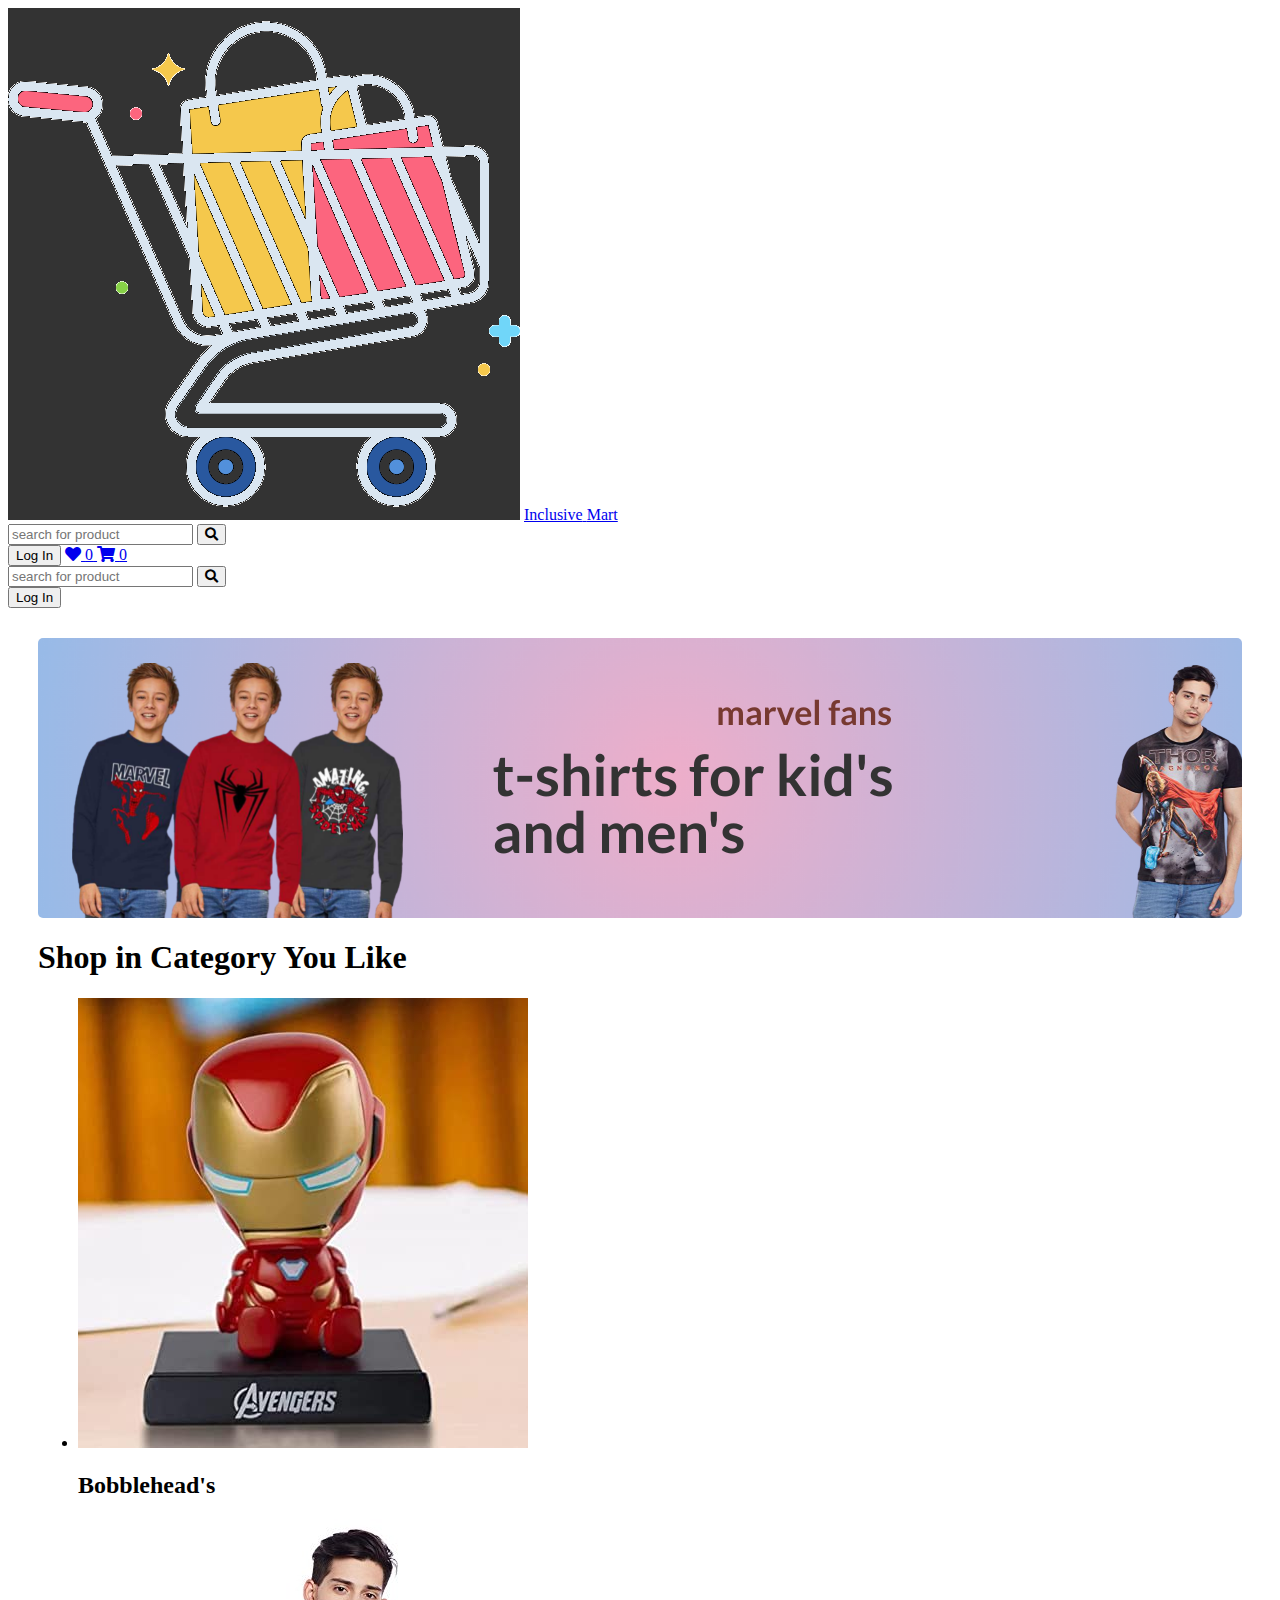
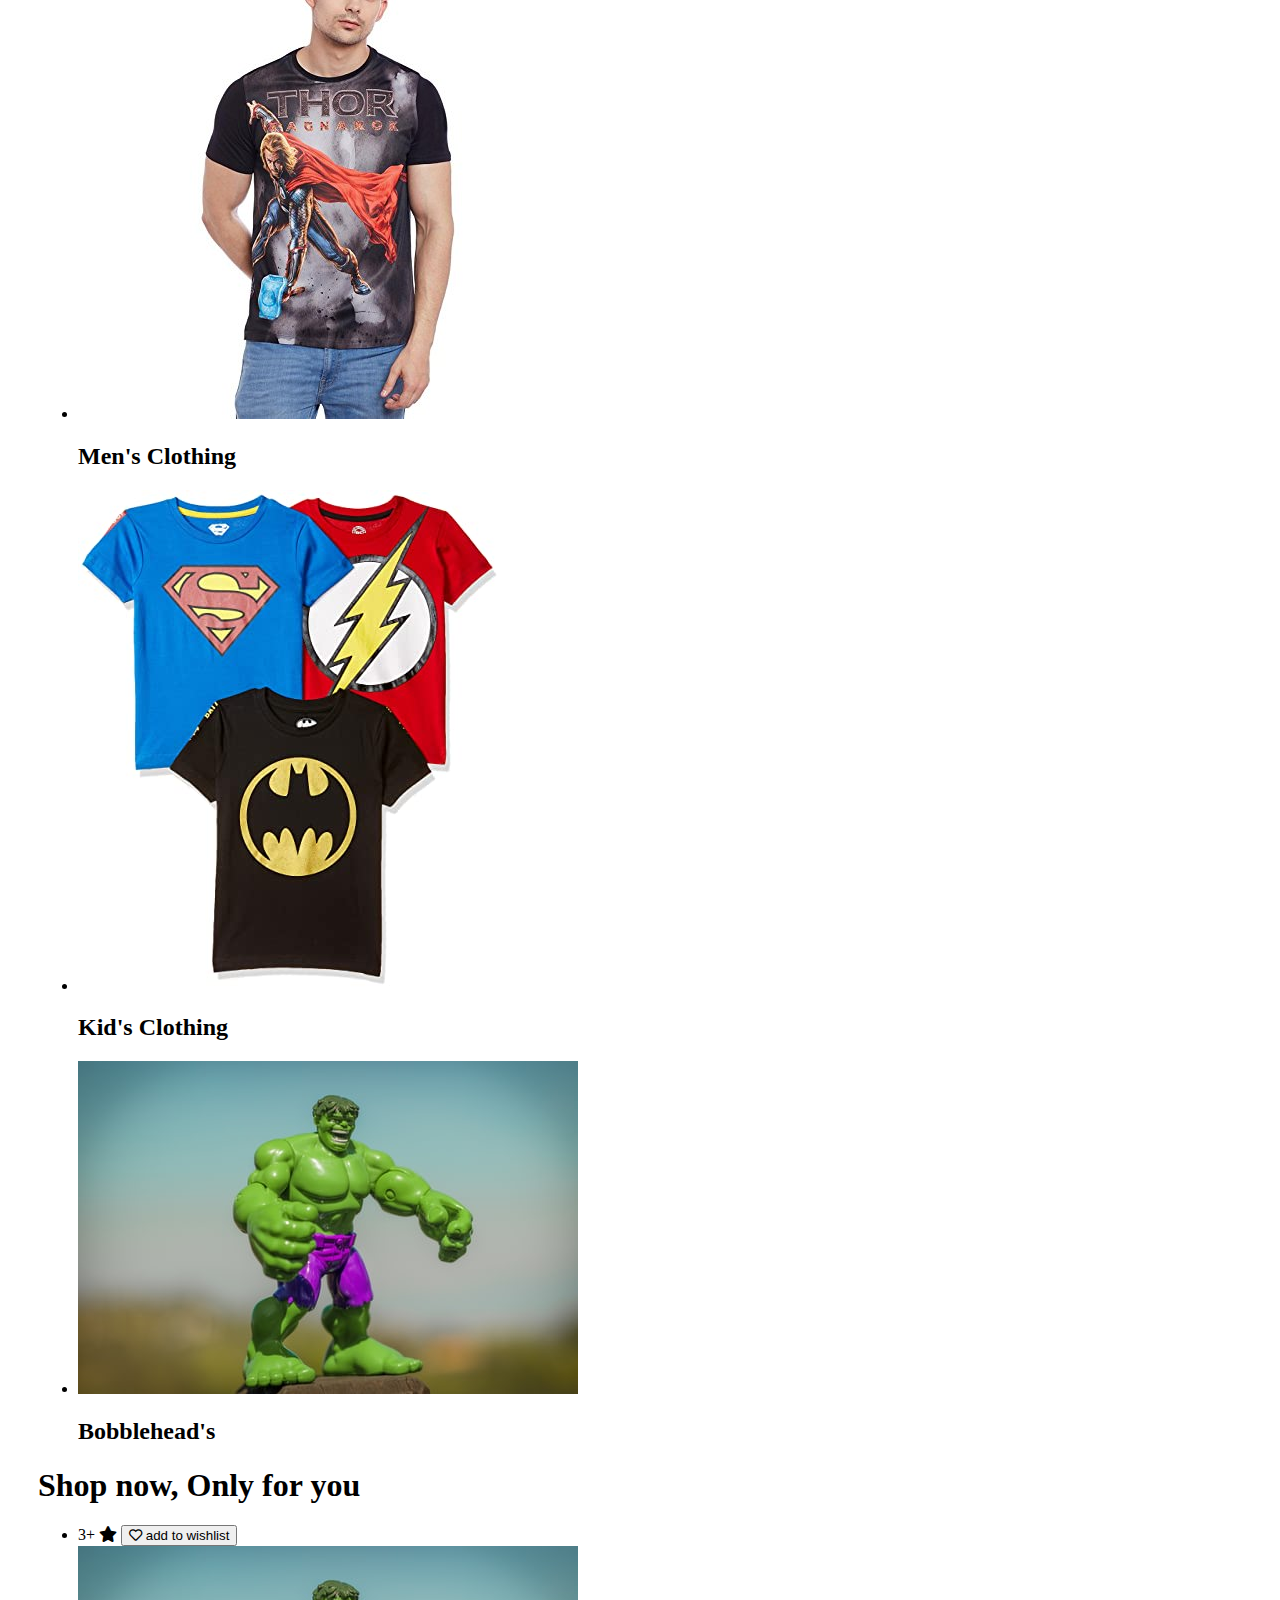
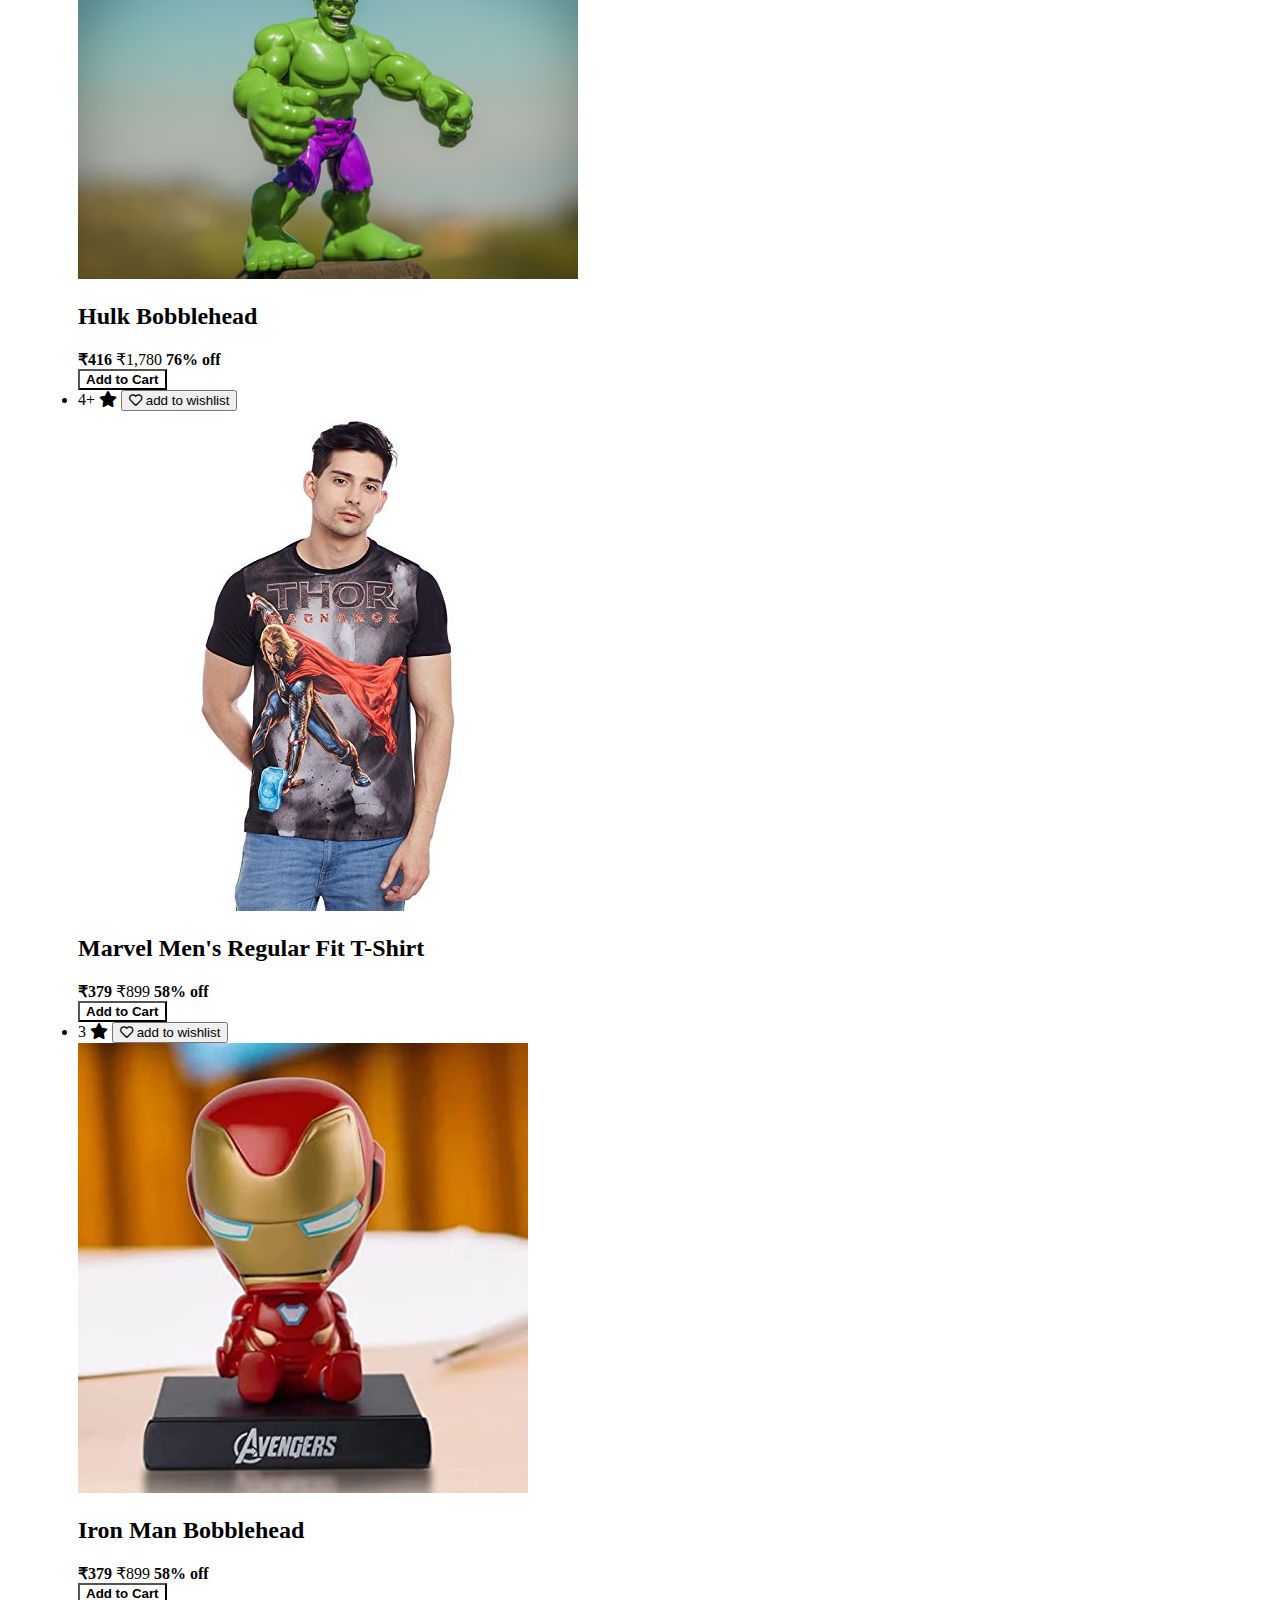
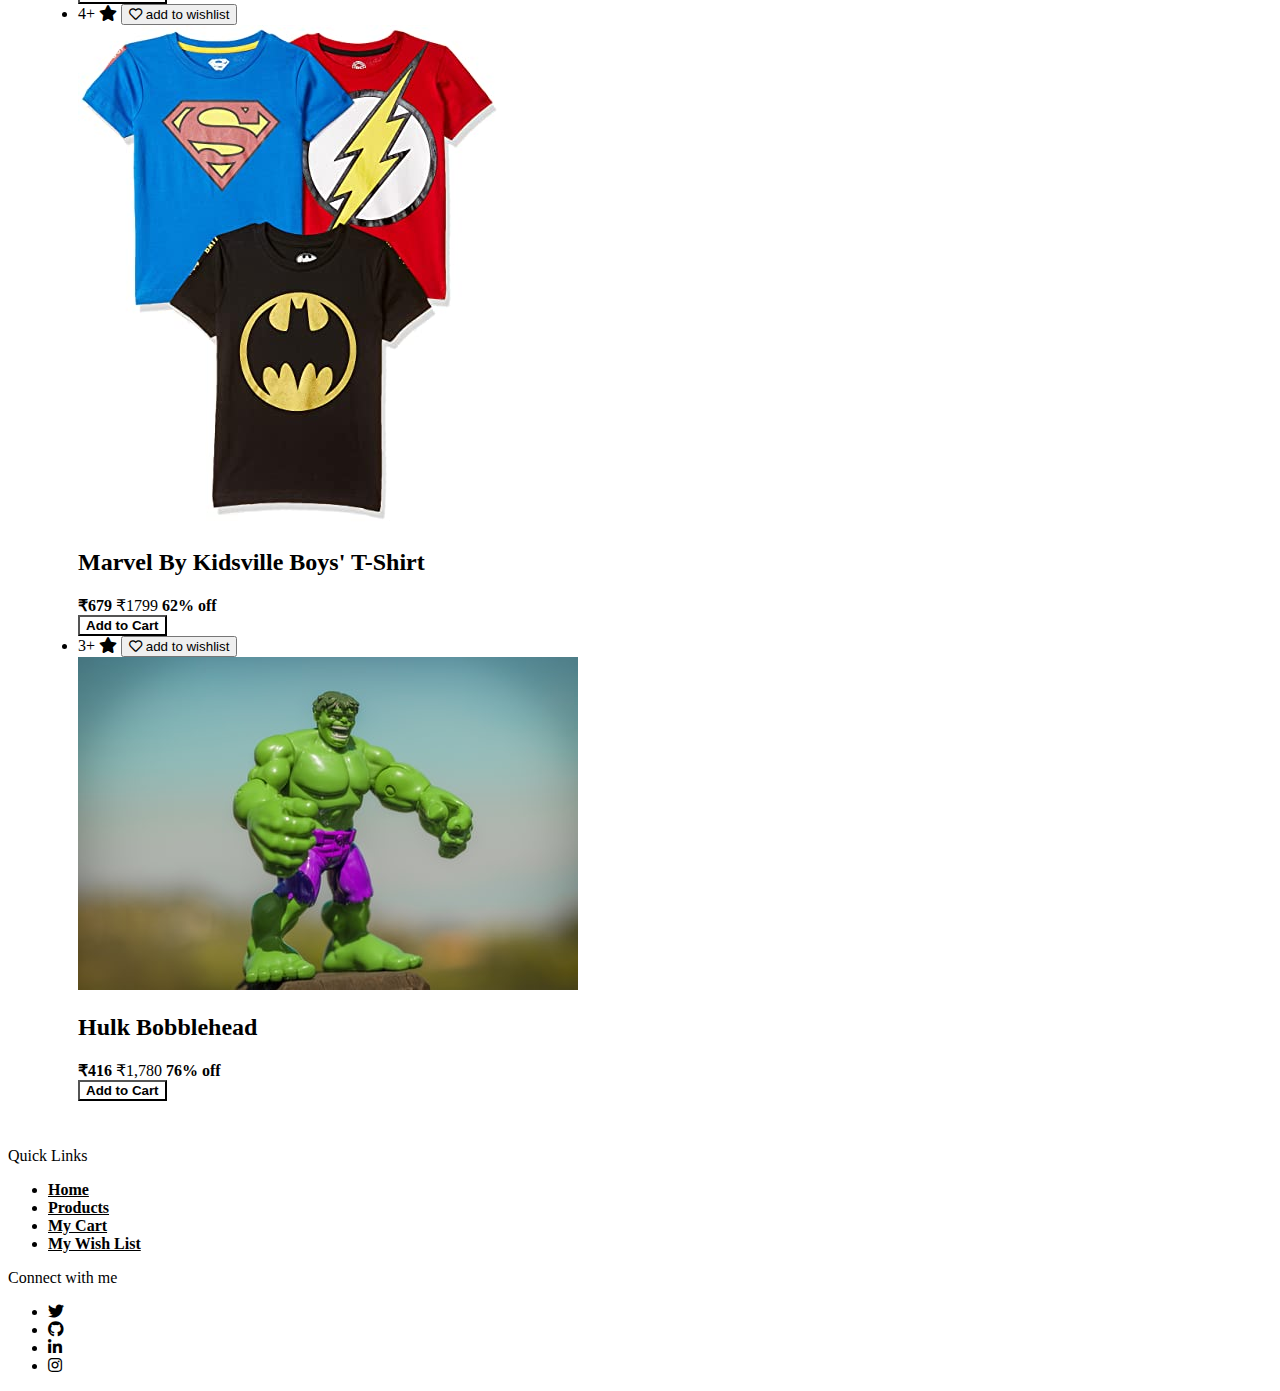
<file: index.html>
<!DOCTYPE html>
<html lang="en">
  <head>
    <meta charset="UTF-8" />
    <meta http-equiv="X-UA-Compatible" content="IE=edge" />
    <meta name="viewport" content="width=device-width, initial-scale=1.0" />
    <title>
      Inclusive Mart | Online Shopping site for Marvel fans, Get Your Best Deal
    </title>

    <!-- Favicon -->
    <link
      rel="icon"
      type="image/png"
      sizes="32x32"
      href="assets/brand-logos/logo-bg-white.png"
    />

    <!-- Font Awesome -->
    <link
      rel="stylesheet"
      href="https://cdnjs.cloudflare.com/ajax/libs/font-awesome/5.15.4/css/all.min.css"
      integrity="sha512-1ycn6IcaQQ40/MKBW2W4Rhis/DbILU74C1vSrLJxCq57o941Ym01SwNsOMqvEBFlcgUa6xLiPY/NS5R+E6ztJQ=="
      crossorigin="anonymous"
      referrerpolicy="no-referrer"
    />

    <!-- Posh UI Library -->
    <link
      rel="stylesheet"
      href="https://poshui-components.netlify.app/css/main.css"
    />

    <!-- Custom CSS -->
    <link rel="stylesheet" href="app.css" />
    <link rel="stylesheet" href="css/pages/home.css" />
  </head>
  <body>
    <header>
      <nav class="container navbar-align px-2 py-1">
        <div class="navbar-align">
          <img
            loading="lazy"
            class="img-brand-logo"
            src="assets/brand-logos/logo-bg-stone.png"
            alt="inclusive mart brand logo"
          />

          <a class="brand-name" href="index.html">
            <span>Inclusive</span>
            <span class="mart-text">Mart</span>
          </a>
        </div>

        <form class="navbar-form">
          <input type="text" placeholder="search for product" />
          <button type="submit">
            <i class="fas fa-search"></i>
          </button>
        </form>

        <div class="navbar-align">
          <button id="btn-login" class="navbar-btn-log translate-y">
            Log In
          </button>

          <a
            href="pages/wishlist.html"
            class="badge-btn mx-2 text-white translate-y"
          >
            <i class="fas fa-heart"></i>
            <span class="badge-count bg-red-500">0</span>
          </a>

          <a
            href="pages/cart.html"
            class="badge-btn mr-1 text-white translate-y"
          >
            <i class="fas fa-shopping-cart"></i>
            <span class="badge-count bg-red-500">0</span>
          </a>
        </div>
      </nav>
      <div class="navbar-md-container">
        <form class="navbar-form">
          <input type="text" placeholder="search for product" />
          <button type="submit">
            <i class="fas fa-search"></i>
          </button>
        </form>
        <button id="btn-md-login" class="navbar-btn-log translate-y">
          Log In
        </button>
      </div>
    </header>

    <main class="container main">
      <div class="hero-img-container">
        <img
          loading="lazy"
          class="img-responsive shadow-unset"
          src="assets/pngs/hero-img.png"
          alt="hero img"
        />
      </div>

      <section class="py-2">
        <h1 class="fs-3 my-2 mx-1">Shop in Category You Like</h1>

        <ul class="align-i-ctr flex flex-wrap justify-c-sa">
          <li class="my-1">
            <div class="card category-card shadow-light shadow-slate-hover">
              <img
                loading="lazy"
                class="img img-round m-auto my-2"
                src="assets/jpegs/iron-man-bobblehead.jpg"
                alt="iron man bobblehead"
              />

              <h2 class="m-auto mb-2">Bobblehead's</h2>
            </div>
          </li>

          <li class="my-1">
            <div class="card category-card shadow-light shadow-slate-hover">
              <img
                loading="lazy"
                class="img img-round m-auto my-2"
                src="assets/jpegs/marvel-tshirt.jpg"
                alt="marvel t-shirt for man"
              />

              <h2 class="m-auto mb-2">Men's Clothing</h2>
            </div>
          </li>

          <li class="my-1">
            <div class="card category-card shadow-light shadow-slate-hover">
              <img
                loading="lazy"
                class="img img-round m-auto my-2"
                src="assets/jpegs/boy-tshirt-pack.jpg"
                alt="marvel t-shirt for boys"
              />

              <h2 class="m-auto mb-2">Kid's Clothing</h2>
            </div>
          </li>

          <li class="my-1">
            <div class="card category-card shadow-light shadow-slate-hover">
              <img
                loading="lazy"
                class="img img-round m-auto my-2"
                src="assets/jpegs/hulk-bobblehead.jpg"
                alt="hulk bobblehead"
              />

              <h2 class="m-auto mb-2">Bobblehead's</h2>
            </div>
          </li>
        </ul>
      </section>

      <section class="py-2">
        <h1 class="fs-3 my-2 mx-1">Shop now, Only for you</h1>

        <ul class="align-i-ctr flex flex-wrap justify-c-sa">
          <li class="my-1">
            <div class="card card-vertical w-24">
              <div class="card-vertical-header">
                <span class="status-badge text-center w-6p5">
                  3+ <i class="fas fa-star"></i>
                </span>

                <button class="card-icon-btn ml-auto tooltip">
                  <i class="far fa-heart m-auto"></i>
                  <span class="tooltip-left tooltip-text">add to wishlist</span>
                </button>
              </div>

              <img
                loading="lazy"
                class="card-vertical-img"
                src="assets/jpegs/hulk-bobblehead.jpg"
                alt="hulk bobblehead"
              />

              <h2 class="card-head fs-2 h-3p5">Hulk Bobblehead</h2>

              <div class="card-vertical-footer mt-1">
                <span class="current-price">
                  <strong>₹416</strong>
                </span>
                <span class="earlier-price">₹1,780</span>
                <span class="pct-off"><strong>76% off</strong></span>
              </div>

              <button class="btn btn-add-to-cart">Add to Cart</button>
            </div>
          </li>

          <li class="my-1">
            <div class="card card-vertical w-24">
              <div class="card-vertical-header">
                <span class="status-badge text-center w-6p5">
                  4+ <i class="fas fa-star"></i>
                </span>

                <button class="card-icon-btn ml-auto tooltip">
                  <i class="far fa-heart m-auto"></i>
                  <span class="tooltip-left tooltip-text">add to wishlist</span>
                </button>
              </div>

              <img
                loading="lazy"
                class="card-vertical-img"
                src="assets/jpegs/marvel-tshirt.jpg"
                alt="marvel t-shirt for man"
              />

              <h2 class="card-head fs-2 h-3p5">
                Marvel Men's Regular Fit T-Shirt
              </h2>

              <div class="card-vertical-footer mt-1">
                <span class="current-price">
                  <strong>₹379</strong>
                </span>
                <span class="earlier-price">₹899</span>
                <span class="pct-off"><strong>58% off</strong></span>
              </div>

              <button class="btn btn-add-to-cart">Add to Cart</button>
            </div>
          </li>

          <li class="my-1">
            <div class="card card-vertical w-24">
              <div class="card-vertical-header">
                <span class="status-badge text-center w-6p5">
                  3 <i class="fas fa-star"></i>
                </span>

                <button class="card-icon-btn ml-auto tooltip">
                  <i class="far fa-heart m-auto"></i>
                  <span class="tooltip-left tooltip-text">add to wishlist</span>
                </button>
              </div>

              <img
                loading="lazy"
                class="card-vertical-img"
                src="assets/jpegs/iron-man-bobblehead.jpg"
                alt="iron man bobblehead"
              />

              <h2 class="card-head fs-2 h-3p5">Iron Man Bobblehead</h2>

              <div class="card-vertical-footer mt-1">
                <span class="current-price">
                  <strong>₹379</strong>
                </span>
                <span class="earlier-price">₹899</span>
                <span class="pct-off"><strong>58% off</strong></span>
              </div>

              <button class="btn btn-add-to-cart">Add to Cart</button>
            </div>
          </li>

          <li class="my-1">
            <div class="card card-vertical w-24">
              <div class="card-vertical-header">
                <span class="status-badge text-center w-6p5">
                  4+ <i class="fas fa-star"></i>
                </span>

                <button class="card-icon-btn ml-auto tooltip">
                  <i class="far fa-heart m-auto"></i>
                  <span class="tooltip-left tooltip-text">add to wishlist</span>
                </button>
              </div>

              <img
                loading="lazy"
                class="card-vertical-img"
                src="assets/jpegs/boy-tshirt-pack.jpg"
                alt="marvel t-shirt for boys"
              />

              <h2 class="card-head fs-2 h-3p5">
                Marvel By Kidsville Boys' T-Shirt
              </h2>

              <div class="card-vertical-footer mt-1">
                <span class="current-price">
                  <strong>₹679</strong>
                </span>
                <span class="earlier-price">₹1799</span>
                <span class="pct-off"><strong>62% off</strong></span>
              </div>

              <button class="btn btn-add-to-cart">Add to Cart</button>
            </div>
          </li>

          <li class="my-1">
            <div class="card card-vertical w-24">
              <div class="card-vertical-header">
                <span class="status-badge text-center w-6p5">
                  3+ <i class="fas fa-star"></i>
                </span>

                <button class="card-icon-btn ml-auto tooltip">
                  <i class="far fa-heart m-auto"></i>
                  <span class="tooltip-left tooltip-text">add to wishlist</span>
                </button>
              </div>

              <img
                loading="lazy"
                class="card-vertical-img"
                src="assets/jpegs/hulk-bobblehead.jpg"
                alt="hulk bobblehead"
              />

              <h2 class="card-head fs-2 h-3p5">Hulk Bobblehead</h2>

              <div class="card-vertical-footer mt-1">
                <span class="current-price">
                  <strong>₹416</strong>
                </span>
                <span class="earlier-price">₹1,780</span>
                <span class="pct-off"><strong>76% off</strong></span>
              </div>

              <button class="btn btn-add-to-cart">Add to Cart</button>
            </div>
          </li>
        </ul>
      </section>
    </main>

    <footer class="bg-red-50 min-h-15">
      <div class="container flex flex-wrap justify-c-sa py-1p5 px-2">
        <div>
          <div class="fs-1p7 fw-bold my-1 text-slate-800">Quick Links</div>

          <ul class="mx-1">
            <li><a class="link" href="index.html">Home</a></li>
            <li class="my-1">
              <a class="link" href="pages/products.html">Products</a>
            </li>
            <li><a class="link" href="pages/cart.html">My Cart</a></li>
            <li class="my-1">
              <a class="link" href="pages/wishlist.html">My Wish List</a>
            </li>
          </ul>
        </div>

        <div>
          <div class="fs-1p7 fw-bold my-1 text-slate-800">Connect with me</div>

          <ul class="flex">
            <li class="mx-1 translate-y">
              <a
                href="https://twitter.com/hsnice16"
                class="fs-2 link"
                target="_blank"
              >
                <i class="fab fa-twitter"></i>
              </a>
            </li>
            <li class="mx-1 translate-y">
              <a
                href="https://github.com/hsnice16/"
                class="fs-2 link"
                target="_blank"
              >
                <i class="fab fa-github"></i>
              </a>
            </li>
            <li class="mx-1 translate-y">
              <a
                href="https://www.linkedin.com/in/hsnice16/"
                target="_blank"
                class="fs-2 link"
              >
                <i class="fab fa-linkedin-in"></i>
              </a>
            </li>
            <li class="mx-1 translate-y">
              <a
                href="https://www.instagram.com/hsnice16/"
                target="_blank"
                class="fs-2 link"
              >
                <i class="fab fa-instagram"></i>
              </a>
            </li>
          </ul>
        </div>
      </div>
    </footer>

    <script>
      document.querySelector("#btn-login").addEventListener("click", () => {
        window.open("pages/signin.html", "_self");
      });

      document.querySelector("#btn-md-login").addEventListener("click", () => {
        window.open("pages/signin.html", "_self");
      });
    </script>
  </body>
</html>
</file>
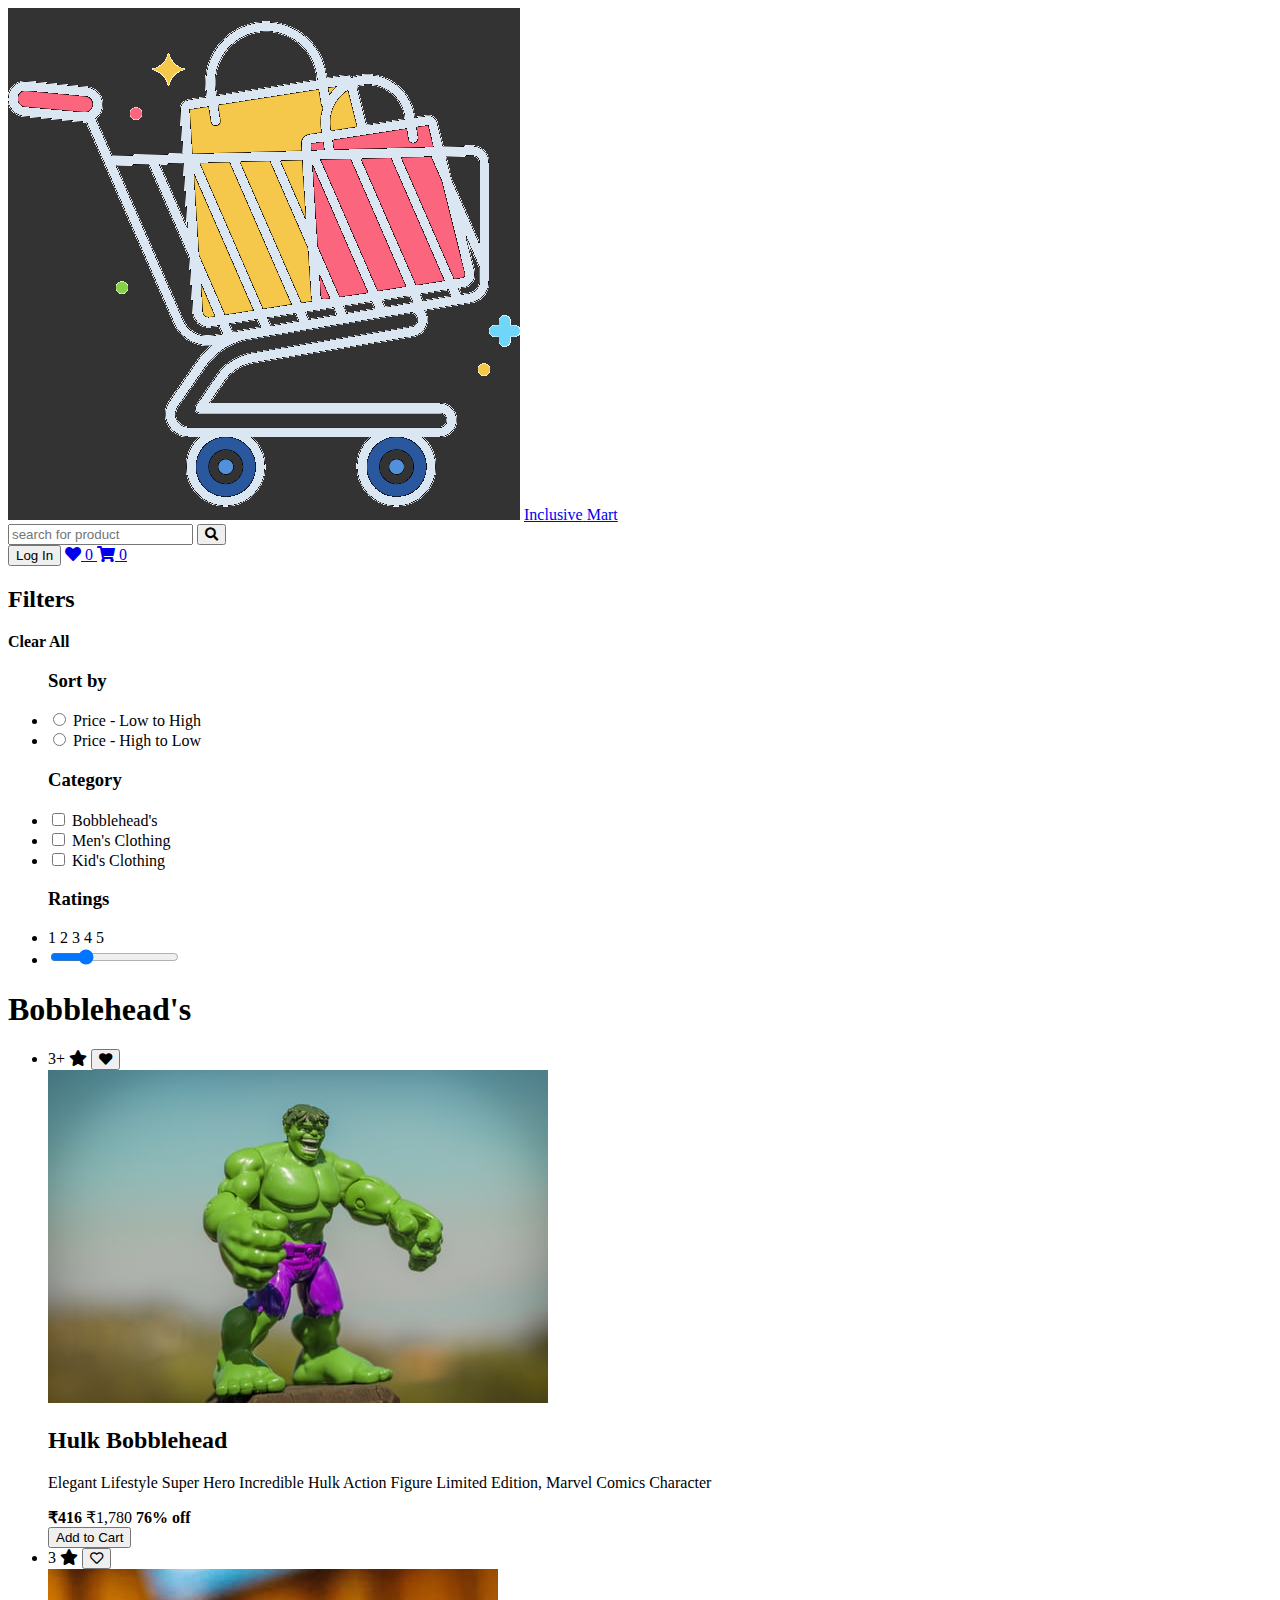
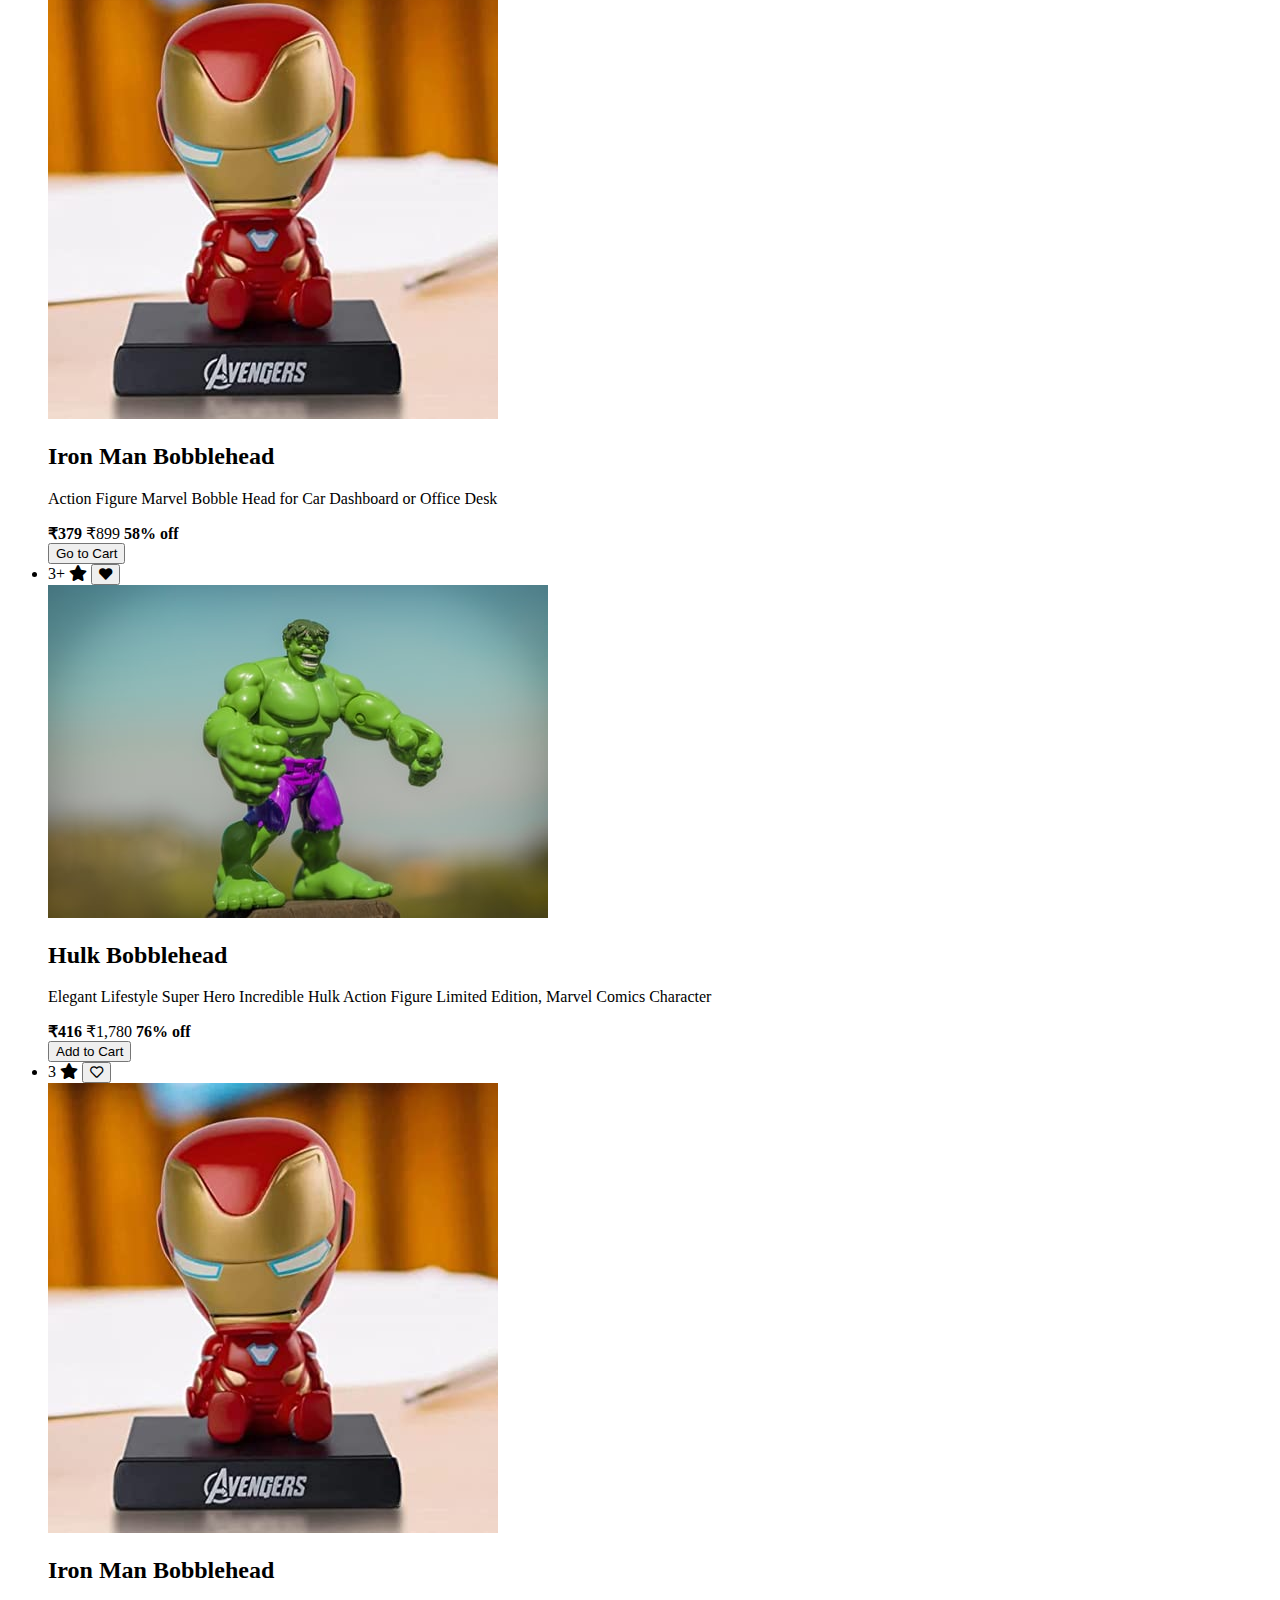
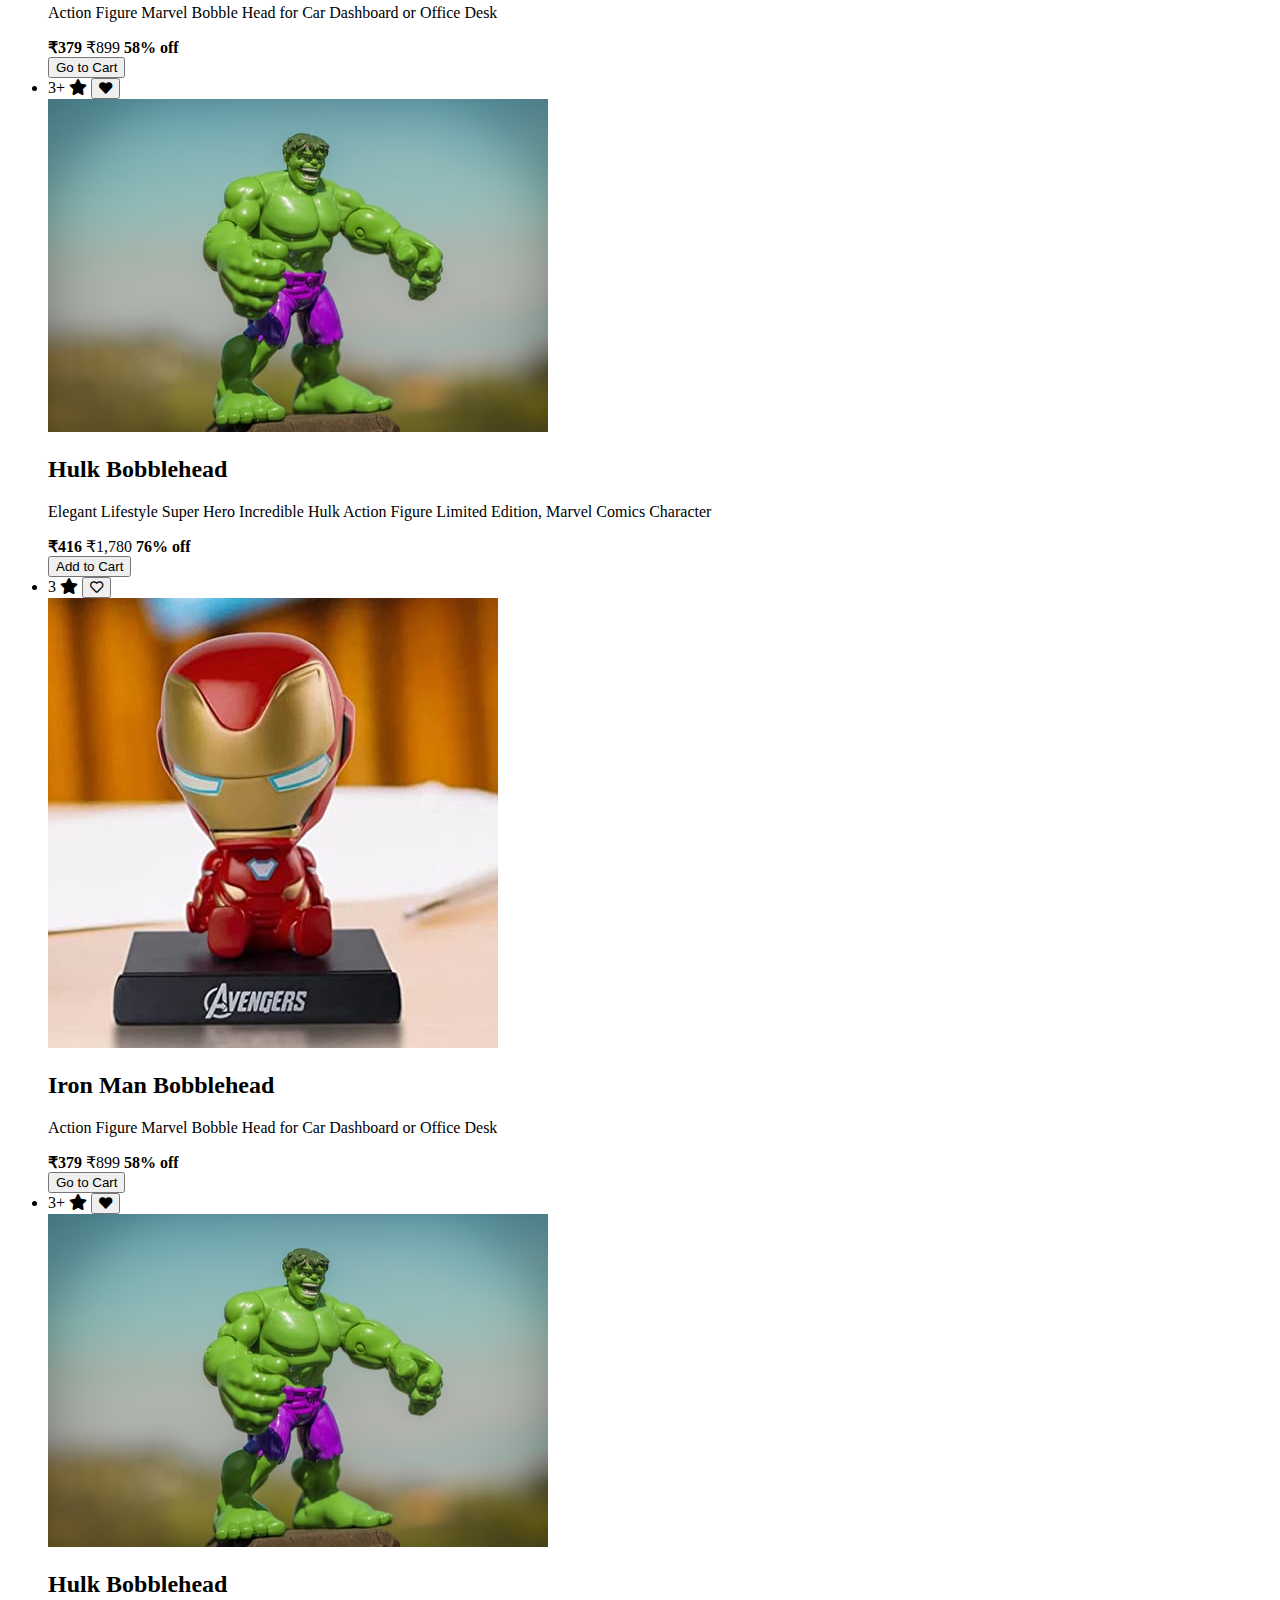
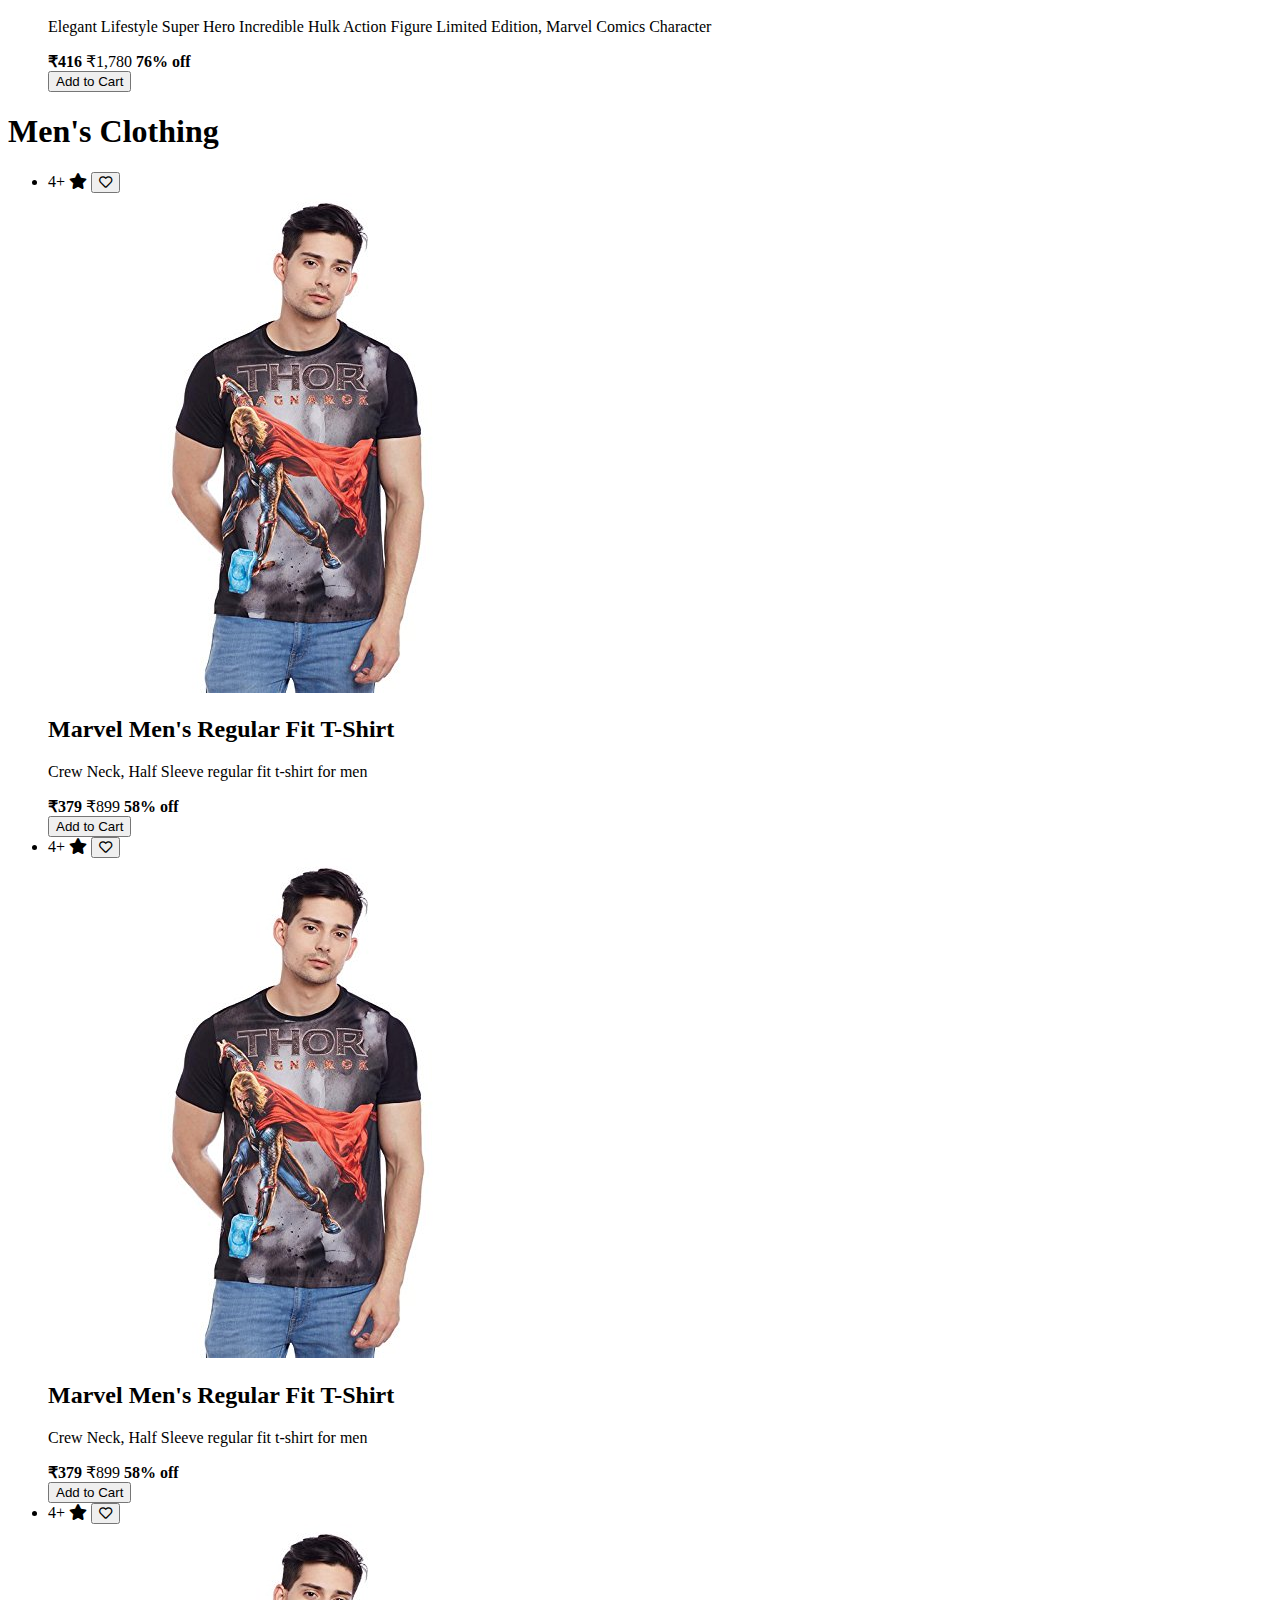
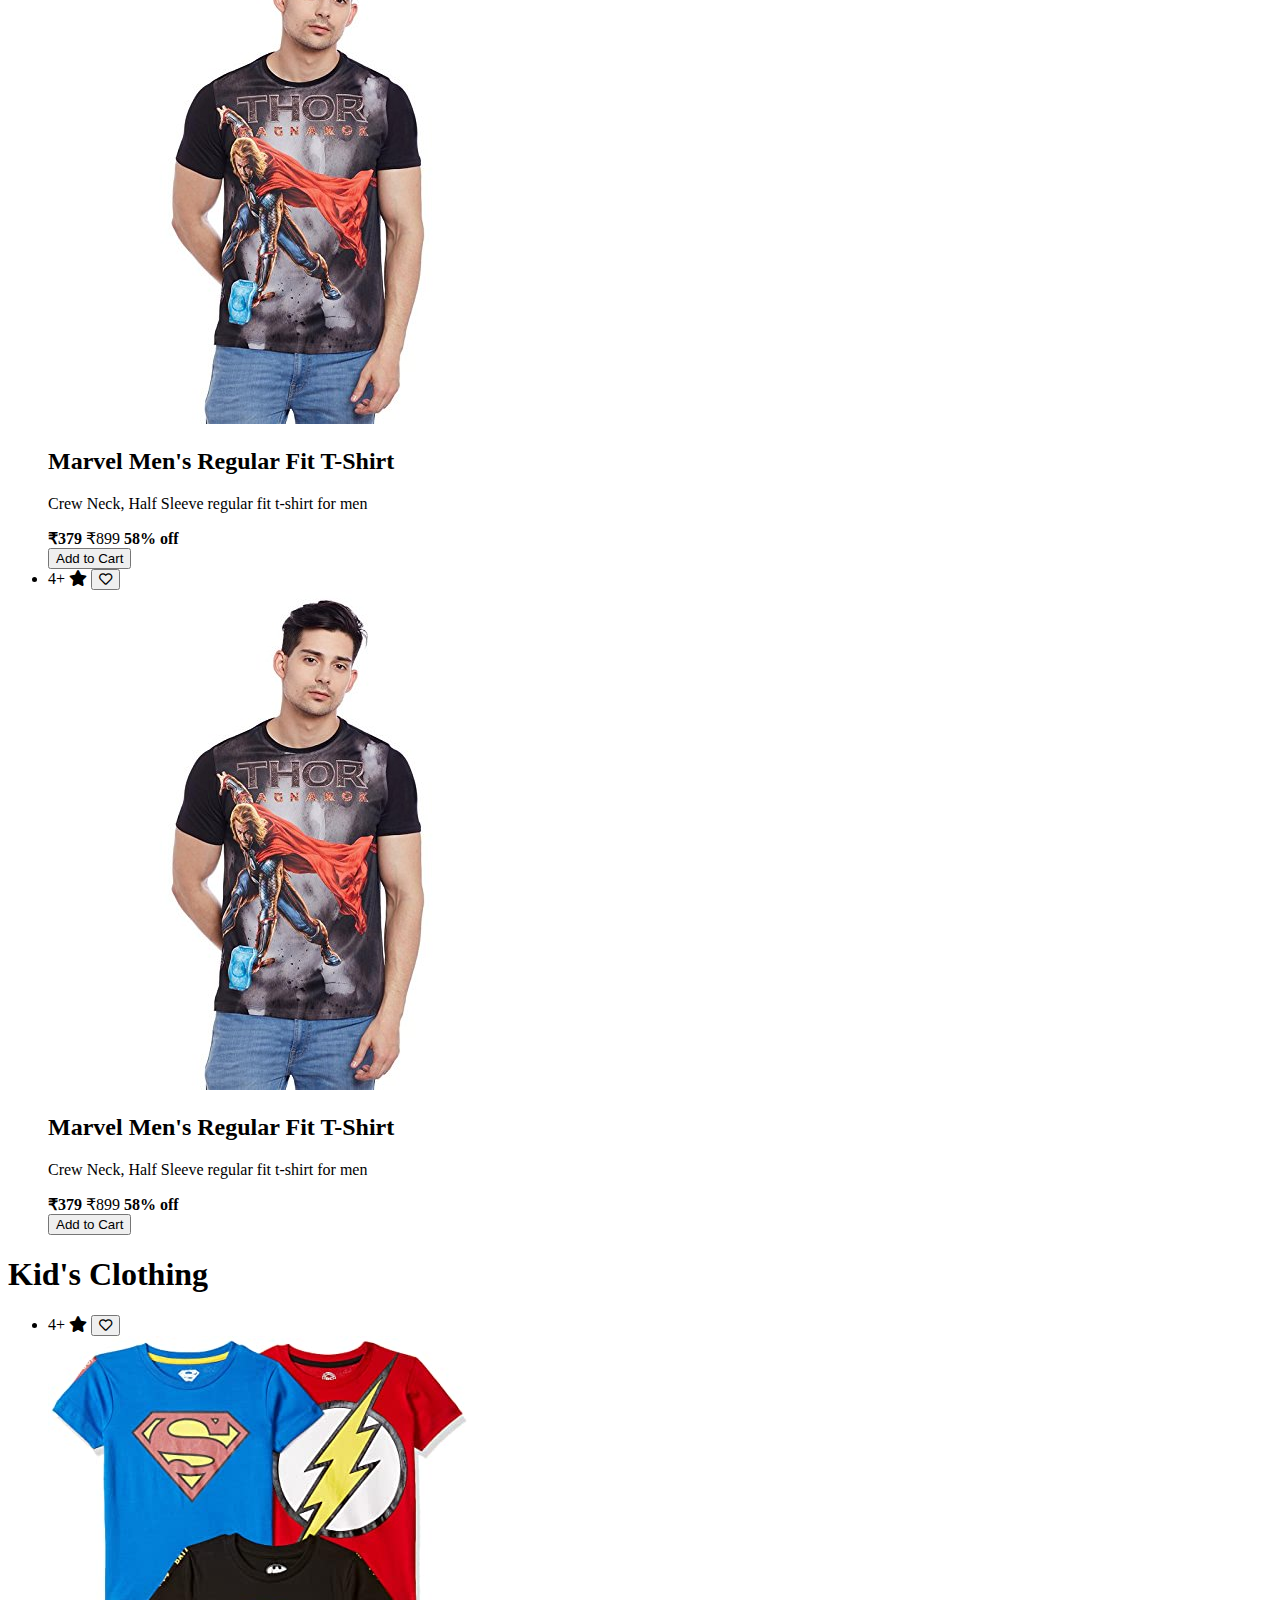
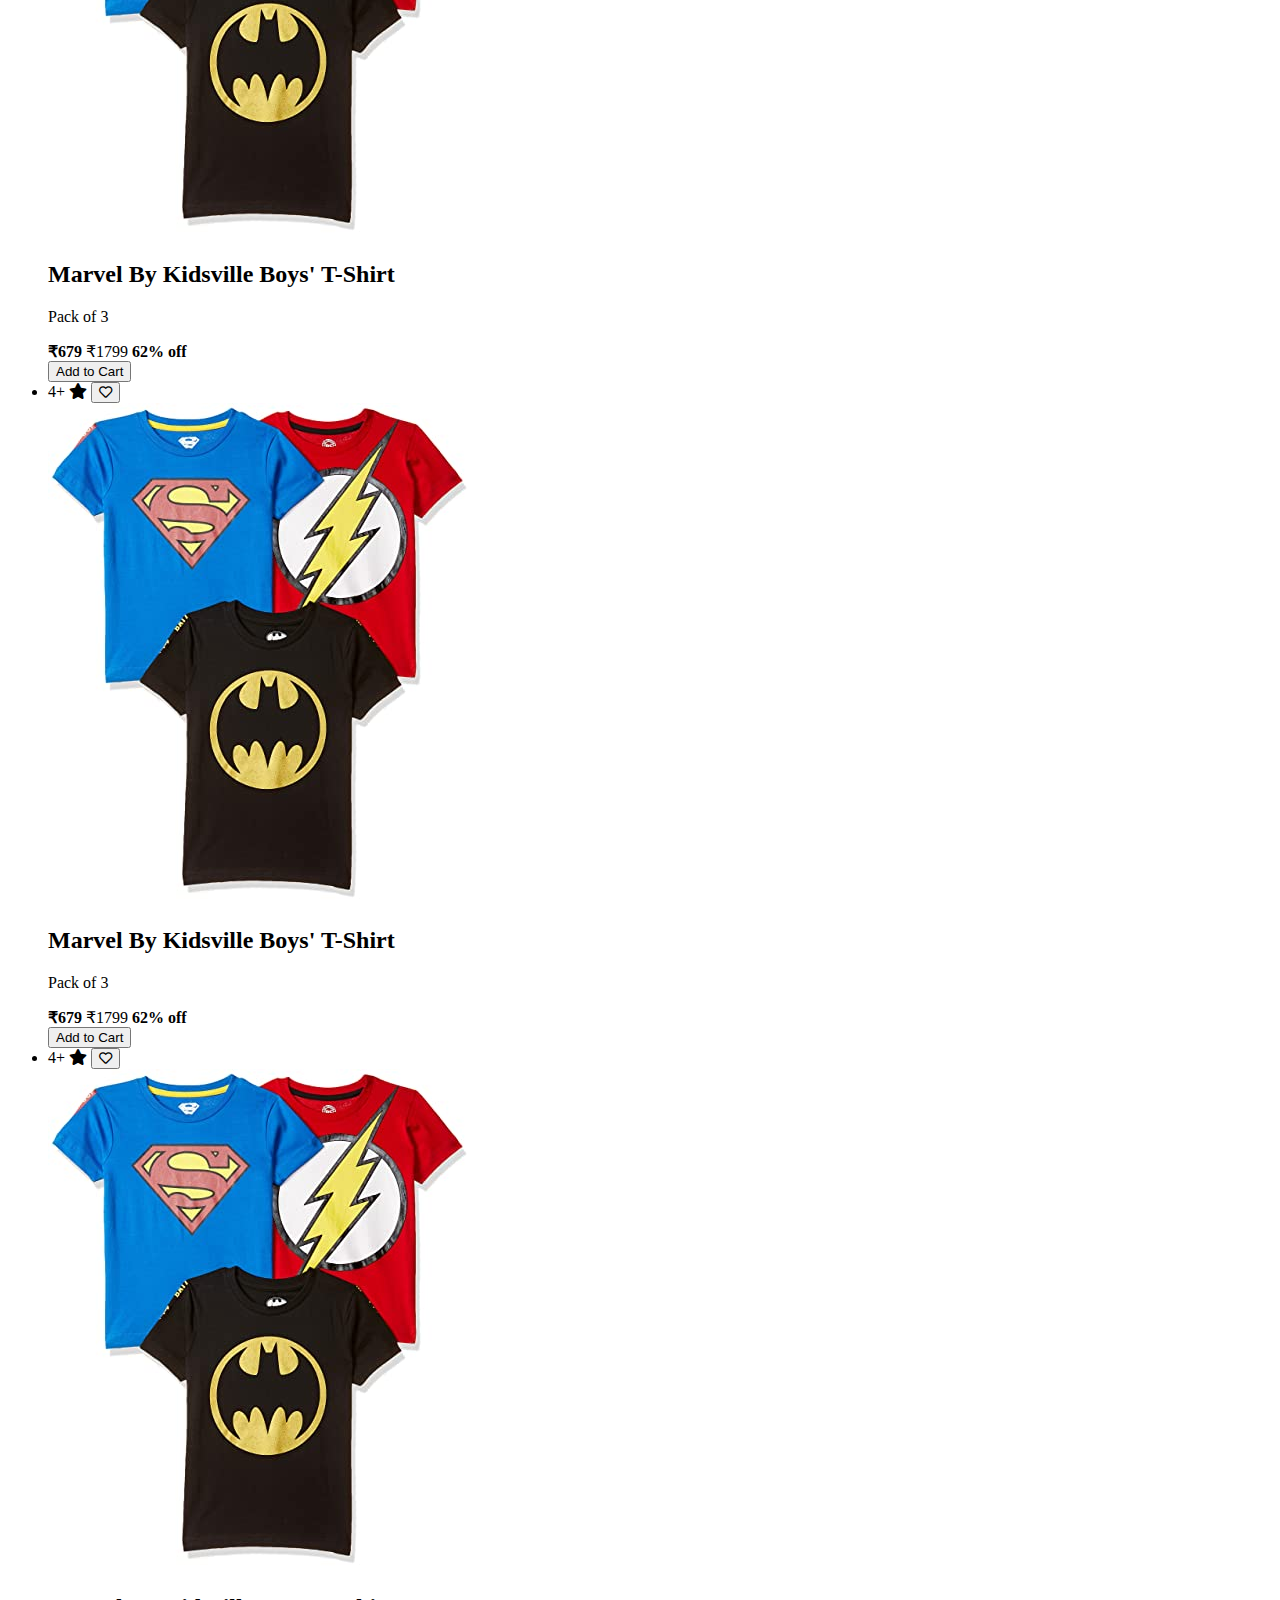
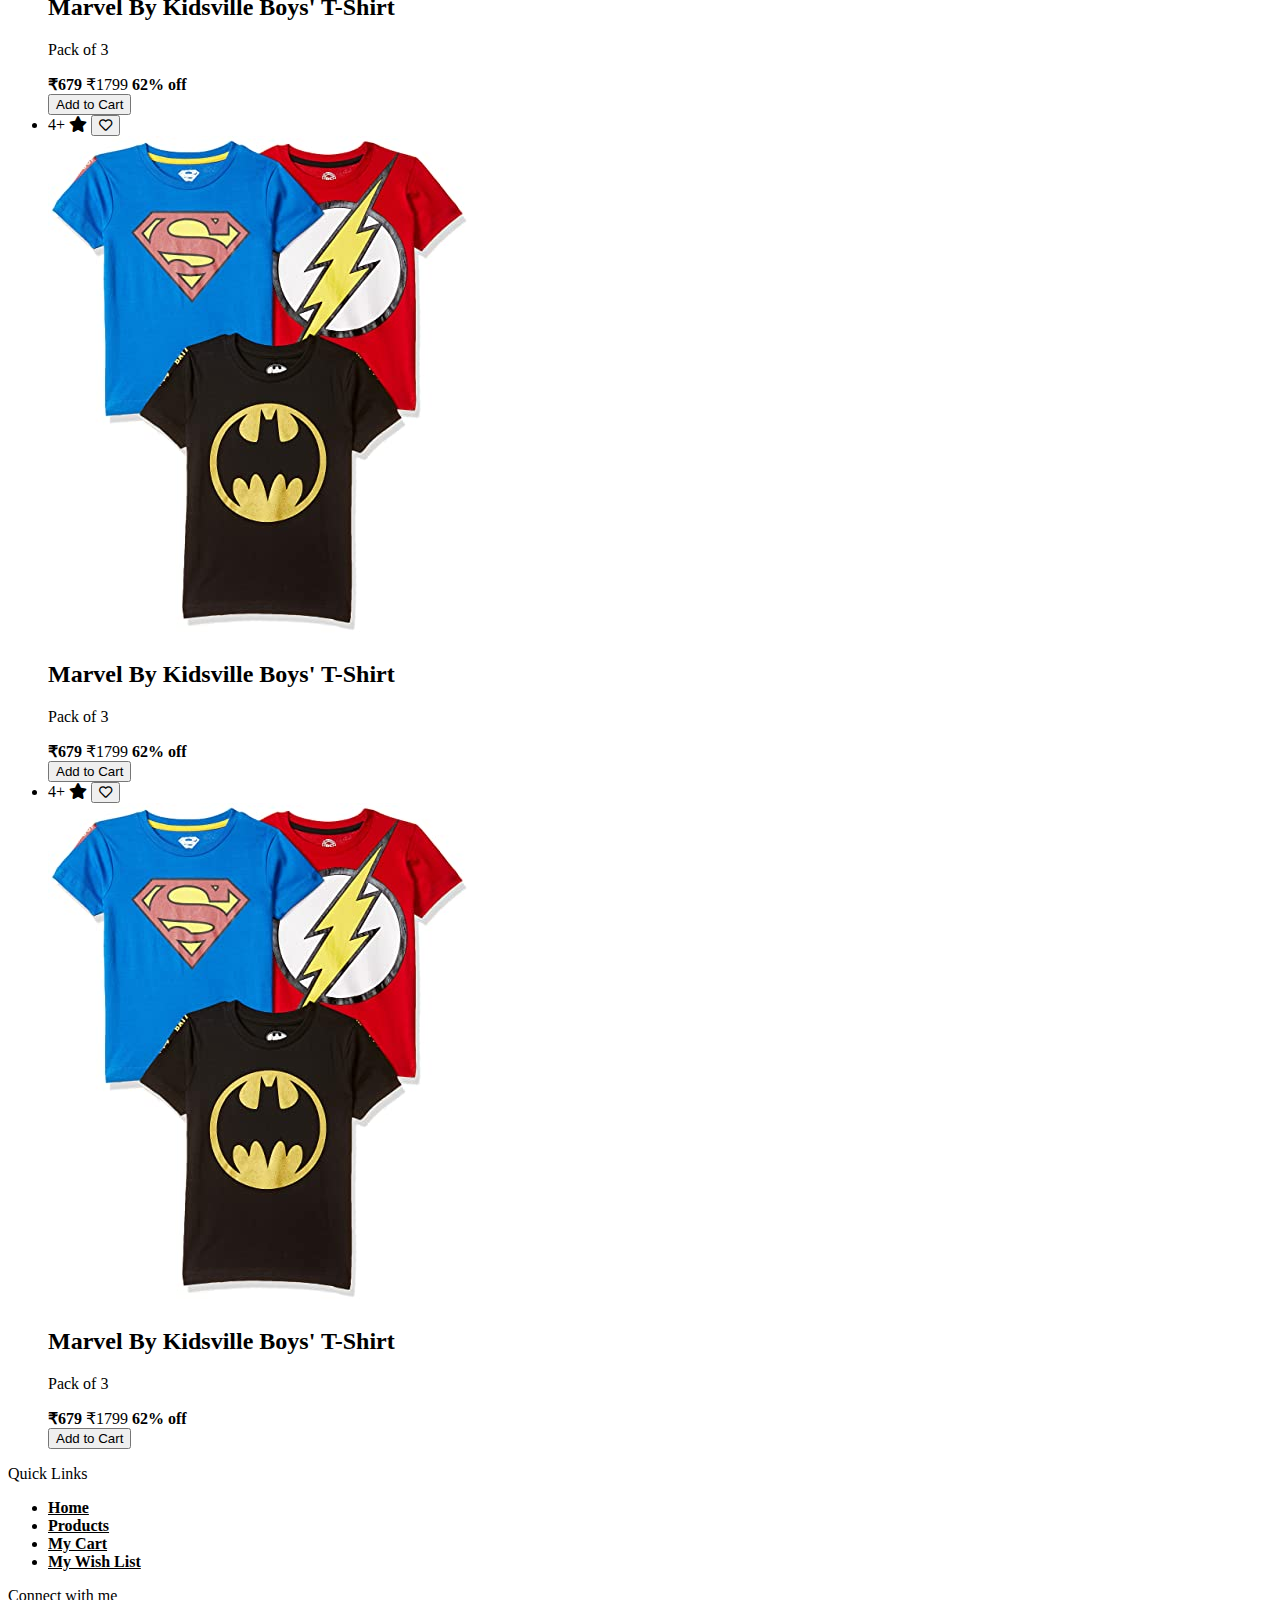
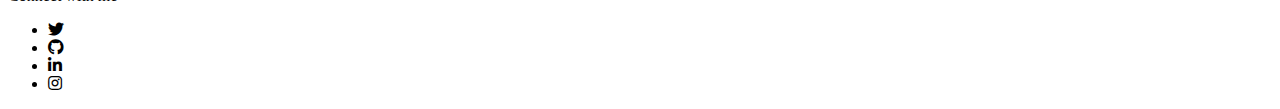
<file: products.html>
<!DOCTYPE html>
<html lang="en">
  <head>
    <meta charset="UTF-8" />
    <meta http-equiv="X-UA-Compatible" content="IE=edge" />
    <meta name="viewport" content="width=device-width, initial-scale=1.0" />
    <title>Inclusive Mart | Add Products in Your Cart</title>

    <!-- Favicon -->
    <link
      rel="icon"
      type="image/png"
      sizes="32x32"
      href="assets/brand-logos/logo-bg-white.png"
    />

    <!-- Font Awesome -->
    <link
      rel="stylesheet"
      href="https://cdnjs.cloudflare.com/ajax/libs/font-awesome/5.15.4/css/all.min.css"
      integrity="sha512-1ycn6IcaQQ40/MKBW2W4Rhis/DbILU74C1vSrLJxCq57o941Ym01SwNsOMqvEBFlcgUa6xLiPY/NS5R+E6ztJQ=="
      crossorigin="anonymous"
      referrerpolicy="no-referrer"
    />

    <!-- Posh UI Library -->
    <link
      rel="stylesheet"
      href="https://poshui-components.netlify.app/css/main.css"
    />

    <!-- Custom CSS -->
    <link rel="stylesheet" href="app.css" />
  </head>
  <body class="bg-slate-50 fs-1p6">
    <header class="bg-stone">
      <div class="align-i-ctr container flex justify-c-sb py-1 px-2">
        <div class="align-i-ctr flex justify-c-sb">
          <img
            class="img-brand-logo"
            src="assets/brand-logos/logo-bg-stone.png"
            alt="flaticon cart logo"
          />

          <a class="flex flex-direction-col ml-1" href="index.html">
            <span class="fs-1p7 text-white">Inclusive</span>
            <span class="mart-text text-red-500">Mart</span>
          </a>
        </div>

        <form
          class="align-i-ctr bg-white border-r-10 flex fs-1p5 h-3p5 justify-c-sb overflow-hidden px-1"
        >
          <input
            class="border-none fs-1p6 outline-none p-0p5 text-slate-800 w-25"
            type="text"
            placeholder="search for product"
          />
          <button
            class="bg-red-500-hover btn btn-error-solid h-100pct mr-n1 py-0p5 px-1p5"
            type="submit"
          >
            <i class="fas fa-search"></i>
          </button>
        </form>

        <div class="align-i-ctr flex justify-c-sb">
          <button class="btn bg-white bg-white-hover border-r-0p2 translate-y">
            Log In
          </button>

          <a href="wishlist.html" class="badge-btn mx-2 text-white translate-y">
            <i class="fas fa-heart"></i>
            <span class="badge-count bg-red-500">0</span>
          </a>

          <a href="cart.html" class="badge-btn mr-1 text-white translate-y">
            <i class="fas fa-shopping-cart"></i>
            <span class="badge-count bg-red-500">0</span>
          </a>
        </div>
      </div>
    </header>

    <div class="container flex text-slate-600">
      <aside class="bg-white w-45 pb-3">
        <div
          class="align-i-ctr border-bottom-thin border-slate-300 border-bottom-solid flex p-2"
        >
          <h2 class="fs-2">Filters</h2>
          <span class="link cursor-ptr fw-normal ml-auto"> Clear All </span>
        </div>

        <ul class="border-bottom-thin border-slate-300 border-bottom-solid p-2">
          <h3 class="mb-2">Sort by</h3>

          <li class="my-0p5 ml-1">
            <label class="cursor-ptr" for="low-to-high">
              <input
                class="cursor-ptr mr-1"
                type="radio"
                name="price"
                id="low-to-high"
                value="Low to High"
              />
              Price - Low to High</label
            >
          </li>

          <li class="my-0p5 ml-1">
            <label class="cursor-ptr" for="high-to-low">
              <input
                class="cursor-ptr mr-1"
                type="radio"
                name="price"
                id="high-to-low"
                value="High to Low"
              />
              Price - High to Low</label
            >
          </li>
        </ul>

        <ul class="border-bottom-thin border-slate-300 border-bottom-solid p-2">
          <h3 class="mb-2">Category</h3>

          <li class="my-0p5 ml-1">
            <label class="cursor-ptr" for="bobbleheads">
              <input
                class="cursor-ptr mr-1"
                type="checkbox"
                name="category"
                id="bobbleheads"
                value="Bobblehead's"
              />
              Bobblehead's</label
            >
          </li>

          <li class="my-0p5 ml-1">
            <label class="cursor-ptr" for="mens-clothing">
              <input
                class="cursor-ptr mr-1"
                type="checkbox"
                name="category"
                id="mens-clothing"
                value="Men's Clothing"
              />
              Men's Clothing</label
            >
          </li>

          <li class="my-0p5 ml-1">
            <label class="cursor-ptr" for="kids-clothing">
              <input
                class="cursor-ptr mr-1"
                type="checkbox"
                name="category"
                id="kids-clothing"
                value="Kid's Clothing"
              />
              Kid's Clothing</label
            >
          </li>
        </ul>

        <ul class="p-2">
          <h3 class="mb-2">Ratings</h3>

          <li class="flex justify-c-sb my-0p5 ml-1">
            <span class="fs-1p5 fw-bold">1</span>
            <span class="fs-1p5 fw-bold">2</span>
            <span class="fs-1p5 fw-bold">3</span>
            <span class="fs-1p5 fw-bold">4</span>
            <span class="fs-1p5 fw-bold">5</span>
          </li>

          <li class="my-0p5 ml-1">
            <input
              type="range"
              min="1"
              max="5"
              value="2"
              step="0.1"
              class="cursor-ptr w-100pct"
            />
          </li>
        </ul>
      </aside>

      <main>
        <section class="p-3">
          <h1 class="fs-3 my-2">Bobblehead's</h1>

          <ul class="flex flex-wrap gap-2p5 my-3">
            <li>
              <div class="card overflow-hidden card-vertical shadow-light w-25">
                <div class="card-vertical-header">
                  <span class="status-badge text-center w-6p5"
                    >3+ <i class="fas fa-star"></i
                  ></span>

                  <button class="bg-red-50 card-icon-btn ml-auto">
                    <i class="fas fa-heart m-auto"></i>
                  </button>
                </div>

                <img
                  class="card-vertical-img"
                  src="assets/jpegs/hulk-bobblehead.jpg"
                  alt="hulk bobblehead jpg"
                />

                <h2 class="card-head fs-2 h-3p5">Hulk Bobblehead</h2>
                <p class="card-text h-7">
                  Elegant Lifestyle Super Hero Incredible Hulk Action Figure
                  Limited Edition, Marvel Comics Character
                </p>

                <div class="card-vertical-footer mt-1">
                  <span class="current-price">
                    <strong>₹416</strong>
                  </span>
                  <span class="earlier-price">₹1,780</span>
                  <span class="pct-off"><strong>76% off</strong></span>
                </div>

                <button
                  class="bg-add-cart bg-add-cart-hover btn m-0 fw-bold text-slate-800"
                >
                  Add to Cart
                </button>
              </div>
            </li>

            <li>
              <div class="card overflow-hidden card-vertical shadow-light w-25">
                <div class="card-vertical-header">
                  <span class="status-badge text-center w-6p5"
                    >3 <i class="fas fa-star"></i
                  ></span>

                  <button class="card-icon-btn ml-auto">
                    <i class="far fa-heart m-auto"></i>
                  </button>
                </div>

                <img
                  class="card-vertical-img"
                  src="assets/jpegs/iron-man-bobblehead.jpg"
                  alt="iron man bobblehead jpg"
                />

                <h2 class="card-head fs-2 h-3p5">Iron Man Bobblehead</h2>
                <p class="card-text h-7">
                  Action Figure Marvel Bobble Head for Car Dashboard or Office
                  Desk
                </p>

                <div class="card-vertical-footer mt-1">
                  <span class="current-price">
                    <strong>₹379</strong>
                  </span>
                  <span class="earlier-price">₹899</span>
                  <span class="pct-off"><strong>58% off</strong></span>
                </div>

                <button
                  class="bg-add-cart-dark bg-add-cart-hover btn m-0 fw-bold text-slate-800"
                >
                  Go to Cart
                </button>
              </div>
            </li>

            <li>
              <div class="card overflow-hidden card-vertical shadow-light w-25">
                <div class="card-vertical-header">
                  <span class="status-badge text-center w-6p5"
                    >3+ <i class="fas fa-star"></i
                  ></span>

                  <button class="bg-red-50 card-icon-btn ml-auto">
                    <i class="fas fa-heart m-auto"></i>
                  </button>
                </div>

                <img
                  class="card-vertical-img"
                  src="assets/jpegs/hulk-bobblehead.jpg"
                  alt="hulk bobblehead jpg"
                />

                <h2 class="card-head fs-2 h-3p5">Hulk Bobblehead</h2>
                <p class="card-text h-7">
                  Elegant Lifestyle Super Hero Incredible Hulk Action Figure
                  Limited Edition, Marvel Comics Character
                </p>

                <div class="card-vertical-footer mt-1">
                  <span class="current-price">
                    <strong>₹416</strong>
                  </span>
                  <span class="earlier-price">₹1,780</span>
                  <span class="pct-off"><strong>76% off</strong></span>
                </div>

                <button
                  class="bg-add-cart bg-add-cart-hover btn m-0 fw-bold text-slate-800"
                >
                  Add to Cart
                </button>
              </div>
            </li>

            <li>
              <div class="card overflow-hidden card-vertical shadow-light w-25">
                <div class="card-vertical-header">
                  <span class="status-badge text-center w-6p5"
                    >3 <i class="fas fa-star"></i
                  ></span>

                  <button class="card-icon-btn ml-auto">
                    <i class="far fa-heart m-auto"></i>
                  </button>
                </div>

                <img
                  class="card-vertical-img"
                  src="assets/jpegs/iron-man-bobblehead.jpg"
                  alt="iron man bobblehead jpg"
                />

                <h2 class="card-head fs-2 h-3p5">Iron Man Bobblehead</h2>
                <p class="card-text h-7">
                  Action Figure Marvel Bobble Head for Car Dashboard or Office
                  Desk
                </p>

                <div class="card-vertical-footer mt-1">
                  <span class="current-price">
                    <strong>₹379</strong>
                  </span>
                  <span class="earlier-price">₹899</span>
                  <span class="pct-off"><strong>58% off</strong></span>
                </div>

                <button
                  class="bg-add-cart-dark bg-add-cart-hover btn m-0 fw-bold text-slate-800"
                >
                  Go to Cart
                </button>
              </div>
            </li>

            <li>
              <div class="card overflow-hidden card-vertical shadow-light w-25">
                <div class="card-vertical-header">
                  <span class="status-badge text-center w-6p5"
                    >3+ <i class="fas fa-star"></i
                  ></span>

                  <button class="bg-red-50 card-icon-btn ml-auto">
                    <i class="fas fa-heart m-auto"></i>
                  </button>
                </div>

                <img
                  class="card-vertical-img"
                  src="assets/jpegs/hulk-bobblehead.jpg"
                  alt="hulk bobblehead jpg"
                />

                <h2 class="card-head fs-2 h-3p5">Hulk Bobblehead</h2>
                <p class="card-text h-7">
                  Elegant Lifestyle Super Hero Incredible Hulk Action Figure
                  Limited Edition, Marvel Comics Character
                </p>

                <div class="card-vertical-footer mt-1">
                  <span class="current-price">
                    <strong>₹416</strong>
                  </span>
                  <span class="earlier-price">₹1,780</span>
                  <span class="pct-off"><strong>76% off</strong></span>
                </div>

                <button
                  class="bg-add-cart bg-add-cart-hover btn m-0 fw-bold text-slate-800"
                >
                  Add to Cart
                </button>
              </div>
            </li>

            <li>
              <div class="card overflow-hidden card-vertical shadow-light w-25">
                <div class="card-vertical-header">
                  <span class="status-badge text-center w-6p5"
                    >3 <i class="fas fa-star"></i
                  ></span>

                  <button class="card-icon-btn ml-auto">
                    <i class="far fa-heart m-auto"></i>
                  </button>
                </div>

                <img
                  class="card-vertical-img"
                  src="assets/jpegs/iron-man-bobblehead.jpg"
                  alt="iron man bobblehead jpg"
                />

                <h2 class="card-head fs-2 h-3p5">Iron Man Bobblehead</h2>
                <p class="card-text h-7">
                  Action Figure Marvel Bobble Head for Car Dashboard or Office
                  Desk
                </p>

                <div class="card-vertical-footer mt-1">
                  <span class="current-price">
                    <strong>₹379</strong>
                  </span>
                  <span class="earlier-price">₹899</span>
                  <span class="pct-off"><strong>58% off</strong></span>
                </div>

                <button
                  class="bg-add-cart-dark bg-add-cart-hover btn m-0 fw-bold text-slate-800"
                >
                  Go to Cart
                </button>
              </div>
            </li>

            <li>
              <div class="card overflow-hidden card-vertical shadow-light w-25">
                <div class="card-vertical-header">
                  <span class="status-badge text-center w-6p5"
                    >3+ <i class="fas fa-star"></i
                  ></span>

                  <button class="bg-red-50 card-icon-btn ml-auto">
                    <i class="fas fa-heart m-auto"></i>
                  </button>
                </div>

                <img
                  class="card-vertical-img"
                  src="assets/jpegs/hulk-bobblehead.jpg"
                  alt="hulk bobblehead jpg"
                />

                <h2 class="card-head fs-2 h-3p5">Hulk Bobblehead</h2>
                <p class="card-text h-7">
                  Elegant Lifestyle Super Hero Incredible Hulk Action Figure
                  Limited Edition, Marvel Comics Character
                </p>

                <div class="card-vertical-footer mt-1">
                  <span class="current-price">
                    <strong>₹416</strong>
                  </span>
                  <span class="earlier-price">₹1,780</span>
                  <span class="pct-off"><strong>76% off</strong></span>
                </div>

                <button
                  class="bg-add-cart bg-add-cart-hover btn m-0 fw-bold text-slate-800"
                >
                  Add to Cart
                </button>
              </div>
            </li>
          </ul>
        </section>

        <section class="p-3">
          <h1 class="fs-3 my-2">Men's Clothing</h1>

          <ul class="flex flex-wrap gap-2p5 my-3">
            <li>
              <div class="card overflow-hidden card-vertical shadow-light w-25">
                <div class="card-vertical-header">
                  <span class="status-badge text-center w-6p5"
                    >4+ <i class="fas fa-star"></i
                  ></span>

                  <button class="card-icon-btn ml-auto">
                    <i class="far fa-heart m-auto"></i>
                  </button>
                </div>

                <img
                  class="card-vertical-img"
                  src="assets/jpegs/marvel-tshirt.jpg"
                  alt="marvel t-shirt for man jpg"
                />

                <h2 class="card-head fs-2 h-3p5">
                  Marvel Men's Regular Fit T-Shirt
                </h2>
                <p class="card-text h-7">
                  Crew Neck, Half Sleeve regular fit t-shirt for men
                </p>

                <div class="card-vertical-footer mt-1">
                  <span class="current-price">
                    <strong>₹379</strong>
                  </span>
                  <span class="earlier-price">₹899</span>
                  <span class="pct-off"><strong>58% off</strong></span>
                </div>

                <button
                  class="bg-add-cart bg-add-cart-hover btn fw-bold m-0 text-slate-800"
                >
                  Add to Cart
                </button>
              </div>
            </li>

            <li>
              <div class="card overflow-hidden card-vertical shadow-light w-25">
                <div class="card-vertical-header">
                  <span class="status-badge text-center w-6p5"
                    >4+ <i class="fas fa-star"></i
                  ></span>

                  <button class="card-icon-btn ml-auto">
                    <i class="far fa-heart m-auto"></i>
                  </button>
                </div>

                <img
                  class="card-vertical-img"
                  src="assets/jpegs/marvel-tshirt.jpg"
                  alt="marvel t-shirt for man jpg"
                />

                <h2 class="card-head fs-2 h-3p5">
                  Marvel Men's Regular Fit T-Shirt
                </h2>
                <p class="card-text h-7">
                  Crew Neck, Half Sleeve regular fit t-shirt for men
                </p>

                <div class="card-vertical-footer mt-1">
                  <span class="current-price">
                    <strong>₹379</strong>
                  </span>
                  <span class="earlier-price">₹899</span>
                  <span class="pct-off"><strong>58% off</strong></span>
                </div>

                <button
                  class="bg-add-cart bg-add-cart-hover btn fw-bold m-0 text-slate-800"
                >
                  Add to Cart
                </button>
              </div>
            </li>

            <li>
              <div class="card overflow-hidden card-vertical shadow-light w-25">
                <div class="card-vertical-header">
                  <span class="status-badge text-center w-6p5"
                    >4+ <i class="fas fa-star"></i
                  ></span>

                  <button class="card-icon-btn ml-auto">
                    <i class="far fa-heart m-auto"></i>
                  </button>
                </div>

                <img
                  class="card-vertical-img"
                  src="assets/jpegs/marvel-tshirt.jpg"
                  alt="marvel t-shirt for man jpg"
                />

                <h2 class="card-head fs-2 h-3p5">
                  Marvel Men's Regular Fit T-Shirt
                </h2>
                <p class="card-text h-7">
                  Crew Neck, Half Sleeve regular fit t-shirt for men
                </p>

                <div class="card-vertical-footer mt-1">
                  <span class="current-price">
                    <strong>₹379</strong>
                  </span>
                  <span class="earlier-price">₹899</span>
                  <span class="pct-off"><strong>58% off</strong></span>
                </div>

                <button
                  class="bg-add-cart bg-add-cart-hover btn fw-bold m-0 text-slate-800"
                >
                  Add to Cart
                </button>
              </div>
            </li>

            <li>
              <div class="card overflow-hidden card-vertical shadow-light w-25">
                <div class="card-vertical-header">
                  <span class="status-badge text-center w-6p5"
                    >4+ <i class="fas fa-star"></i
                  ></span>

                  <button class="card-icon-btn ml-auto">
                    <i class="far fa-heart m-auto"></i>
                  </button>
                </div>

                <img
                  class="card-vertical-img"
                  src="assets/jpegs/marvel-tshirt.jpg"
                  alt="marvel t-shirt for man jpg"
                />

                <h2 class="card-head fs-2 h-3p5">
                  Marvel Men's Regular Fit T-Shirt
                </h2>
                <p class="card-text h-7">
                  Crew Neck, Half Sleeve regular fit t-shirt for men
                </p>

                <div class="card-vertical-footer mt-1">
                  <span class="current-price">
                    <strong>₹379</strong>
                  </span>
                  <span class="earlier-price">₹899</span>
                  <span class="pct-off"><strong>58% off</strong></span>
                </div>

                <button
                  class="bg-add-cart bg-add-cart-hover btn fw-bold m-0 text-slate-800"
                >
                  Add to Cart
                </button>
              </div>
            </li>
          </ul>
        </section>

        <section class="p-3">
          <h1 class="fs-3 my-2">Kid's Clothing</h1>

          <ul class="flex flex-wrap gap-2p5 my-3">
            <li>
              <div class="card overflow-hidden card-vertical shadow-light w-25">
                <div class="card-vertical-header">
                  <span class="status-badge text-center w-6p5"
                    >4+ <i class="fas fa-star"></i
                  ></span>

                  <button class="card-icon-btn ml-auto">
                    <i class="far fa-heart m-auto"></i>
                  </button>
                </div>

                <img
                  class="card-vertical-img"
                  src="assets/jpegs/boy-tshirt-pack.jpg"
                  alt="marvel t-shirt for boys jpg"
                />

                <h2 class="card-head fs-2 h-3p5">
                  Marvel By Kidsville Boys' T-Shirt
                </h2>
                <p class="card-text">Pack of 3</p>

                <div class="card-vertical-footer mt-1">
                  <span class="current-price">
                    <strong>₹679</strong>
                  </span>
                  <span class="earlier-price">₹1799</span>
                  <span class="pct-off"><strong>62% off</strong></span>
                </div>

                <button
                  class="bg-add-cart bg-add-cart-hover btn fw-bold m-0 text-slate-800"
                >
                  Add to Cart
                </button>
              </div>
            </li>

            <li>
              <div class="card overflow-hidden card-vertical shadow-light w-25">
                <div class="card-vertical-header">
                  <span class="status-badge text-center w-6p5"
                    >4+ <i class="fas fa-star"></i
                  ></span>

                  <button class="card-icon-btn ml-auto">
                    <i class="far fa-heart m-auto"></i>
                  </button>
                </div>

                <img
                  class="card-vertical-img"
                  src="assets/jpegs/boy-tshirt-pack.jpg"
                  alt="marvel t-shirt for boys jpg"
                />

                <h2 class="card-head fs-2 h-3p5">
                  Marvel By Kidsville Boys' T-Shirt
                </h2>
                <p class="card-text">Pack of 3</p>

                <div class="card-vertical-footer mt-1">
                  <span class="current-price">
                    <strong>₹679</strong>
                  </span>
                  <span class="earlier-price">₹1799</span>
                  <span class="pct-off"><strong>62% off</strong></span>
                </div>

                <button
                  class="bg-add-cart bg-add-cart-hover btn fw-bold m-0 text-slate-800"
                >
                  Add to Cart
                </button>
              </div>
            </li>

            <li>
              <div class="card overflow-hidden card-vertical shadow-light w-25">
                <div class="card-vertical-header">
                  <span class="status-badge text-center w-6p5"
                    >4+ <i class="fas fa-star"></i
                  ></span>

                  <button class="card-icon-btn ml-auto">
                    <i class="far fa-heart m-auto"></i>
                  </button>
                </div>

                <img
                  class="card-vertical-img"
                  src="assets/jpegs/boy-tshirt-pack.jpg"
                  alt="marvel t-shirt for boys jpg"
                />

                <h2 class="card-head fs-2 h-3p5">
                  Marvel By Kidsville Boys' T-Shirt
                </h2>
                <p class="card-text">Pack of 3</p>

                <div class="card-vertical-footer mt-1">
                  <span class="current-price">
                    <strong>₹679</strong>
                  </span>
                  <span class="earlier-price">₹1799</span>
                  <span class="pct-off"><strong>62% off</strong></span>
                </div>

                <button
                  class="bg-add-cart bg-add-cart-hover btn fw-bold m-0 text-slate-800"
                >
                  Add to Cart
                </button>
              </div>
            </li>

            <li>
              <div class="card overflow-hidden card-vertical shadow-light w-25">
                <div class="card-vertical-header">
                  <span class="status-badge text-center w-6p5"
                    >4+ <i class="fas fa-star"></i
                  ></span>

                  <button class="card-icon-btn ml-auto">
                    <i class="far fa-heart m-auto"></i>
                  </button>
                </div>

                <img
                  class="card-vertical-img"
                  src="assets/jpegs/boy-tshirt-pack.jpg"
                  alt="marvel t-shirt for boys jpg"
                />

                <h2 class="card-head fs-2 h-3p5">
                  Marvel By Kidsville Boys' T-Shirt
                </h2>
                <p class="card-text">Pack of 3</p>

                <div class="card-vertical-footer mt-1">
                  <span class="current-price">
                    <strong>₹679</strong>
                  </span>
                  <span class="earlier-price">₹1799</span>
                  <span class="pct-off"><strong>62% off</strong></span>
                </div>

                <button
                  class="bg-add-cart bg-add-cart-hover btn fw-bold m-0 text-slate-800"
                >
                  Add to Cart
                </button>
              </div>
            </li>

            <li>
              <div class="card overflow-hidden card-vertical shadow-light w-25">
                <div class="card-vertical-header">
                  <span class="status-badge text-center w-6p5"
                    >4+ <i class="fas fa-star"></i
                  ></span>

                  <button class="card-icon-btn ml-auto">
                    <i class="far fa-heart m-auto"></i>
                  </button>
                </div>

                <img
                  class="card-vertical-img"
                  src="assets/jpegs/boy-tshirt-pack.jpg"
                  alt="marvel t-shirt for boys jpg"
                />

                <h2 class="card-head fs-2 h-3p5">
                  Marvel By Kidsville Boys' T-Shirt
                </h2>
                <p class="card-text">Pack of 3</p>

                <div class="card-vertical-footer mt-1">
                  <span class="current-price">
                    <strong>₹679</strong>
                  </span>
                  <span class="earlier-price">₹1799</span>
                  <span class="pct-off"><strong>62% off</strong></span>
                </div>

                <button
                  class="bg-add-cart bg-add-cart-hover btn fw-bold m-0 text-slate-800"
                >
                  Add to Cart
                </button>
              </div>
            </li>
          </ul>
        </section>
      </main>
    </div>

    <footer class="bg-red-50">
      <div class="container flex flex-wrap justify-c-sa py-1p5 px-2">
        <div>
          <div class="fs-1p7 fw-bold my-1 text-slate-800">Quick Links</div>

          <ul class="mx-1">
            <li>
              <a class="link" href="#">Home</a>
            </li>
            <li class="my-1">
              <a class="link" href="products.html">Products</a>
            </li>
            <li>
              <a class="link" href="cart.html">My Cart</a>
            </li>
            <li class="my-1">
              <a class="link" href="wishlist.html">My Wish List</a>
            </li>
          </ul>
        </div>

        <div>
          <div class="fs-1p7 fw-bold my-1 text-slate-800">Connect with me</div>

          <ul class="flex">
            <li class="mx-1 translate-y">
              <a
                href="https://twitter.com/hsnice16"
                class="fs-2 link"
                target="_blank"
                ><i class="fab fa-twitter"></i
              ></a>
            </li>
            <li class="mx-1 translate-y">
              <a
                href="https://github.com/hsnice16/"
                class="fs-2 link"
                target="_blank"
                ><i class="fab fa-github"></i
              ></a>
            </li>
            <li class="mx-1 translate-y">
              <a
                href="https://www.linkedin.com/in/hsnice16/"
                target="_blank"
                class="fs-2 link"
                ><i class="fab fa-linkedin-in"></i
              ></a>
            </li>
            <li class="mx-1 translate-y">
              <a
                href="https://www.instagram.com/hsnice16/"
                target="_blank"
                class="fs-2 link"
                ><i class="fab fa-instagram"></i
              ></a>
            </li>
          </ul>
        </div>
      </div>
    </footer>
  </body>
</html>
</file>
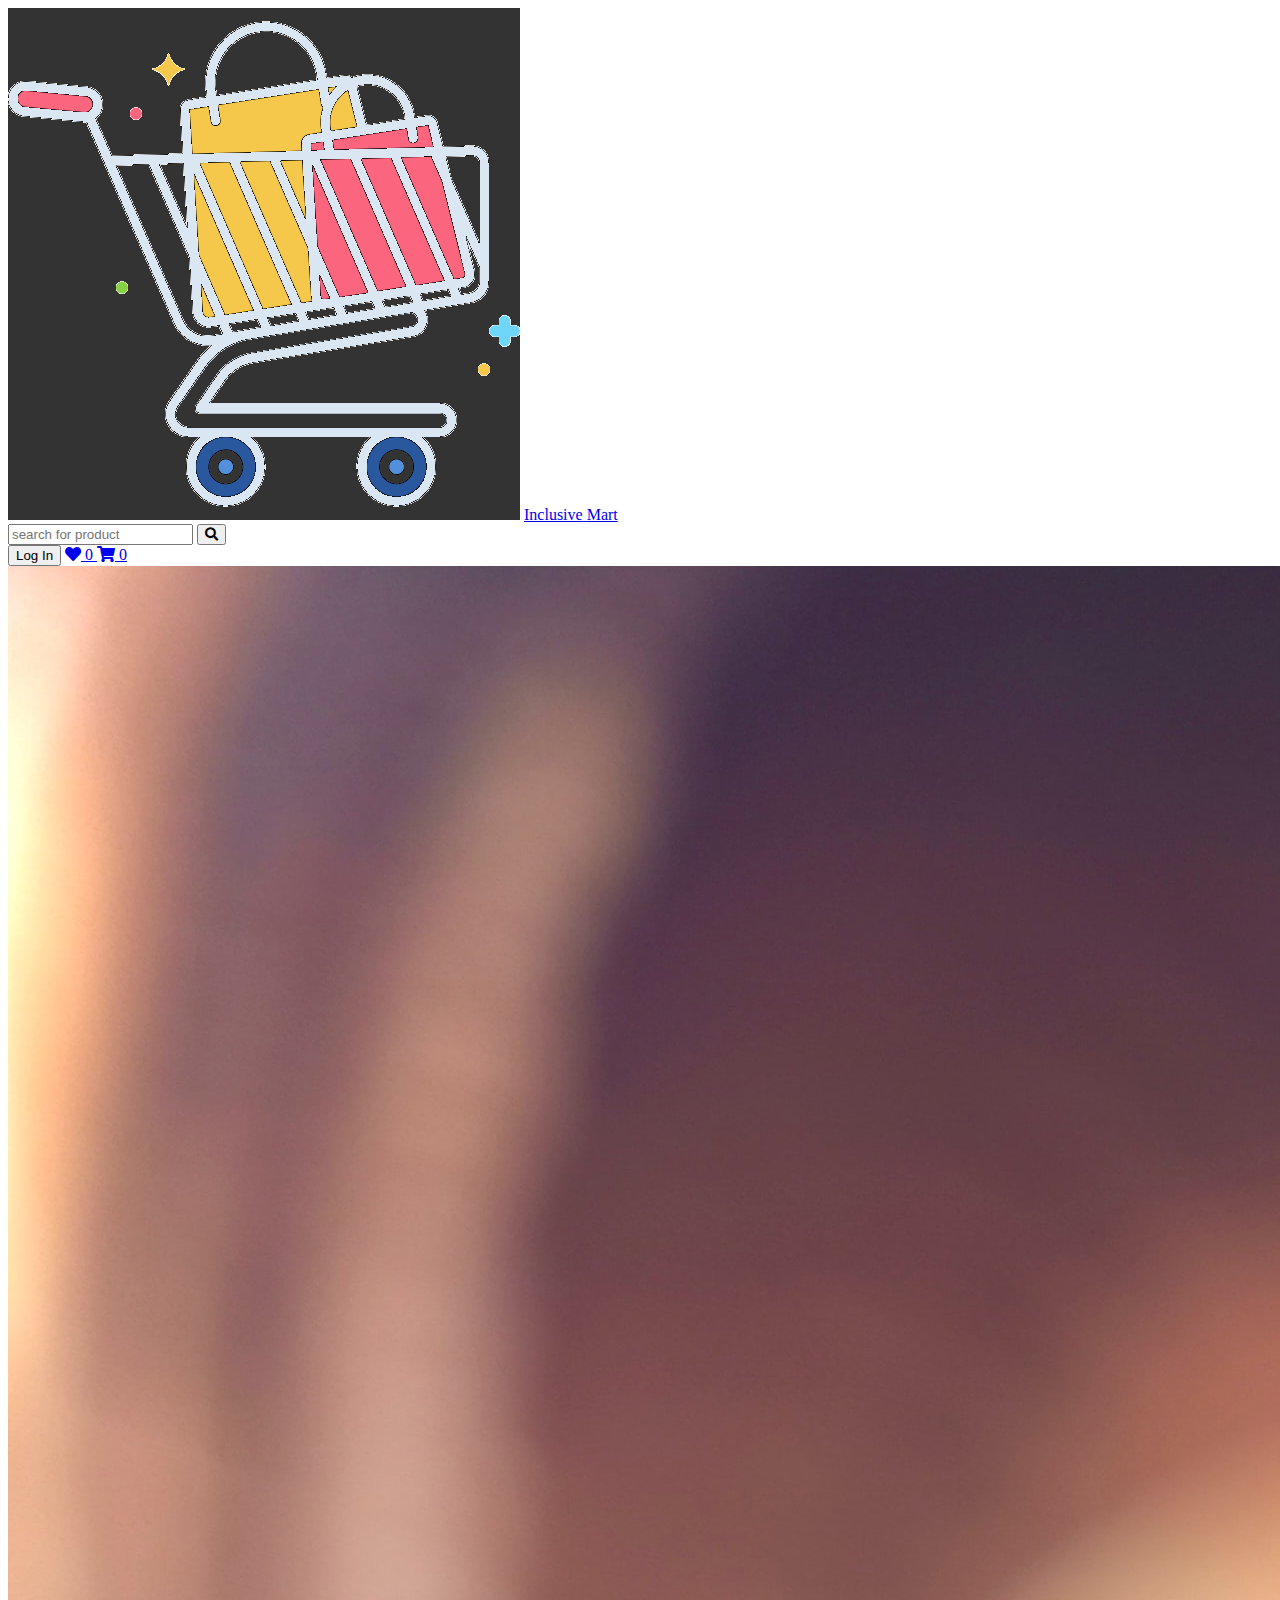
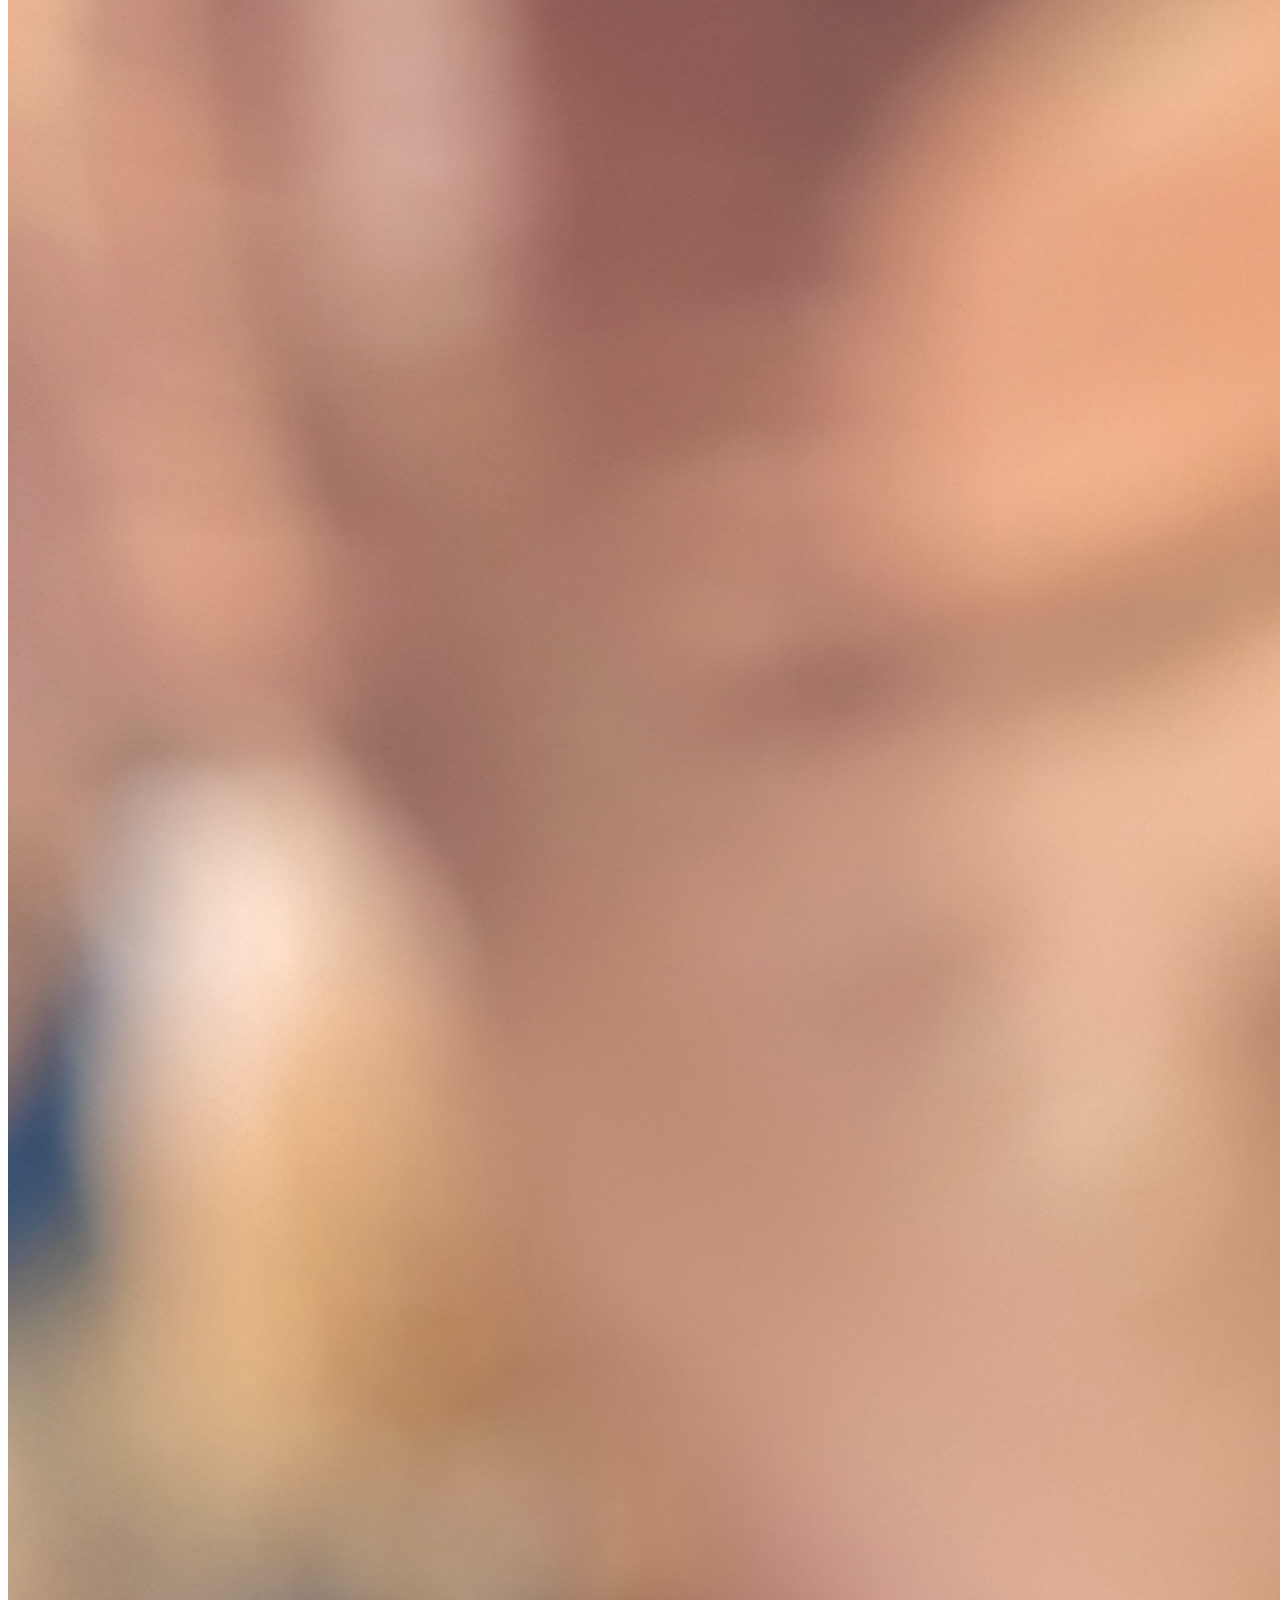
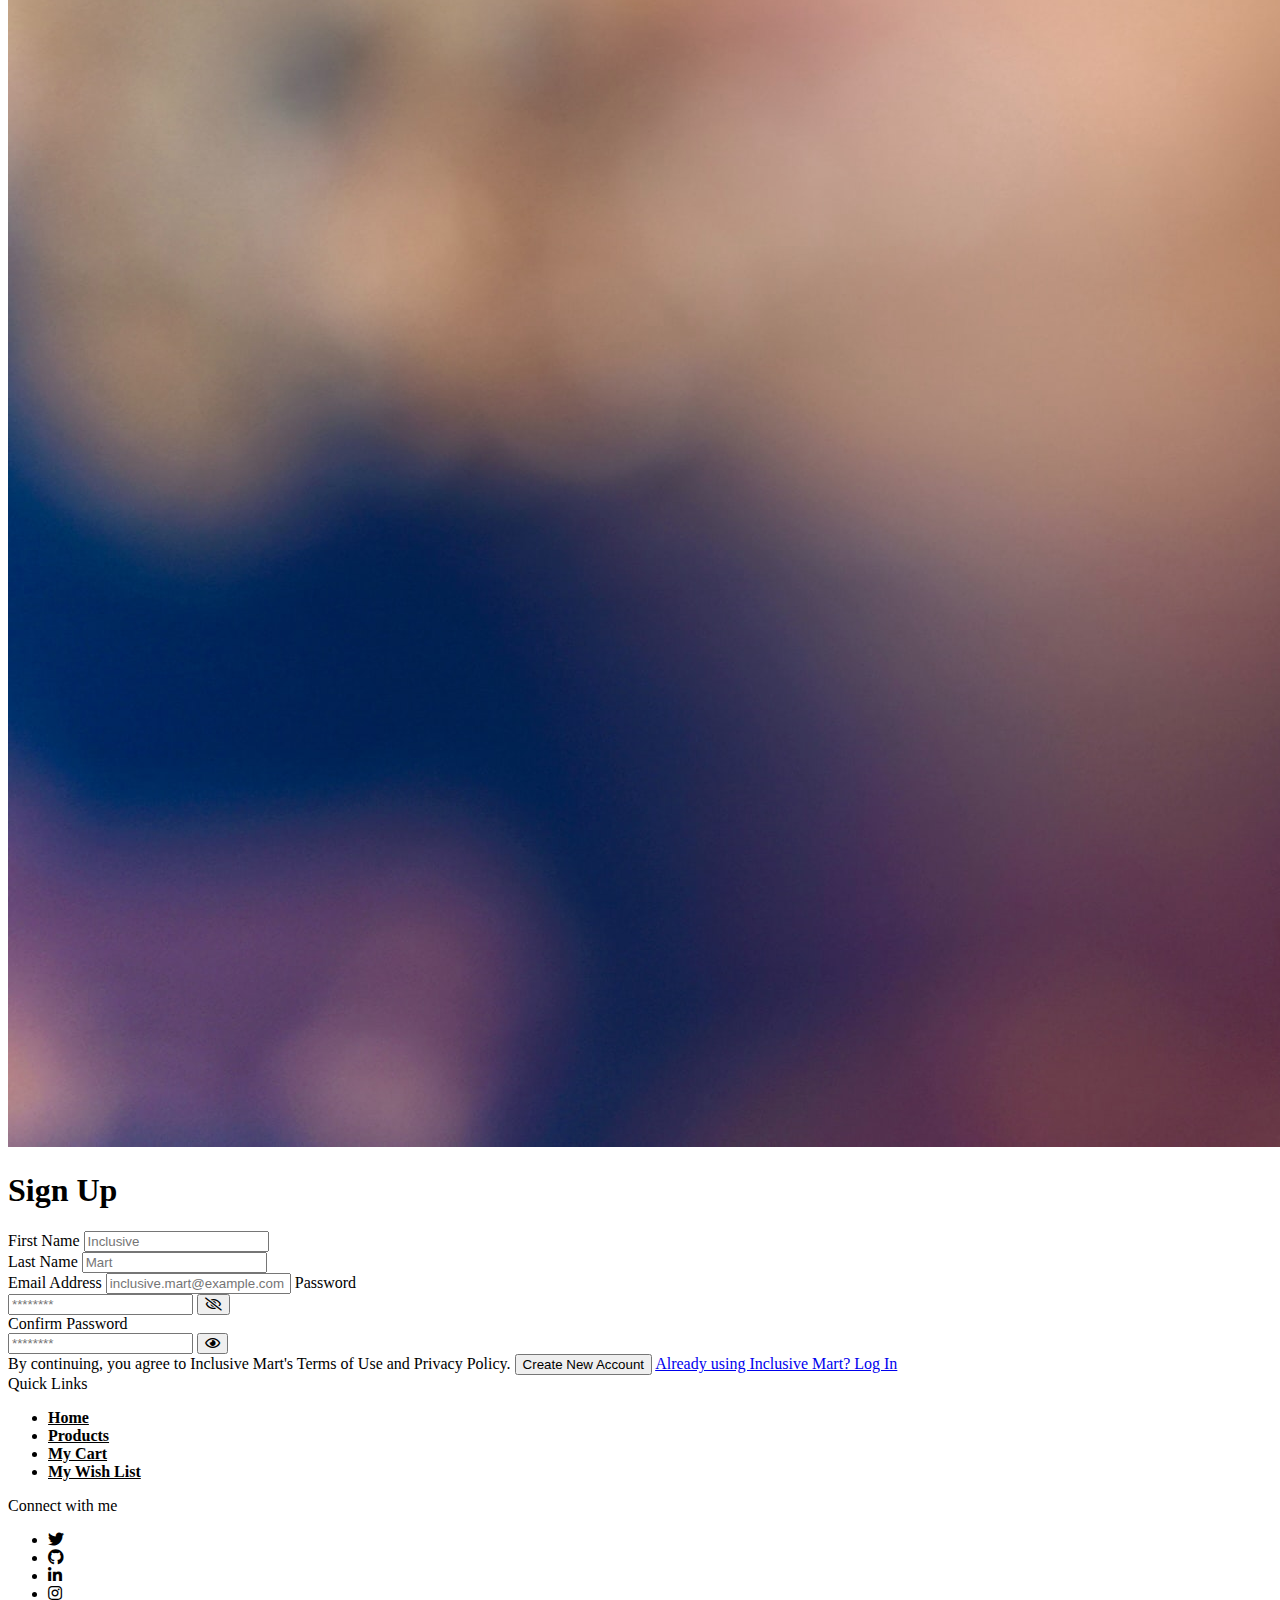
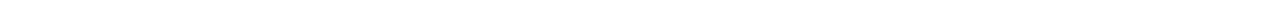
<file: signup.html>
<!DOCTYPE html>
<html lang="en">
  <head>
    <meta charset="UTF-8" />
    <meta http-equiv="X-UA-Compatible" content="IE=edge" />
    <meta name="viewport" content="width=device-width, initial-scale=1.0" />
    <title>Inclusive Mart | new here? Sign Up</title>

    <!-- Favicon -->
    <link
      rel="icon"
      type="image/png"
      sizes="32x32"
      href="assets/brand-logos/logo-bg-white.png"
    />

    <!-- Font Awesome -->
    <link
      rel="stylesheet"
      href="https://cdnjs.cloudflare.com/ajax/libs/font-awesome/5.15.4/css/all.min.css"
      integrity="sha512-1ycn6IcaQQ40/MKBW2W4Rhis/DbILU74C1vSrLJxCq57o941Ym01SwNsOMqvEBFlcgUa6xLiPY/NS5R+E6ztJQ=="
      crossorigin="anonymous"
      referrerpolicy="no-referrer"
    />

    <!-- Posh UI Library -->
    <link
      rel="stylesheet"
      href="https://poshui-components.netlify.app/css/main.css"
    />

    <!-- Custom CSS -->
    <link rel="stylesheet" href="app.css" />
  </head>
  <body class="bg-slate-50 fs-1p6">
    <header class="bg-stone">
      <div class="align-i-ctr container flex justify-c-sb py-1 px-2">
        <div class="align-i-ctr flex justify-c-sb">
          <img
            class="img-brand-logo"
            src="assets/brand-logos/logo-bg-stone.png"
            alt="flaticon cart logo"
          />

          <a class="flex flex-direction-col ml-1" href="index.html">
            <span class="fs-1p7 text-white">Inclusive</span>
            <span class="mart-text text-red-500">Mart</span>
          </a>
        </div>

        <form
          class="align-i-ctr bg-white border-r-10 flex fs-1p5 h-3p5 justify-c-sb overflow-hidden px-1"
        >
          <input
            class="border-none fs-1p6 outline-none p-0p5 text-slate-800 w-25"
            type="text"
            placeholder="search for product"
          />
          <button
            class="bg-red-500-hover btn btn-error-solid h-100pct mr-n1 py-0p5 px-1p5"
            type="submit"
          >
            <i class="fas fa-search"></i>
          </button>
        </form>

        <div class="align-i-ctr flex justify-c-sb">
          <button class="btn bg-white bg-white-hover border-r-0p2 translate-y">
            Log In
          </button>

          <a href="wishlist.html" class="badge-btn mx-2 text-white translate-y">
            <i class="fas fa-heart"></i>
            <span class="badge-count bg-red-500">0</span>
          </a>

          <a href="cart.html" class="badge-btn mr-1 text-white translate-y">
            <i class="fas fa-shopping-cart"></i>
            <span class="badge-count bg-red-500">0</span>
          </a>
        </div>
      </div>
    </header>

    <main class="container text-slate-600">
      <section class="flex p-3 section-container">
        <div class="card m-auto shadow-light w-45 overflow-hidden">
          <img
            class="w-4"
            src="assets/jpegs/dr-strange.jpg"
            alt="unsplash dr. strange jpg"
          />

          <form class="border-r-unset form p-2 max-w-100pct shadow-unset">
            <h1 class="mb-2 text-slate-600">Sign Up</h1>

            <div class="flex">
              <div class="mr-0p5">
                <label class="fw-bold" for="first-name"> First Name </label>
                <input
                  class="bg-unset border-r-0p2 input mx-0 w-100pct"
                  type="text"
                  name="first-name"
                  id="first-name"
                  placeholder="Inclusive"
                />
              </div>

              <div class="ml-0p5">
                <label class="fw-bold" for="last-name">Last Name</label>
                <input
                  class="bg-unset border-r-0p2 input mx-0 w-100pct"
                  type="text"
                  name="last-name"
                  id="last-name"
                  placeholder="Mart"
                />
              </div>
            </div>

            <label class="fw-bold" for="email-id">Email Address</label>
            <input
              class="bg-unset border-r-0p2 input mx-0 w-100pct"
              type="email"
              name="email-id"
              id="email-id"
              placeholder="inclusive.mart@example.com"
            />

            <label class="fw-bold" for="password">Password</label>
            <div class="bg-unset border-r-0p2 flex input mx-0 p-0 w-100pct">
              <input
                class="bg-unset border-none input m-0 pr-0"
                type="password"
                name="password"
                id="password"
                placeholder="********"
              />
              <button class="bg-white border-none px-0p5">
                <i class="far fa-eye-slash"></i>
              </button>
            </div>

            <label class="fw-bold" for="confirm-password"
              >Confirm Password</label
            >
            <div class="bg-unset border-r-0p2 flex input mx-0 p-0 w-100pct">
              <input
                class="bg-unset border-none input m-0 pr-0"
                type="password"
                id="confirm-password"
                placeholder="********"
              />
              <button class="bg-white border-none px-0p5">
                <i class="far fa-eye"></i>
              </button>
            </div>

            <span class="block fs-1p2 mb-1 mt-2">
              By continuing, you agree to Inclusive Mart's Terms of Use and
              Privacy Policy.
            </span>

            <button class="btn btn-error-solid border-r-0p2 mx-0 w-100pct">
              Create New Account
            </button>

            <a
              class="inline-block fw-bold mt-1 text-center text-slate-600 text-slate-800-hover w-100pct"
              href="index.html"
              >Already using Inclusive Mart? Log In</a
            >
          </form>
        </div>
      </section>
    </main>

    <footer class="bg-red-50">
      <div class="container flex flex-wrap justify-c-sa py-1p5 px-2">
        <div>
          <div class="fs-1p7 fw-bold my-1 text-slate-800">Quick Links</div>

          <ul class="mx-1">
            <li>
              <a class="link" href="#">Home</a>
            </li>
            <li class="my-1">
              <a class="link" href="products.html">Products</a>
            </li>
            <li>
              <a class="link" href="cart.html">My Cart</a>
            </li>
            <li class="my-1">
              <a class="link" href="wishlist.html">My Wish List</a>
            </li>
          </ul>
        </div>

        <div>
          <div class="fs-1p7 fw-bold my-1 text-slate-800">Connect with me</div>

          <ul class="flex">
            <li class="mx-1 translate-y">
              <a
                href="https://twitter.com/hsnice16"
                class="fs-2 link"
                target="_blank"
                ><i class="fab fa-twitter"></i
              ></a>
            </li>
            <li class="mx-1 translate-y">
              <a
                href="https://github.com/hsnice16/"
                class="fs-2 link"
                target="_blank"
                ><i class="fab fa-github"></i
              ></a>
            </li>
            <li class="mx-1 translate-y">
              <a
                href="https://www.linkedin.com/in/hsnice16/"
                target="_blank"
                class="fs-2 link"
                ><i class="fab fa-linkedin-in"></i
              ></a>
            </li>
            <li class="mx-1 translate-y">
              <a
                href="https://www.instagram.com/hsnice16/"
                target="_blank"
                class="fs-2 link"
                ><i class="fab fa-instagram"></i
              ></a>
            </li>
          </ul>
        </div>
      </div>
    </footer>
  </body>
</html>
</file>
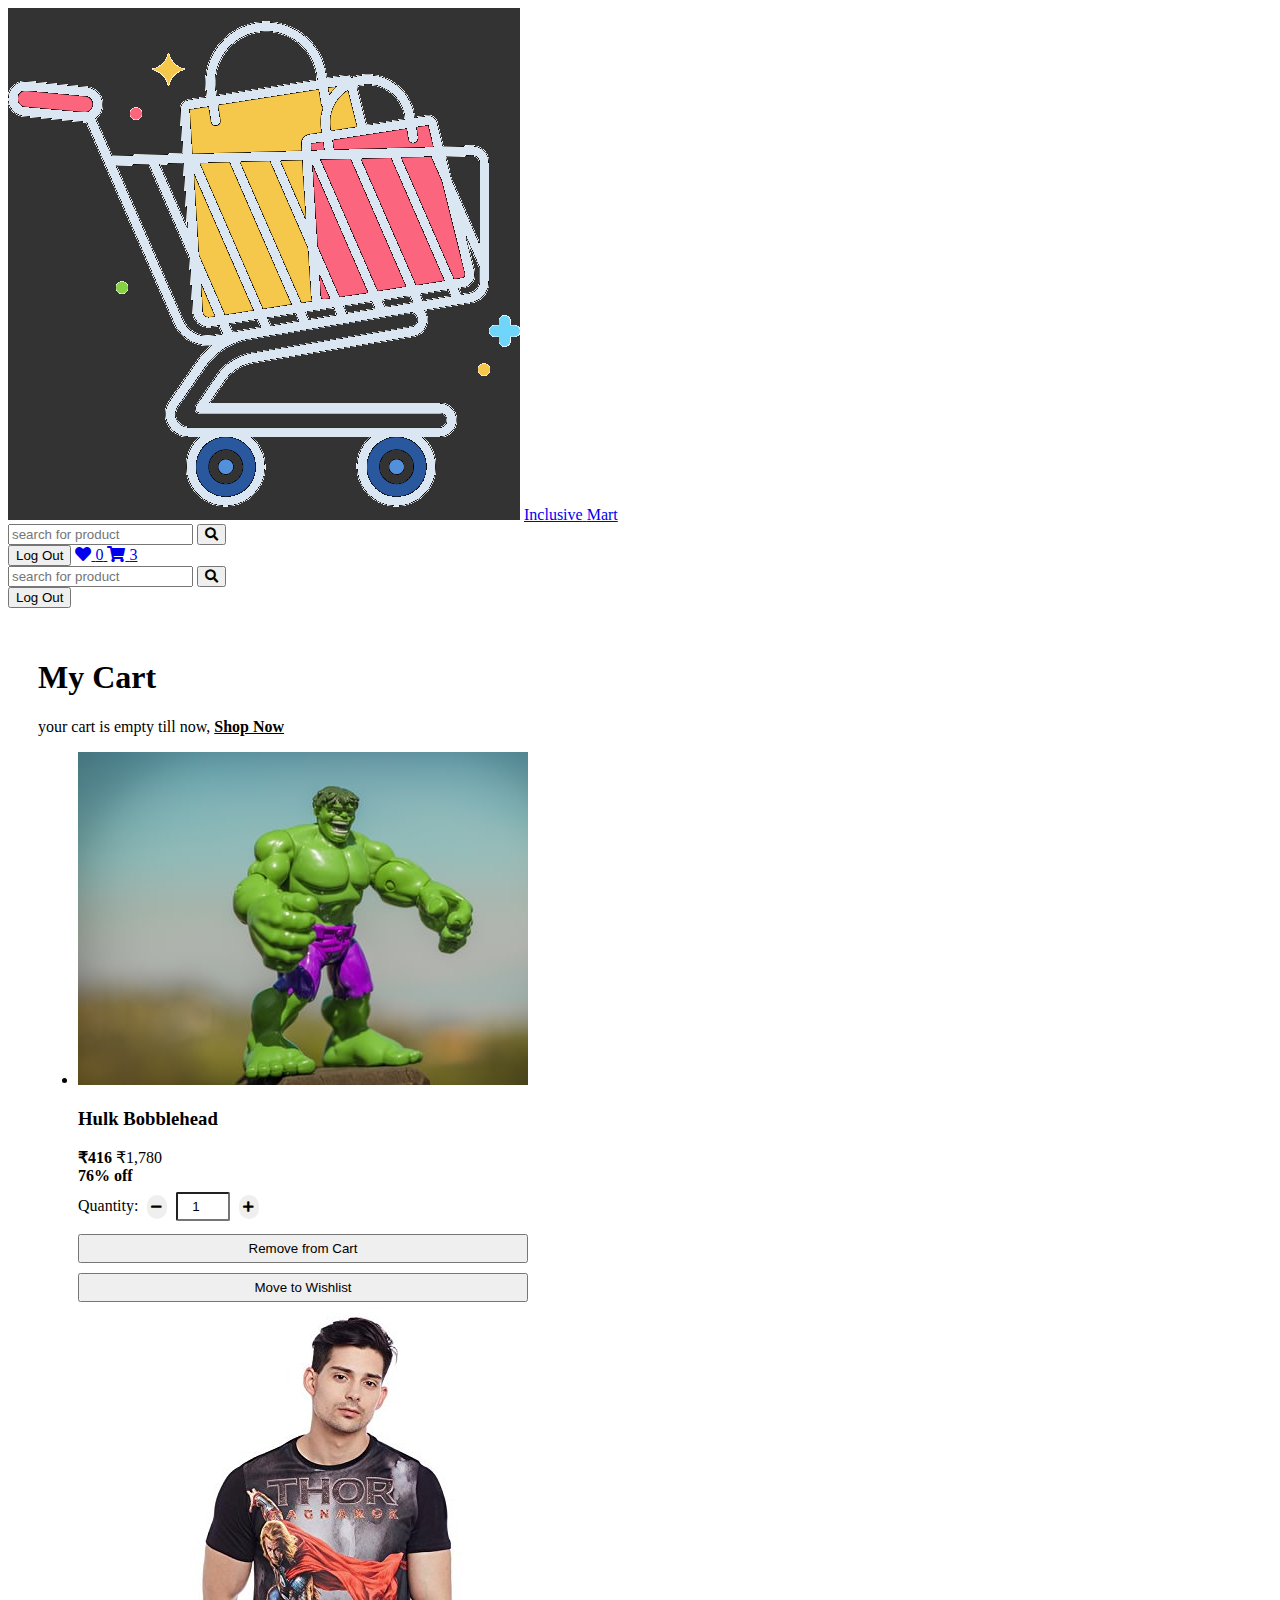
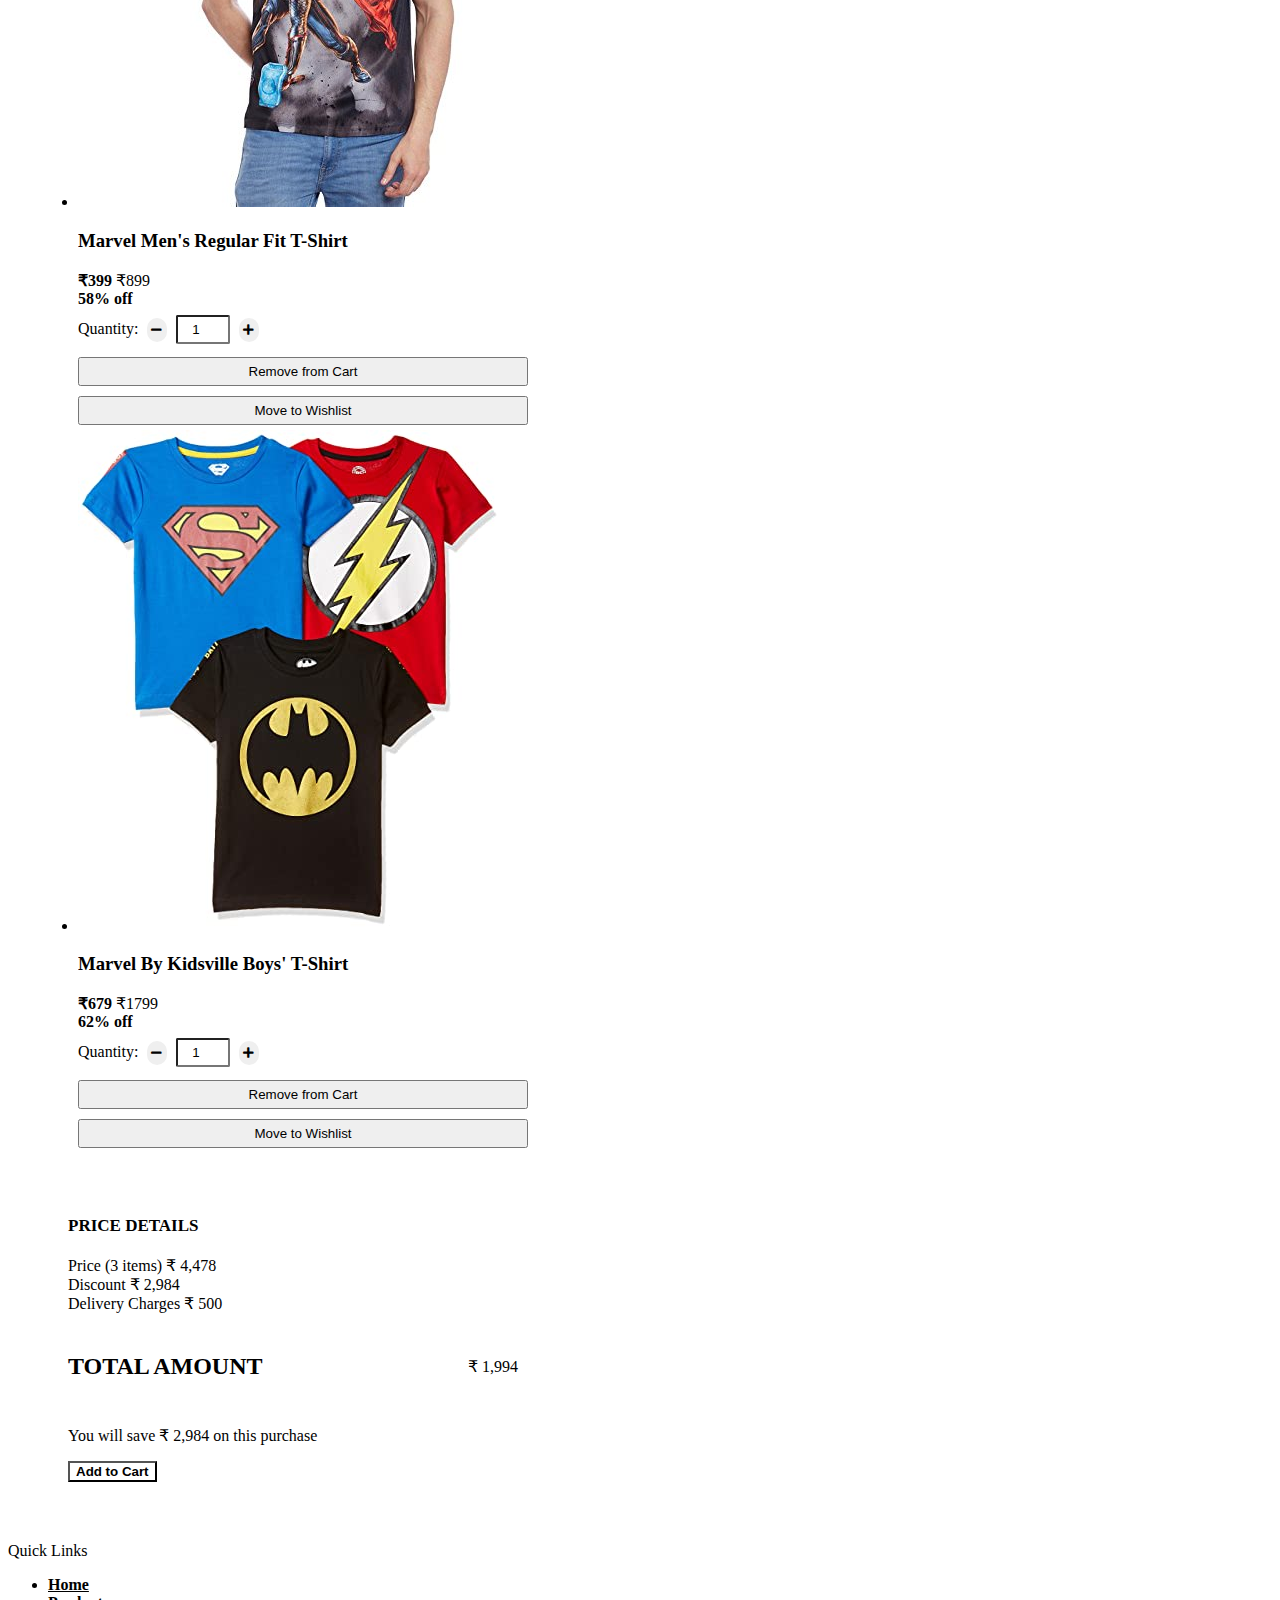
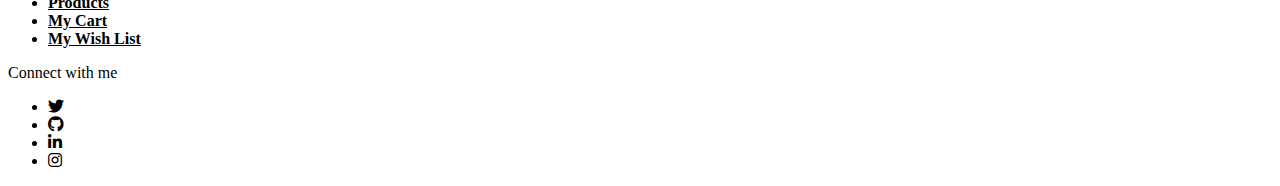
<file: pages/cart.html>
<!DOCTYPE html>
<html lang="en">
  <head>
    <meta charset="UTF-8" />
    <meta http-equiv="X-UA-Compatible" content="IE=edge" />
    <meta name="viewport" content="width=device-width, initial-scale=1.0" />
    <title>Inclusive Mart | My Cart</title>

    <!-- Favicon -->
    <link
      rel="icon"
      type="image/png"
      sizes="32x32"
      href="../assets/brand-logos/logo-bg-white.png"
    />

    <!-- Font Awesome -->
    <link
      rel="stylesheet"
      href="https://cdnjs.cloudflare.com/ajax/libs/font-awesome/5.15.4/css/all.min.css"
      integrity="sha512-1ycn6IcaQQ40/MKBW2W4Rhis/DbILU74C1vSrLJxCq57o941Ym01SwNsOMqvEBFlcgUa6xLiPY/NS5R+E6ztJQ=="
      crossorigin="anonymous"
      referrerpolicy="no-referrer"
    />

    <!-- Posh UI Library -->
    <link
      rel="stylesheet"
      href="https://poshui-components.netlify.app/css/main.css"
    />

    <!-- Custom CSS -->
    <link rel="stylesheet" href="../app.css" />
    <link rel="stylesheet" href="../css/pages/cart.css" />
  </head>
  <body>
    <header>
      <nav class="container navbar-align px-2 py-1">
        <div class="navbar-align">
          <img
            loading="lazy"
            class="img-brand-logo"
            src="../assets/brand-logos/logo-bg-stone.png"
            alt="inclusive mart brand logo"
          />

          <a class="brand-name" href="../index.html">
            <span>Inclusive</span>
            <span class="mart-text">Mart</span>
          </a>
        </div>

        <form class="navbar-form">
          <input type="text" placeholder="search for product" />
          <button type="submit">
            <i class="fas fa-search"></i>
          </button>
        </form>

        <div class="navbar-align">
          <button class="navbar-btn-log translate-y">Log Out</button>

          <a href="wishlist.html" class="badge-btn mx-2 text-white translate-y">
            <i class="fas fa-heart"></i>
            <span class="badge-count bg-red-500">0</span>
          </a>

          <a href="cart.html" class="badge-btn mr-1 text-white translate-y">
            <i class="fas fa-shopping-cart"></i>
            <span class="badge-count bg-red-500">3</span>
          </a>
        </div>
      </nav>
      <div class="navbar-md-container">
        <form class="navbar-form">
          <input type="text" placeholder="search for product" />
          <button type="submit">
            <i class="fas fa-search"></i>
          </button>
        </form>
        <button class="navbar-btn-log translate-y">Log Out</button>
      </div>
    </header>

    <main class="container main">
      <h1 class="fs-3 my-2 text-center">My Cart</h1>

      <p class="fs-2 my-2 text-center">
        your cart is empty till now, <a class="link" href="#">Shop Now</a>
      </p>

      <div
        class="align-i-ctr-md flex flex-wrap flex-col-reverse-md justify-c-sa my-3"
      >
        <ul class="flex flex-direction-col p-2">
          <li class="mb-1">
            <div class="card cart-card">
              <img
                loading="lazy"
                class="max-w-20"
                src="../assets/jpegs/hulk-bobblehead.jpg"
                alt="hulk bobblehead"
              />

              <div class="flex flex-direction-col p-3 w-25">
                <h3 class="fs-2">Hulk Bobblehead</h3>

                <div class="my-1">
                  <span class="current-price fs-2 ml-0">
                    <strong>₹416</strong>
                  </span>
                  <span class="earlier-price">₹1,780</span>
                </div>

                <span class="pct-off ml-0"><strong>76% off</strong></span>

                <div class="align-i-ctr flex">
                  Quantity:
                  <button class="cart-btn-qty">
                    <i class="fas fa-minus"></i>
                  </button>
                  <input
                    class="cart-card input"
                    type="number"
                    value="1"
                    min="1"
                  />
                  <button class="cart-btn-qty">
                    <i class="fas fa-plus"></i>
                  </button>
                </div>

                <button class="btn btn-secondary-outline mx-0 py-0p5 w-100pct">
                  Remove from Cart
                </button>
                <button class="btn btn-secondary-solid mx-0 py-0p5 w-100pct">
                  Move to Wishlist
                </button>
              </div>
            </div>
          </li>

          <li class="my-1">
            <div class="card cart-card">
              <img
                loading="lazy"
                class="max-w-20"
                src="../assets/jpegs/marvel-tshirt.jpg"
                alt="marvel t-shirt for man"
              />

              <div class="flex flex-direction-col p-3 w-25">
                <h3 class="fs-2">Marvel Men's Regular Fit T-Shirt</h3>

                <div class="my-1">
                  <span class="current-price fs-2 ml-0">
                    <strong>₹399</strong>
                  </span>
                  <span class="earlier-price">₹899</span>
                </div>

                <span class="pct-off ml-0"><strong>58% off</strong></span>

                <div class="align-i-ctr flex">
                  Quantity:
                  <button class="cart-btn-qty">
                    <i class="fas fa-minus"></i>
                  </button>
                  <input
                    class="cart-card input"
                    type="number"
                    value="1"
                    min="1"
                  />
                  <button class="cart-btn-qty">
                    <i class="fas fa-plus"></i>
                  </button>
                </div>

                <button class="btn btn-secondary-outline mx-0 py-0p5 w-100pct">
                  Remove from Cart
                </button>
                <button class="btn btn-secondary-solid mx-0 py-0p5 w-100pct">
                  Move to Wishlist
                </button>
              </div>
            </div>
          </li>

          <li class="my-1">
            <div class="card cart-card">
              <img
                loading="lazy"
                class="max-w-20"
                src="../assets/jpegs/boy-tshirt-pack.jpg"
                alt="marvel t-shirt for boys"
              />

              <div class="flex flex-direction-col p-3 w-25">
                <h3 class="fs-2">Marvel By Kidsville Boys' T-Shirt</h3>

                <div class="my-1">
                  <span class="current-price fs-2 ml-0">
                    <strong>₹679</strong>
                  </span>
                  <span class="earlier-price">₹1799</span>
                </div>

                <span class="pct-off ml-0"><strong>62% off</strong></span>

                <div class="align-i-ctr flex">
                  Quantity:
                  <button class="cart-btn-qty">
                    <i class="fas fa-minus"></i>
                  </button>
                  <input
                    class="cart-card input"
                    type="number"
                    value="1"
                    min="1"
                  />
                  <button class="cart-btn-qty">
                    <i class="fas fa-plus"></i>
                  </button>
                </div>

                <button class="btn btn-secondary-outline mx-0 py-0p5 w-100pct">
                  Remove from Cart
                </button>
                <button class="btn btn-secondary-solid mx-0 py-0p5 w-100pct">
                  Move to Wishlist
                </button>
              </div>
            </div>
          </li>
        </ul>

        <div class="p-2">
          <div class="card cart-price-card">
            <h3 class="cart-price-details-text">PRICE DETAILS</h3>

            <div class="align-i-ctr flex justify-c-sb mt-1">
              <span class="fw-bold">Price (3 items)</span>
              <span>₹ 4,478</span>
            </div>
            <div class="align-i-ctr flex justify-c-sb my-1">
              <span class="fw-bold">Discount</span> <span>₹ 2,984</span>
            </div>
            <div class="align-i-ctr flex justify-c-sb mb-1">
              <span class="fw-bold">Delivery Charges</span>
              <span>₹ 500</span>
            </div>

            <div class="cart-total-amt-text">
              <h2 class="fs-1p7">TOTAL AMOUNT</h2>
              <span>₹ 1,994</span>
            </div>

            <p class="my-1">You will save ₹ 2,984 on this purchase</p>

            <button class="btn btn-add-to-cart">Add to Cart</button>
          </div>
        </div>
      </div>
    </main>

    <footer class="bg-red-50 min-h-15">
      <div class="container flex flex-wrap justify-c-sa py-1p5 px-2">
        <div>
          <div class="fs-1p7 fw-bold my-1 text-slate-800">Quick Links</div>

          <ul class="mx-1">
            <li><a class="link" href="../index.html">Home</a></li>
            <li class="my-1">
              <a class="link" href="products.html">Products</a>
            </li>
            <li><a class="link" href="cart.html">My Cart</a></li>
            <li class="my-1">
              <a class="link" href="wishlist.html">My Wish List</a>
            </li>
          </ul>
        </div>

        <div>
          <div class="fs-1p7 fw-bold my-1 text-slate-800">Connect with me</div>

          <ul class="flex">
            <li class="mx-1 translate-y">
              <a
                href="https://twitter.com/hsnice16"
                class="fs-2 link"
                target="_blank"
              >
                <i class="fab fa-twitter"></i>
              </a>
            </li>
            <li class="mx-1 translate-y">
              <a
                href="https://github.com/hsnice16/"
                class="fs-2 link"
                target="_blank"
              >
                <i class="fab fa-github"></i>
              </a>
            </li>
            <li class="mx-1 translate-y">
              <a
                href="https://www.linkedin.com/in/hsnice16/"
                target="_blank"
                class="fs-2 link"
              >
                <i class="fab fa-linkedin-in"></i>
              </a>
            </li>
            <li class="mx-1 translate-y">
              <a
                href="https://www.instagram.com/hsnice16/"
                target="_blank"
                class="fs-2 link"
              >
                <i class="fab fa-instagram"></i>
              </a>
            </li>
          </ul>
        </div>
      </div>
    </footer>
  </body>
</html>
</file>
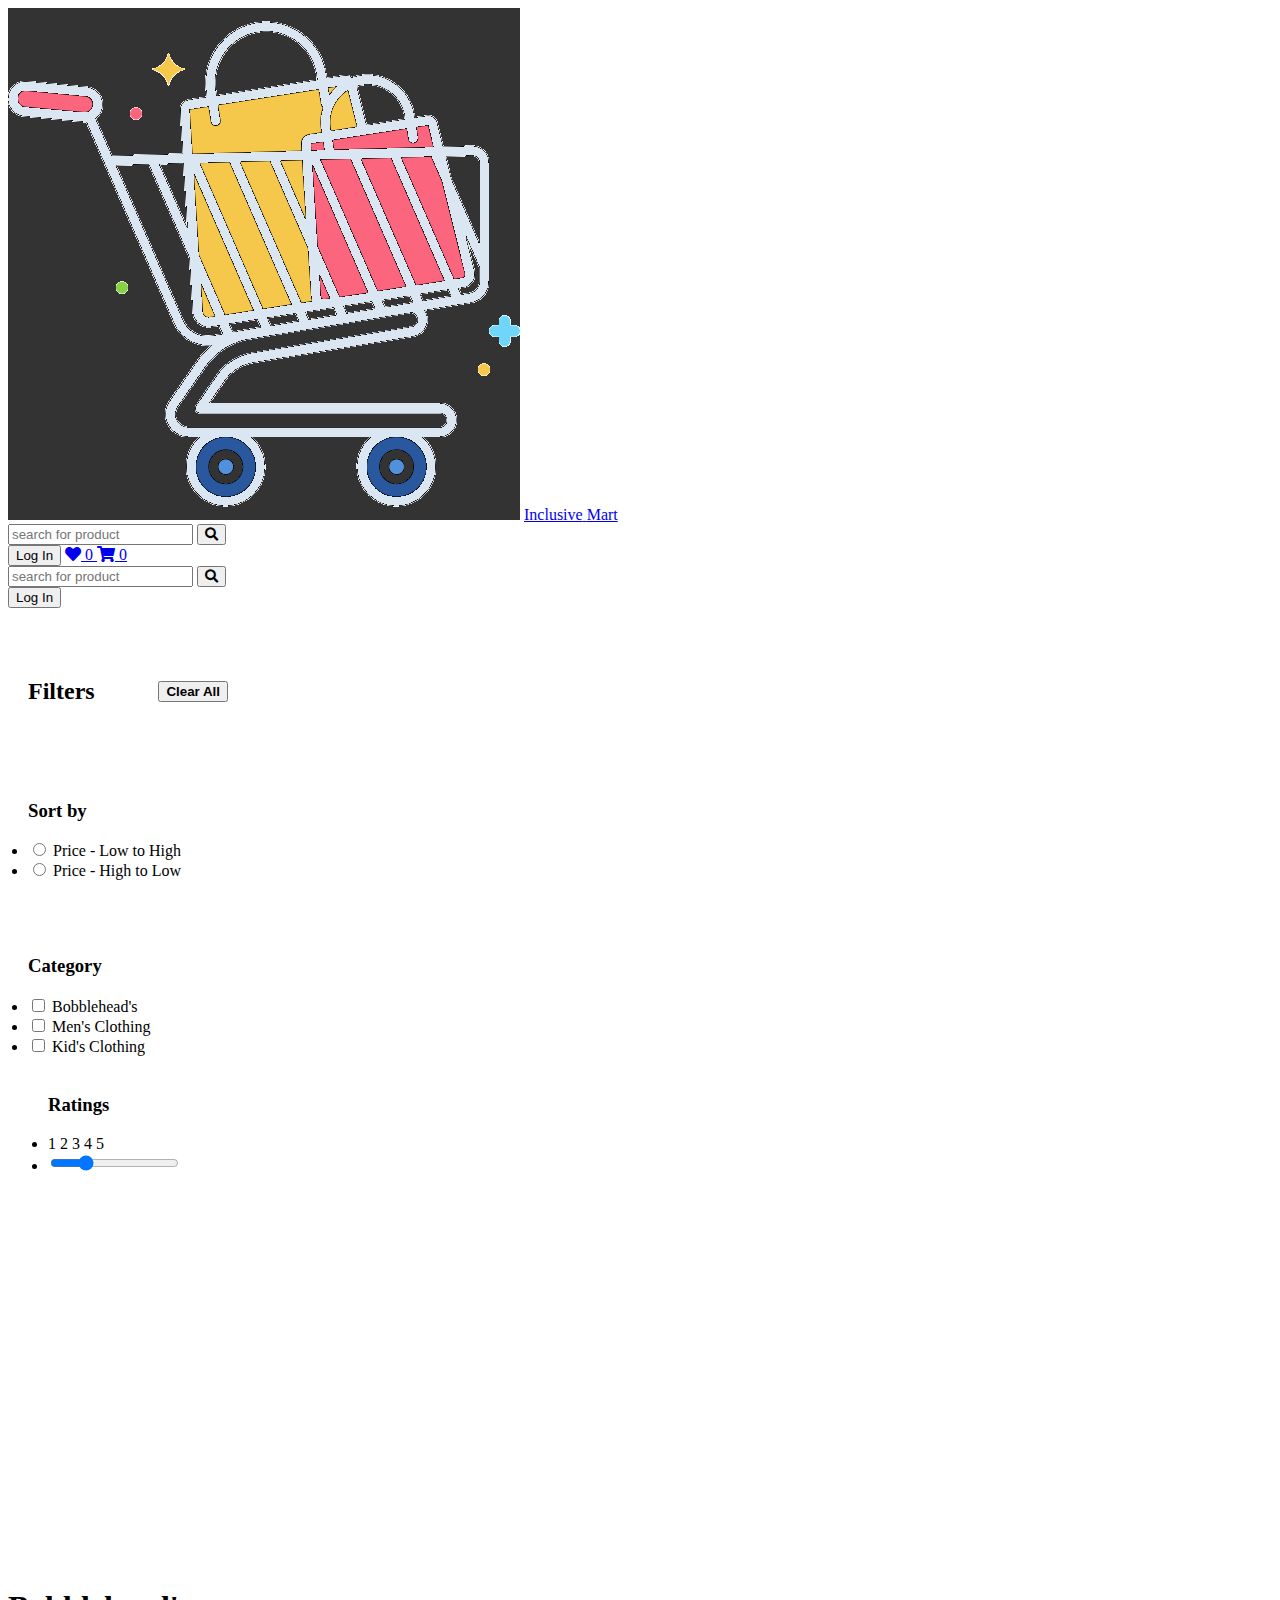
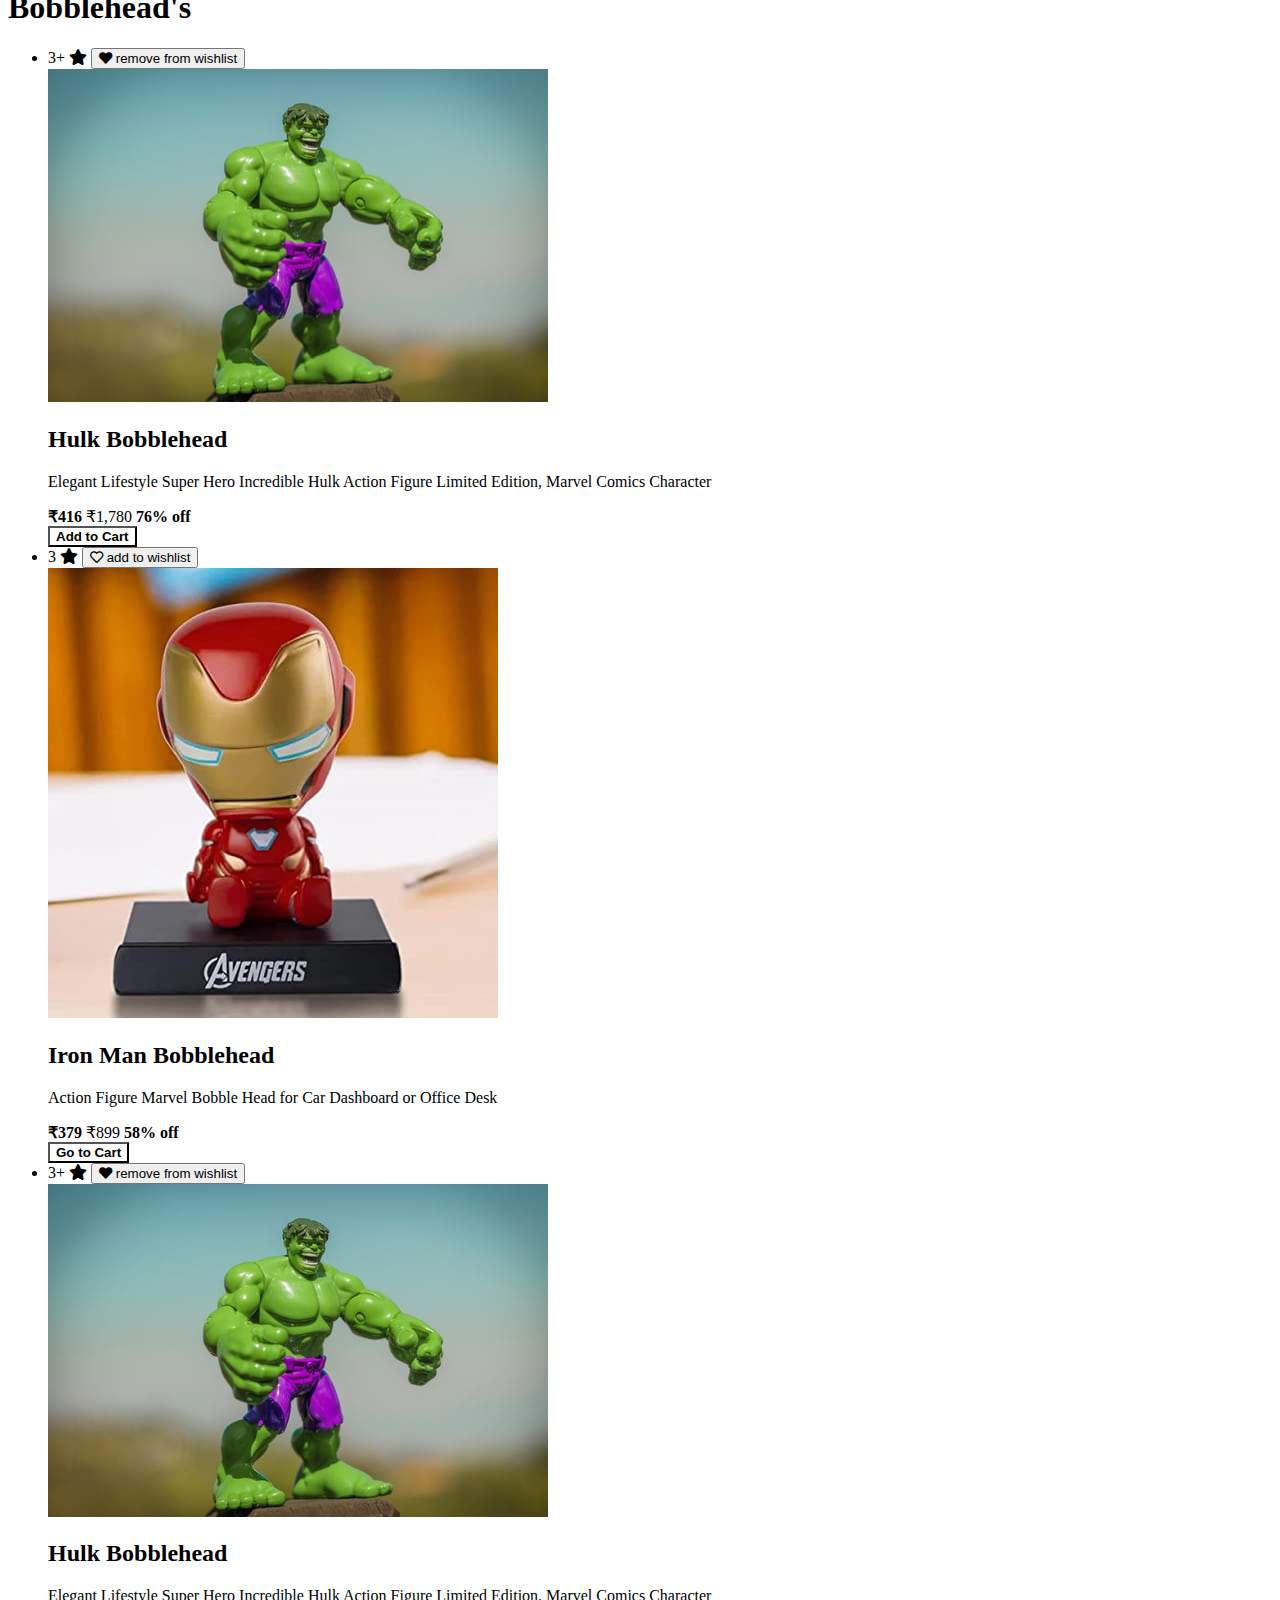
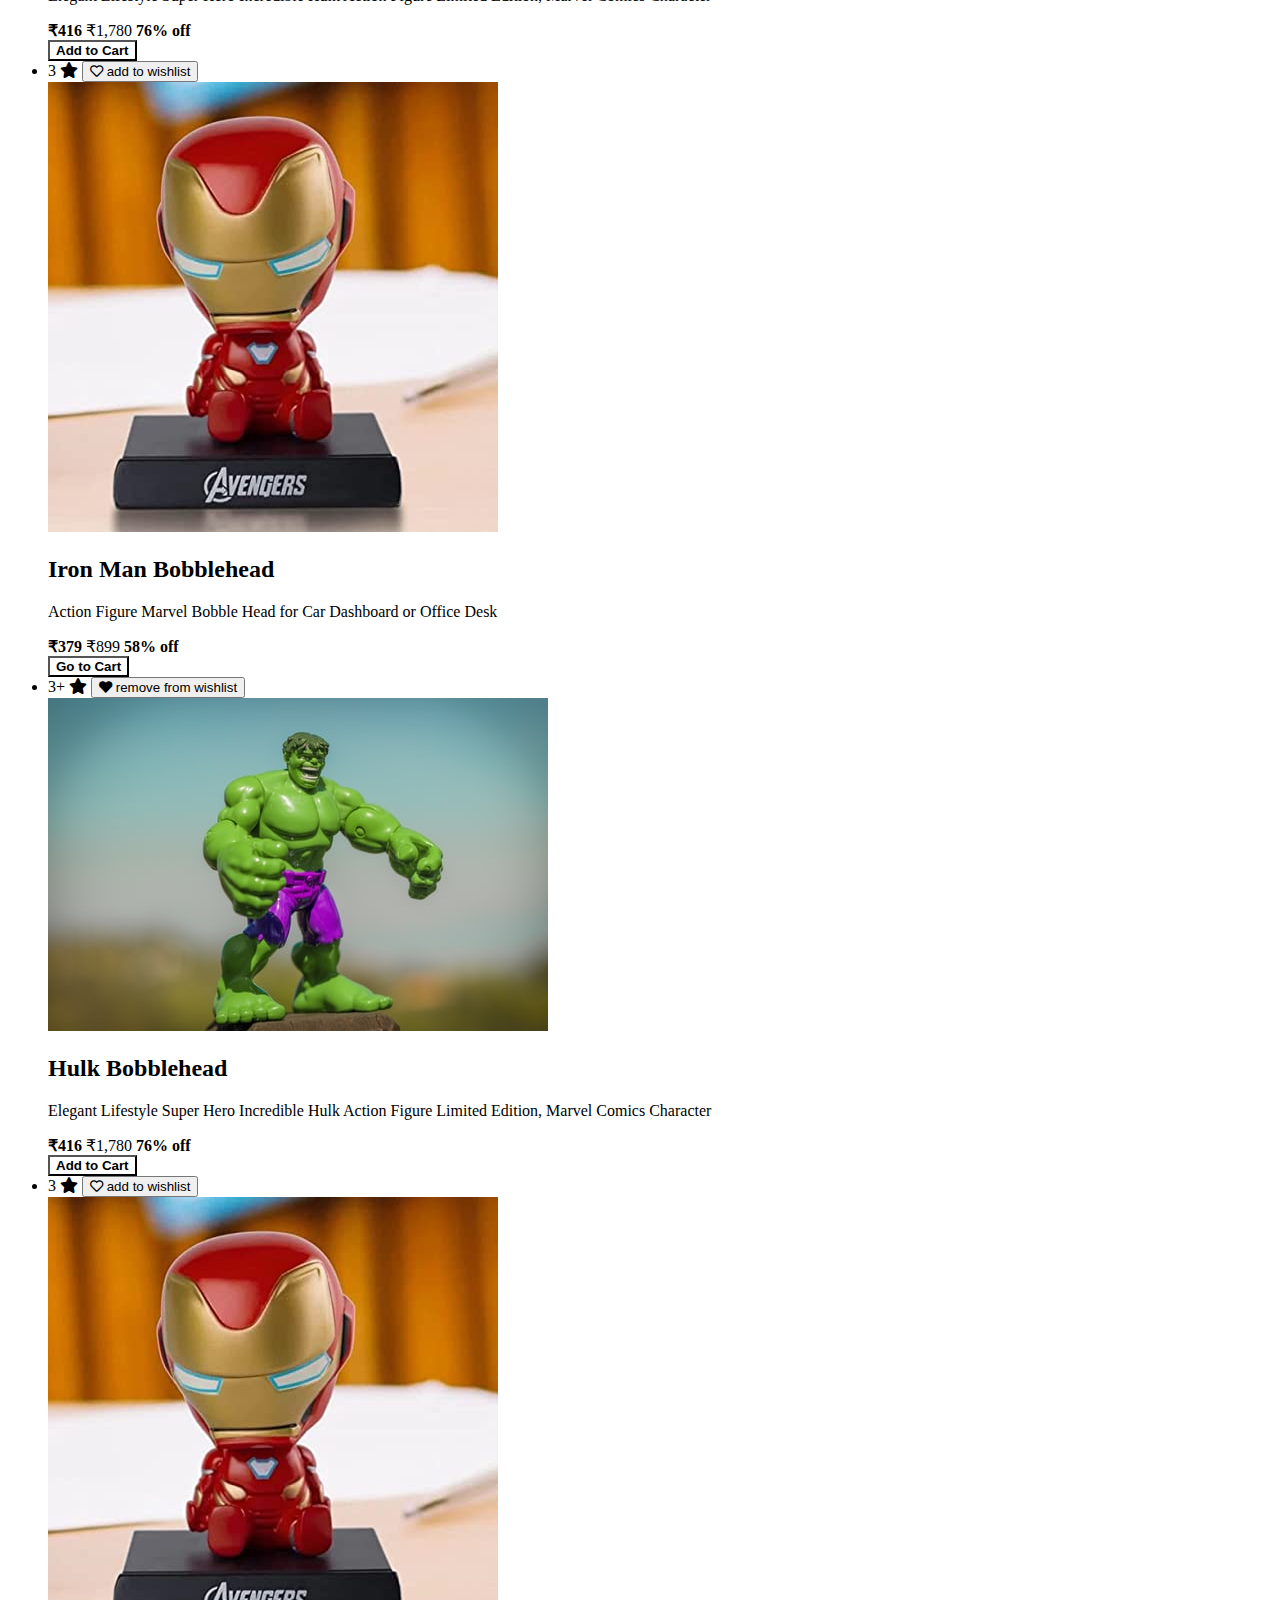
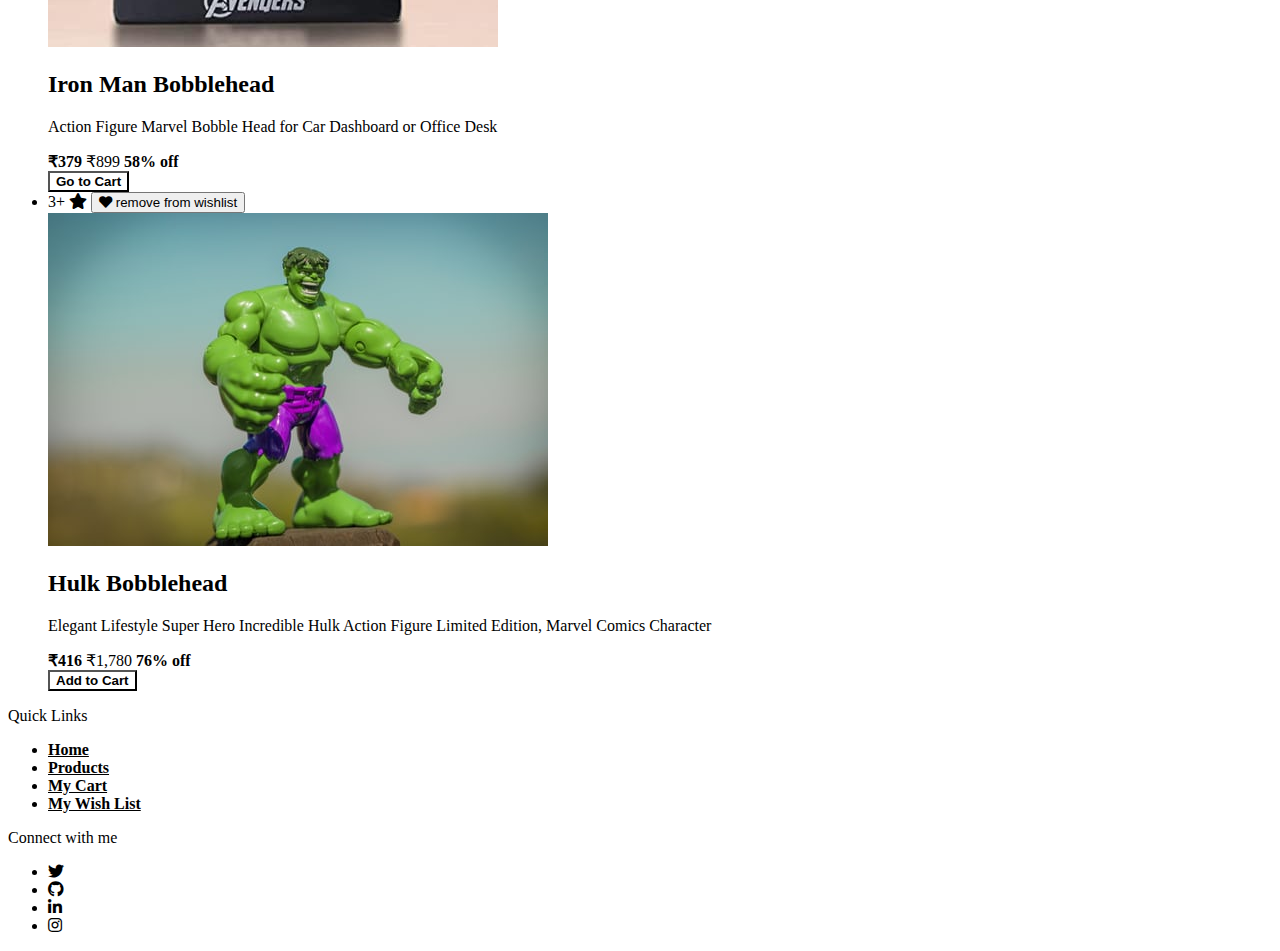
<file: pages/products.html>
<!DOCTYPE html>
<html lang="en">
  <head>
    <meta charset="UTF-8" />
    <meta http-equiv="X-UA-Compatible" content="IE=edge" />
    <meta name="viewport" content="width=device-width, initial-scale=1.0" />
    <title>Inclusive Mart | Add Products in Your Cart</title>

    <!-- Favicon -->
    <link
      rel="icon"
      type="image/png"
      sizes="32x32"
      href="../assets/brand-logos/logo-bg-white.png"
    />

    <!-- Font Awesome -->
    <link
      rel="stylesheet"
      href="https://cdnjs.cloudflare.com/ajax/libs/font-awesome/5.15.4/css/all.min.css"
      integrity="sha512-1ycn6IcaQQ40/MKBW2W4Rhis/DbILU74C1vSrLJxCq57o941Ym01SwNsOMqvEBFlcgUa6xLiPY/NS5R+E6ztJQ=="
      crossorigin="anonymous"
      referrerpolicy="no-referrer"
    />

    <!-- Posh UI Library -->
    <link
      rel="stylesheet"
      href="https://poshui-components.netlify.app/css/main.css"
    />

    <!-- Custom CSS -->
    <link rel="stylesheet" href="../app.css" />
    <link rel="stylesheet" href="../css/pages/products.css" />
  </head>
  <body>
    <header>
      <nav class="container navbar-align px-2 py-1">
        <div class="navbar-align">
          <img
            loading="lazy"
            class="img-brand-logo"
            src="../assets/brand-logos/logo-bg-stone.png"
            alt="inclusive mart brand logo"
          />

          <a class="brand-name" href="../index.html">
            <span>Inclusive</span>
            <span class="mart-text">Mart</span>
          </a>
        </div>

        <form class="navbar-form">
          <input type="text" placeholder="search for product" />
          <button type="submit">
            <i class="fas fa-search"></i>
          </button>
        </form>

        <div class="navbar-align">
          <button id="btn-login" class="navbar-btn-log translate-y">
            Log In
          </button>

          <a href="wishlist.html" class="badge-btn mx-2 text-white translate-y">
            <i class="fas fa-heart"></i>
            <span class="badge-count bg-red-500">0</span>
          </a>

          <a href="cart.html" class="badge-btn mr-1 text-white translate-y">
            <i class="fas fa-shopping-cart"></i>
            <span class="badge-count bg-red-500">0</span>
          </a>
        </div>
      </nav>
      <div class="navbar-md-container">
        <form class="navbar-form">
          <input type="text" placeholder="search for product" />
          <button type="submit">
            <i class="fas fa-search"></i>
          </button>
        </form>
        <button id="btn-md-login" class="navbar-btn-log translate-y">
          Log In
        </button>
      </div>
    </header>

    <div class="container flex min-h-85 text-slate-600">
      <aside class="filter-container shrink-0">
        <div>
          <h2 class="fs-2">Filters</h2>
          <button class="bg-unset border-none fw-normal link">Clear All</button>
        </div>

        <ul>
          <h3 class="mb-2">Sort by</h3>

          <li class="my-0p5 ml-1">
            <label class="cursor-ptr" for="low-to-high">
              <input
                class="cursor-ptr mr-1"
                type="radio"
                name="price"
                id="low-to-high"
                value="Low to High"
              />
              Price - Low to High
            </label>
          </li>

          <li class="my-0p5 ml-1">
            <label class="cursor-ptr" for="high-to-low">
              <input
                class="cursor-ptr mr-1"
                type="radio"
                name="price"
                id="high-to-low"
                value="High to Low"
              />
              Price - High to Low
            </label>
          </li>
        </ul>

        <ul>
          <h3 class="mb-2">Category</h3>

          <li class="my-0p5 ml-1">
            <label class="cursor-ptr" for="bobbleheads">
              <input
                class="cursor-ptr mr-1"
                type="checkbox"
                name="category"
                id="bobbleheads"
                value="Bobblehead's"
              />
              Bobblehead's
            </label>
          </li>

          <li class="my-0p5 ml-1">
            <label class="cursor-ptr" for="mens-clothing">
              <input
                class="cursor-ptr mr-1"
                type="checkbox"
                name="category"
                id="mens-clothing"
                value="Men's Clothing"
              />
              Men's Clothing
            </label>
          </li>

          <li class="my-0p5 ml-1">
            <label class="cursor-ptr" for="kids-clothing">
              <input
                class="cursor-ptr mr-1"
                type="checkbox"
                name="category"
                id="kids-clothing"
                value="Kid's Clothing"
              />
              Kid's Clothing
            </label>
          </li>
        </ul>

        <ul class="p-2">
          <h3 class="mb-2">Ratings</h3>

          <li class="flex justify-c-sb my-0p5 ml-1">
            <span class="fs-1p5 fw-bold">1</span>
            <span class="fs-1p5 fw-bold">2</span>
            <span class="fs-1p5 fw-bold">3</span>
            <span class="fs-1p5 fw-bold">4</span>
            <span class="fs-1p5 fw-bold">5</span>
          </li>

          <li class="my-0p5 ml-1">
            <input
              type="range"
              min="1"
              max="5"
              value="2"
              step="0.1"
              class="cursor-ptr w-100pct"
            />
          </li>
        </ul>
      </aside>

      <main class="p-3">
        <button
          class="btn-md-filter filter-md-position shadow-light shadow-slate-hover"
        >
          <i class="fas fa-filter"></i>
        </button>

        <div class="filter-md-container filter-md-position">
          <div>
            <h2 class="fs-2">Filters</h2>
            <div>
              <button class="bg-unset border-none fw-normal link mx-1">
                Clear All
              </button>
              <button
                id="btn-close-md-filter"
                class="bg-unset border-none fw-normal link"
              >
                Close
              </button>
            </div>
          </div>

          <ul>
            <h3 class="mb-2">Sort by</h3>

            <li class="my-0p5 ml-1">
              <label class="cursor-ptr" for="md-low-to-high">
                <input
                  class="cursor-ptr mr-1"
                  type="radio"
                  name="price"
                  id="md-low-to-high"
                  value="Low to High"
                />
                Price - Low to High
              </label>
            </li>

            <li class="my-0p5 ml-1">
              <label class="cursor-ptr" for="md-high-to-low">
                <input
                  class="cursor-ptr mr-1"
                  type="radio"
                  name="price"
                  id="md-high-to-low"
                  value="High to Low"
                />
                Price - High to Low
              </label>
            </li>
          </ul>

          <ul>
            <h3 class="mb-2">Category</h3>

            <li class="my-0p5 ml-1">
              <label class="cursor-ptr" for="md-bobbleheads">
                <input
                  class="cursor-ptr mr-1"
                  type="checkbox"
                  name="category"
                  id="md-bobbleheads"
                  value="Bobblehead's"
                />
                Bobblehead's
              </label>
            </li>

            <li class="my-0p5 ml-1">
              <label class="cursor-ptr" for="md-mens-clothing">
                <input
                  class="cursor-ptr mr-1"
                  type="checkbox"
                  name="category"
                  id="md-mens-clothing"
                  value="Men's Clothing"
                />
                Men's Clothing
              </label>
            </li>

            <li class="my-0p5 ml-1">
              <label class="cursor-ptr" for="md-kids-clothing">
                <input
                  class="cursor-ptr mr-1"
                  type="checkbox"
                  name="category"
                  id="md-kids-clothing"
                  value="Kid's Clothing"
                />
                Kid's Clothing
              </label>
            </li>
          </ul>

          <ul class="p-2">
            <h3 class="mb-2">Ratings</h3>

            <li class="flex justify-c-sb my-0p5 ml-1">
              <span class="fs-1p5 fw-bold">1</span>
              <span class="fs-1p5 fw-bold">2</span>
              <span class="fs-1p5 fw-bold">3</span>
              <span class="fs-1p5 fw-bold">4</span>
              <span class="fs-1p5 fw-bold">5</span>
            </li>

            <li class="my-0p5 ml-1">
              <input
                type="range"
                min="1"
                max="5"
                value="2"
                step="0.1"
                class="cursor-ptr w-100pct"
              />
            </li>
          </ul>
        </div>

        <section>
          <h1 class="fs-3 my-2 mx-0p5">Bobblehead's</h1>

          <ul class="flex flex-wrap my-3">
            <li class="m-0p5">
              <div class="card card-vertical w-25">
                <div class="card-vertical-header">
                  <span class="status-badge text-center w-6p5">
                    3+ <i class="fas fa-star"></i>
                  </span>

                  <button class="bg-red-50 card-icon-btn ml-auto tooltip">
                    <i class="fas fa-heart m-auto"></i>
                    <span class="tooltip-left tooltip-text">
                      remove from wishlist
                    </span>
                  </button>
                </div>

                <img
                  loading="lazy"
                  class="card-vertical-img"
                  src="../assets/jpegs/hulk-bobblehead.jpg"
                  alt="hulk bobblehead"
                />

                <h2 class="card-head fs-2 h-3p5">Hulk Bobblehead</h2>
                <p class="card-text h-7">
                  Elegant Lifestyle Super Hero Incredible Hulk Action Figure
                  Limited Edition, Marvel Comics Character
                </p>

                <div class="card-vertical-footer mt-1">
                  <span class="current-price">
                    <strong>₹416</strong>
                  </span>
                  <span class="earlier-price">₹1,780</span>
                  <span class="pct-off"><strong>76% off</strong></span>
                </div>

                <button class="btn btn-add-to-cart">Add to Cart</button>
              </div>
            </li>

            <li class="m-0p5">
              <div class="card card-vertical w-25">
                <div class="card-vertical-header">
                  <span class="status-badge text-center w-6p5">
                    3 <i class="fas fa-star"></i>
                  </span>

                  <button class="card-icon-btn ml-auto tooltip">
                    <i class="far fa-heart m-auto"></i>
                    <span class="tooltip-left tooltip-text">
                      add to wishlist
                    </span>
                  </button>
                </div>

                <img
                  loading="lazy"
                  class="card-vertical-img"
                  src="../assets/jpegs/iron-man-bobblehead.jpg"
                  alt="iron man bobblehead"
                />

                <h2 class="card-head fs-2 h-3p5">Iron Man Bobblehead</h2>
                <p class="card-text h-7">
                  Action Figure Marvel Bobble Head for Car Dashboard or Office
                  Desk
                </p>

                <div class="card-vertical-footer mt-1">
                  <span class="current-price">
                    <strong>₹379</strong>
                  </span>
                  <span class="earlier-price">₹899</span>
                  <span class="pct-off"><strong>58% off</strong></span>
                </div>

                <button class="btn btn-add-to-cart">Go to Cart</button>
              </div>
            </li>

            <li class="m-0p5">
              <div class="card card-vertical w-25">
                <div class="card-vertical-header">
                  <span class="status-badge text-center w-6p5">
                    3+ <i class="fas fa-star"></i>
                  </span>

                  <button class="bg-red-50 card-icon-btn ml-auto tooltip">
                    <i class="fas fa-heart m-auto"></i>
                    <span class="tooltip-left tooltip-text">
                      remove from wishlist
                    </span>
                  </button>
                </div>

                <img
                  loading="lazy"
                  class="card-vertical-img"
                  src="../assets/jpegs/hulk-bobblehead.jpg"
                  alt="hulk bobblehead"
                />

                <h2 class="card-head fs-2 h-3p5">Hulk Bobblehead</h2>
                <p class="card-text h-7">
                  Elegant Lifestyle Super Hero Incredible Hulk Action Figure
                  Limited Edition, Marvel Comics Character
                </p>

                <div class="card-vertical-footer mt-1">
                  <span class="current-price">
                    <strong>₹416</strong>
                  </span>
                  <span class="earlier-price">₹1,780</span>
                  <span class="pct-off"><strong>76% off</strong></span>
                </div>

                <button class="btn btn-add-to-cart">Add to Cart</button>
              </div>
            </li>

            <li class="m-0p5">
              <div class="card card-vertical w-25">
                <div class="card-vertical-header">
                  <span class="status-badge text-center w-6p5">
                    3 <i class="fas fa-star"></i>
                  </span>

                  <button class="card-icon-btn ml-auto tooltip">
                    <i class="far fa-heart m-auto"></i>
                    <span class="tooltip-left tooltip-text">
                      add to wishlist
                    </span>
                  </button>
                </div>

                <img
                  loading="lazy"
                  class="card-vertical-img"
                  src="../assets/jpegs/iron-man-bobblehead.jpg"
                  alt="iron man bobblehead"
                />

                <h2 class="card-head fs-2 h-3p5">Iron Man Bobblehead</h2>
                <p class="card-text h-7">
                  Action Figure Marvel Bobble Head for Car Dashboard or Office
                  Desk
                </p>

                <div class="card-vertical-footer mt-1">
                  <span class="current-price">
                    <strong>₹379</strong>
                  </span>
                  <span class="earlier-price">₹899</span>
                  <span class="pct-off"><strong>58% off</strong></span>
                </div>

                <button class="btn btn-add-to-cart">Go to Cart</button>
              </div>
            </li>

            <li class="m-0p5">
              <div class="card card-vertical w-25">
                <div class="card-vertical-header">
                  <span class="status-badge text-center w-6p5">
                    3+ <i class="fas fa-star"></i>
                  </span>

                  <button class="bg-red-50 card-icon-btn ml-auto tooltip">
                    <i class="fas fa-heart m-auto"></i>
                    <span class="tooltip-left tooltip-text">
                      remove from wishlist
                    </span>
                  </button>
                </div>

                <img
                  loading="lazy"
                  class="card-vertical-img"
                  src="../assets/jpegs/hulk-bobblehead.jpg"
                  alt="hulk bobblehead"
                />

                <h2 class="card-head fs-2 h-3p5">Hulk Bobblehead</h2>
                <p class="card-text h-7">
                  Elegant Lifestyle Super Hero Incredible Hulk Action Figure
                  Limited Edition, Marvel Comics Character
                </p>

                <div class="card-vertical-footer mt-1">
                  <span class="current-price">
                    <strong>₹416</strong>
                  </span>
                  <span class="earlier-price">₹1,780</span>
                  <span class="pct-off"><strong>76% off</strong></span>
                </div>

                <button class="btn btn-add-to-cart">Add to Cart</button>
              </div>
            </li>

            <li class="m-0p5">
              <div class="card card-vertical w-25">
                <div class="card-vertical-header">
                  <span class="status-badge text-center w-6p5">
                    3 <i class="fas fa-star"></i>
                  </span>

                  <button class="card-icon-btn ml-auto tooltip">
                    <i class="far fa-heart m-auto"></i>
                    <span class="tooltip-left tooltip-text">
                      add to wishlist
                    </span>
                  </button>
                </div>

                <img
                  loading="lazy"
                  class="card-vertical-img"
                  src="../assets/jpegs/iron-man-bobblehead.jpg"
                  alt="iron man bobblehead"
                />

                <h2 class="card-head fs-2 h-3p5">Iron Man Bobblehead</h2>
                <p class="card-text h-7">
                  Action Figure Marvel Bobble Head for Car Dashboard or Office
                  Desk
                </p>

                <div class="card-vertical-footer mt-1">
                  <span class="current-price">
                    <strong>₹379</strong>
                  </span>
                  <span class="earlier-price">₹899</span>
                  <span class="pct-off"><strong>58% off</strong></span>
                </div>

                <button class="btn btn-add-to-cart">Go to Cart</button>
              </div>
            </li>

            <li class="m-0p5">
              <div class="card card-vertical w-25">
                <div class="card-vertical-header">
                  <span class="status-badge text-center w-6p5">
                    3+ <i class="fas fa-star"></i>
                  </span>

                  <button class="bg-red-50 card-icon-btn ml-auto tooltip">
                    <i class="fas fa-heart m-auto"></i>
                    <span class="tooltip-left tooltip-text">
                      remove from wishlist
                    </span>
                  </button>
                </div>

                <img
                  loading="lazy"
                  class="card-vertical-img"
                  src="../assets/jpegs/hulk-bobblehead.jpg"
                  alt="hulk bobblehead"
                />

                <h2 class="card-head fs-2 h-3p5">Hulk Bobblehead</h2>
                <p class="card-text h-7">
                  Elegant Lifestyle Super Hero Incredible Hulk Action Figure
                  Limited Edition, Marvel Comics Character
                </p>

                <div class="card-vertical-footer mt-1">
                  <span class="current-price">
                    <strong>₹416</strong>
                  </span>
                  <span class="earlier-price">₹1,780</span>
                  <span class="pct-off"><strong>76% off</strong></span>
                </div>

                <button class="btn btn-add-to-cart">Add to Cart</button>
              </div>
            </li>
          </ul>
        </section>
      </main>
    </div>

    <footer class="bg-red-50 min-h-15">
      <div class="container flex flex-wrap justify-c-sa py-1p5 px-2">
        <div>
          <div class="fs-1p7 fw-bold my-1 text-slate-800">Quick Links</div>

          <ul class="mx-1">
            <li><a class="link" href="../index.html">Home</a></li>
            <li class="my-1">
              <a class="link" href="products.html">Products</a>
            </li>
            <li><a class="link" href="cart.html">My Cart</a></li>
            <li class="my-1">
              <a class="link" href="wishlist.html">My Wish List</a>
            </li>
          </ul>
        </div>

        <div>
          <div class="fs-1p7 fw-bold my-1 text-slate-800">Connect with me</div>

          <ul class="flex">
            <li class="mx-1 translate-y">
              <a
                href="https://twitter.com/hsnice16"
                class="fs-2 link"
                target="_blank"
              >
                <i class="fab fa-twitter"></i>
              </a>
            </li>
            <li class="mx-1 translate-y">
              <a
                href="https://github.com/hsnice16/"
                class="fs-2 link"
                target="_blank"
              >
                <i class="fab fa-github"></i>
              </a>
            </li>
            <li class="mx-1 translate-y">
              <a
                href="https://www.linkedin.com/in/hsnice16/"
                target="_blank"
                class="fs-2 link"
              >
                <i class="fab fa-linkedin-in"></i>
              </a>
            </li>
            <li class="mx-1 translate-y">
              <a
                href="https://www.instagram.com/hsnice16/"
                target="_blank"
                class="fs-2 link"
              >
                <i class="fab fa-instagram"></i>
              </a>
            </li>
          </ul>
        </div>
      </div>
    </footer>

    <script>
      document.querySelector("#btn-login").addEventListener("click", () => {
        window.open("signin.html", "_self");
      });

      document.querySelector("#btn-md-login").addEventListener("click", () => {
        window.open("signin.html", "_self");
      });

      document.querySelector(".btn-md-filter").addEventListener("click", () => {
        document
          .querySelector(".filter-md-container")
          .classList.add("show-md-filter");
      });

      document
        .querySelector("#btn-close-md-filter")
        .addEventListener("click", () => {
          document
            .querySelector(".filter-md-container")
            .classList.remove("show-md-filter");
        });
    </script>
  </body>
</html>
</file>
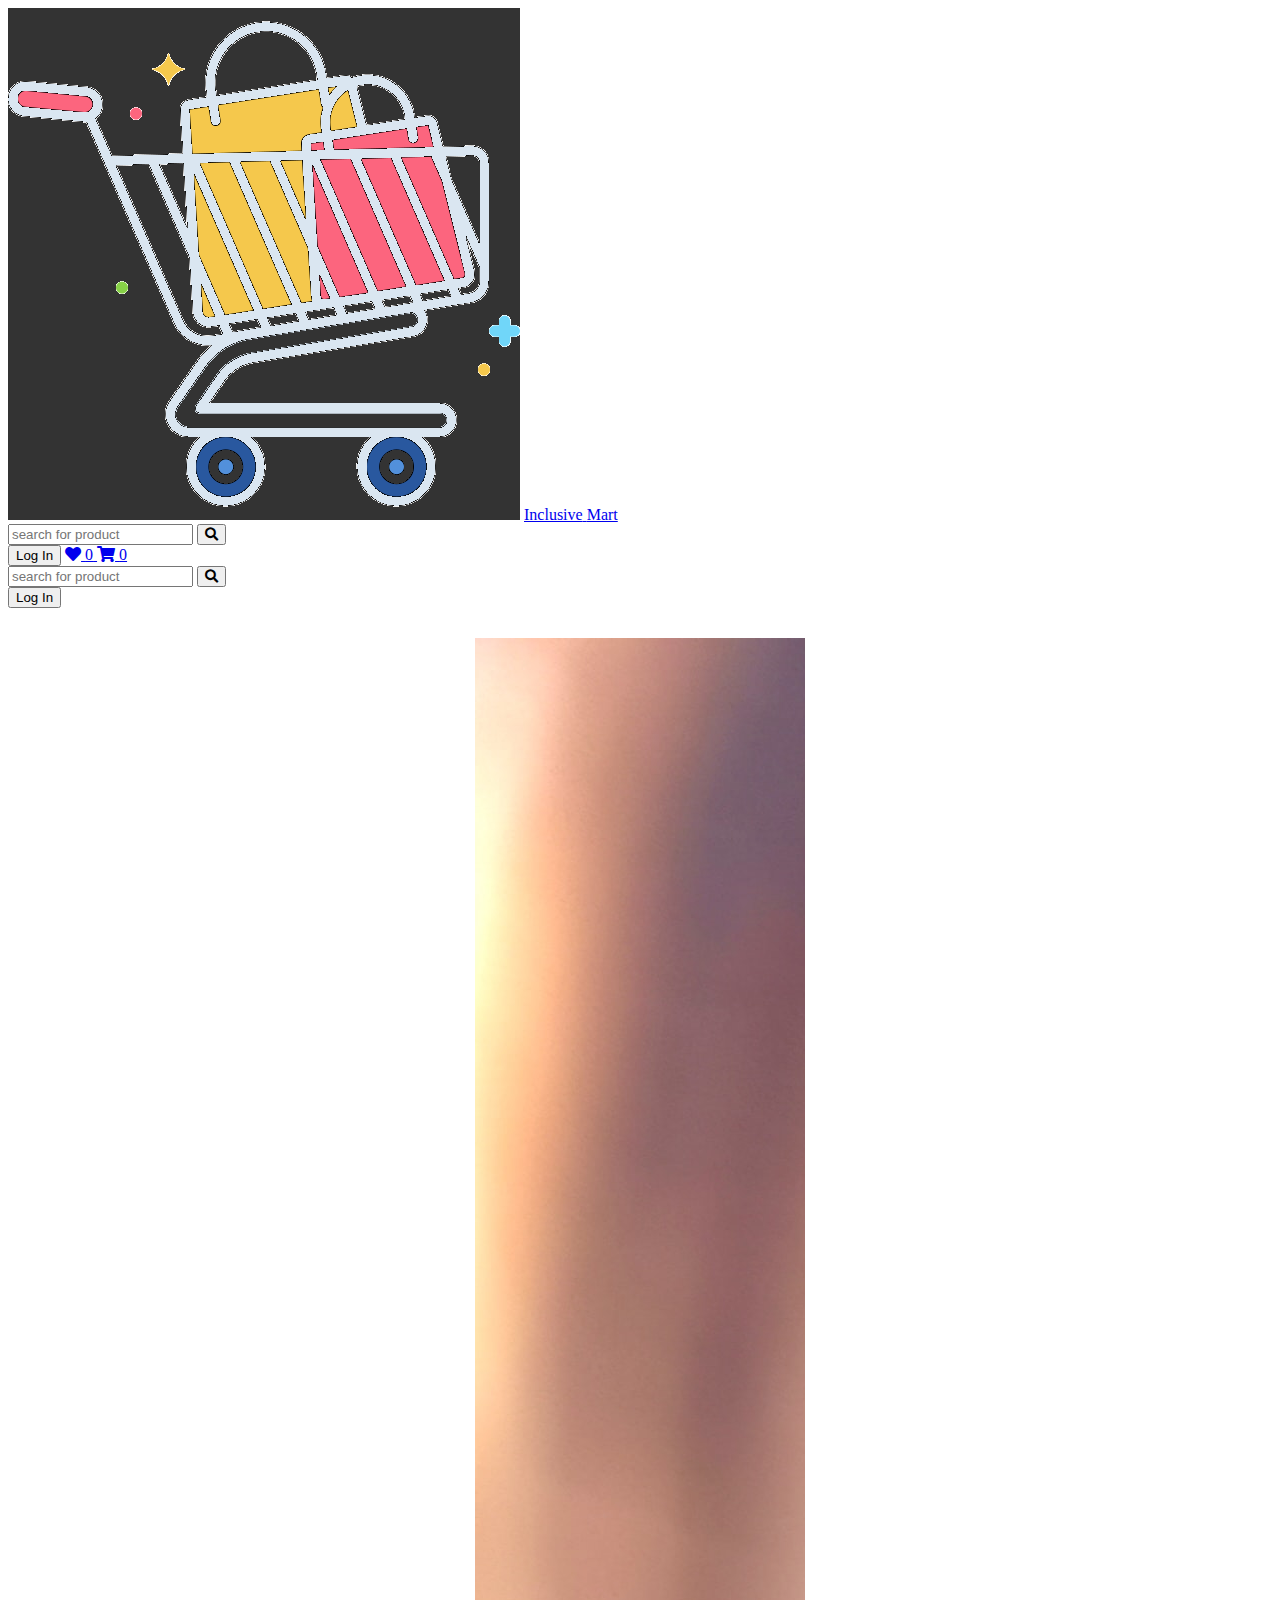
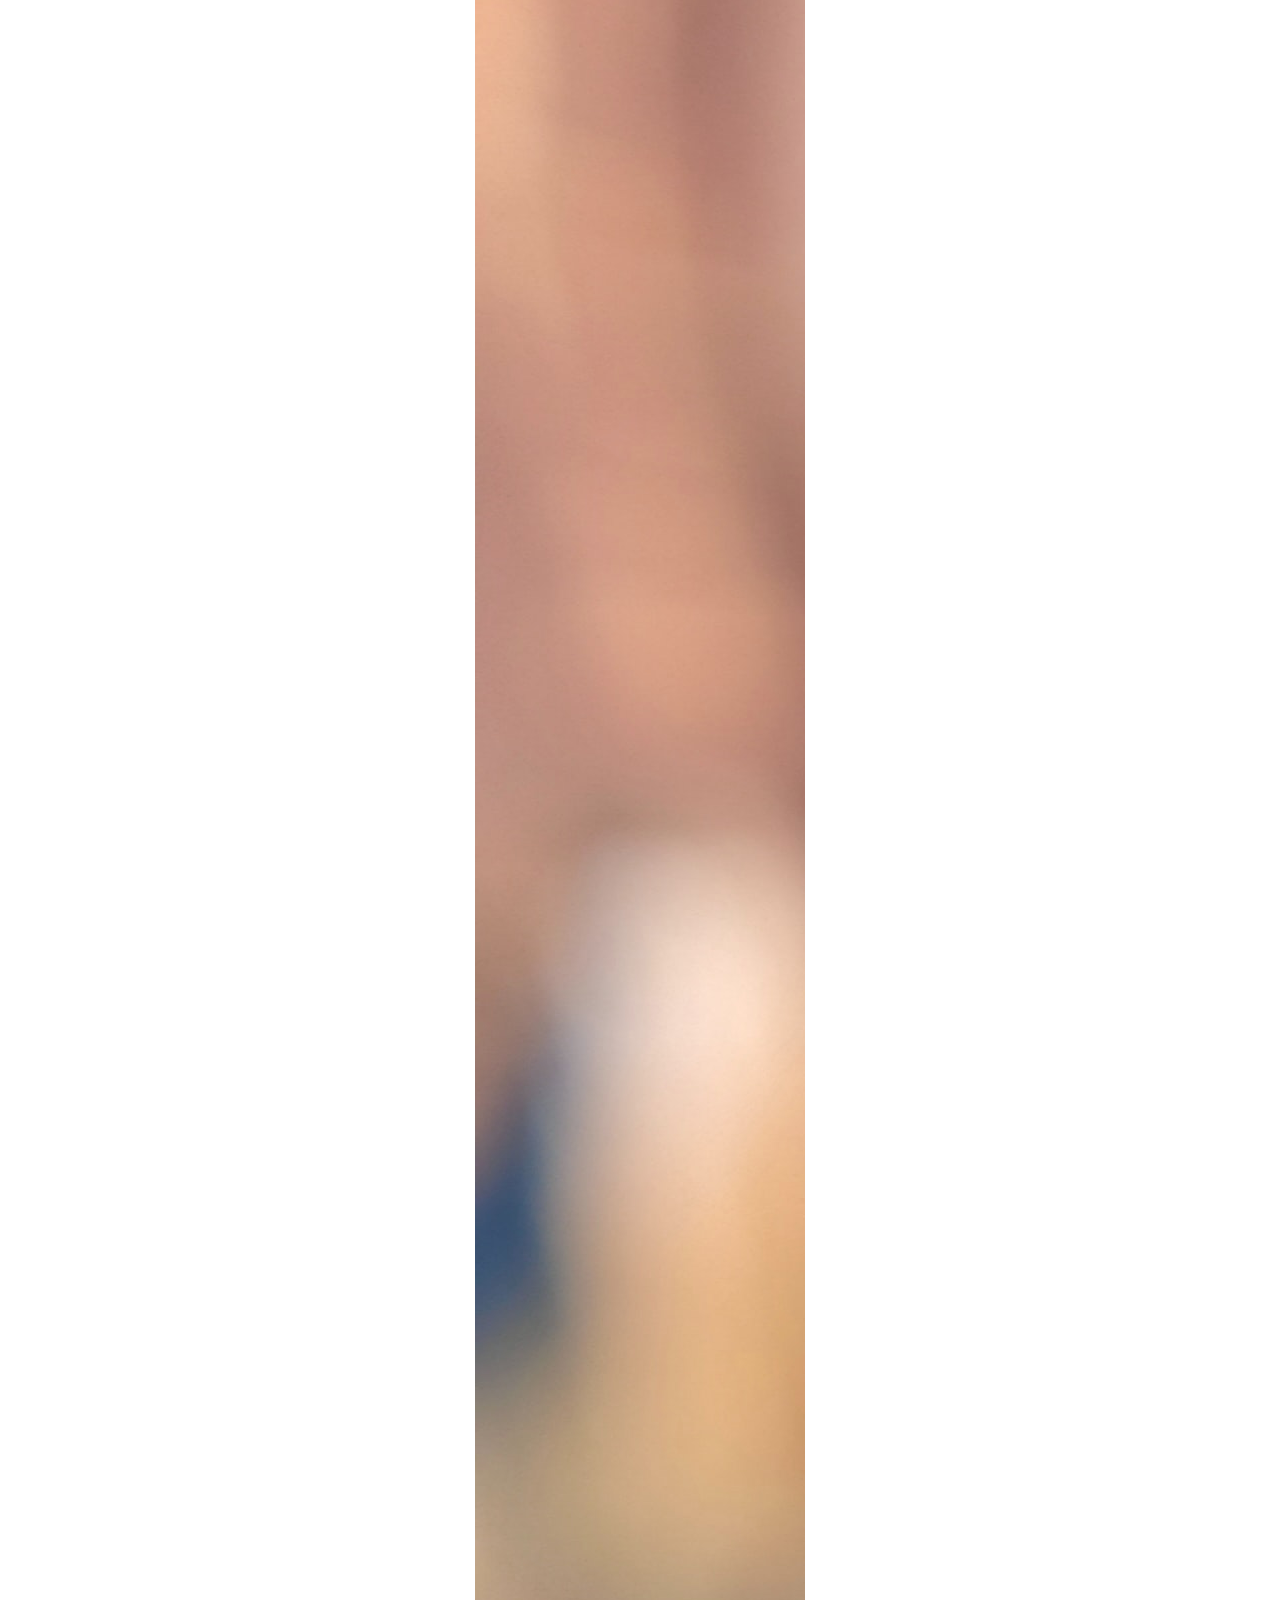
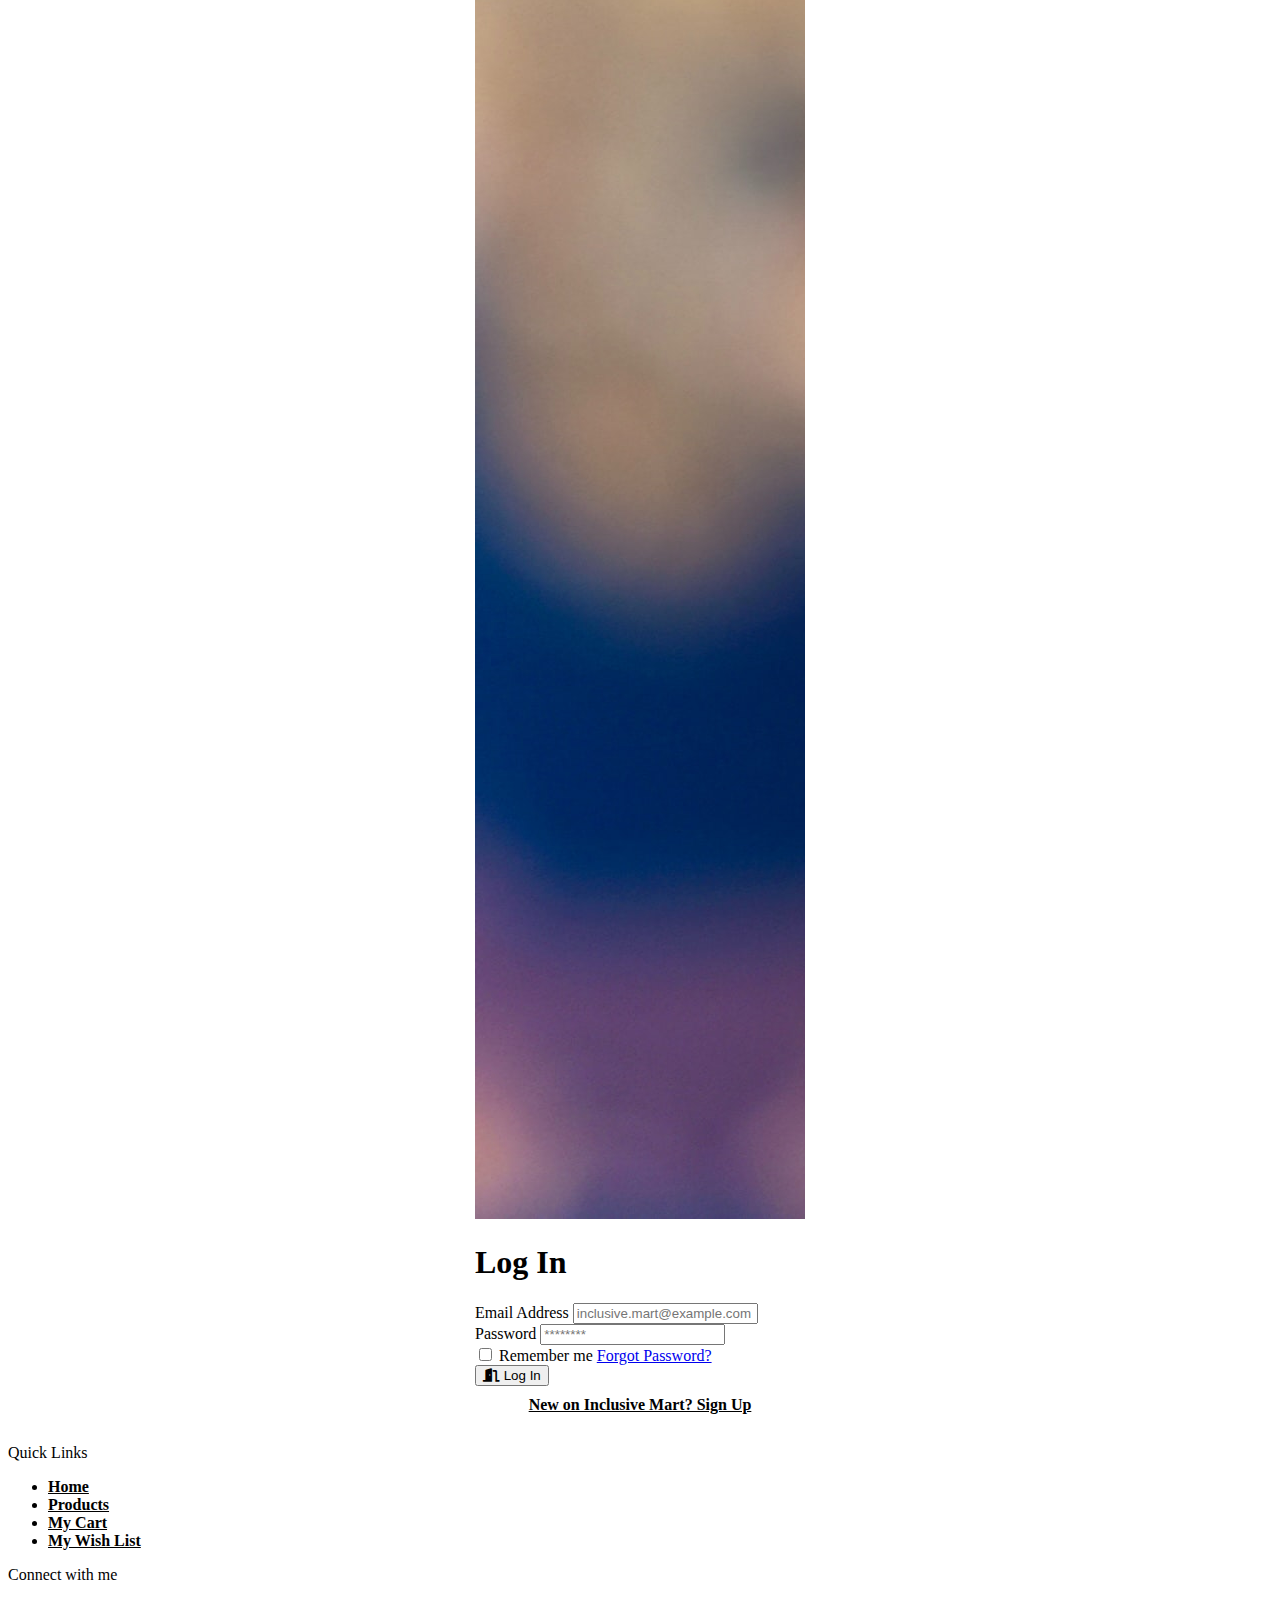
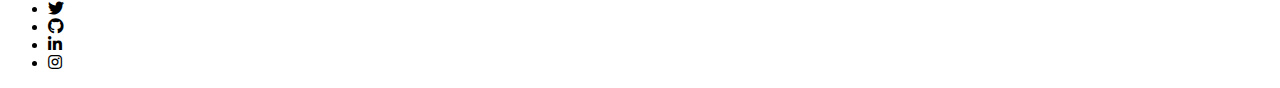
<file: pages/signin.html>
<!DOCTYPE html>
<html lang="en">
  <head>
    <meta charset="UTF-8" />
    <meta http-equiv="X-UA-Compatible" content="IE=edge" />
    <meta name="viewport" content="width=device-width, initial-scale=1.0" />
    <title>Inclusive Mart | Log In to access Your Cart and Wishlist</title>

    <!-- Favicon -->
    <link
      rel="icon"
      type="image/png"
      sizes="32x32"
      href="../assets/brand-logos/logo-bg-white.png"
    />

    <!-- Font Awesome -->
    <link
      rel="stylesheet"
      href="https://cdnjs.cloudflare.com/ajax/libs/font-awesome/5.15.4/css/all.min.css"
      integrity="sha512-1ycn6IcaQQ40/MKBW2W4Rhis/DbILU74C1vSrLJxCq57o941Ym01SwNsOMqvEBFlcgUa6xLiPY/NS5R+E6ztJQ=="
      crossorigin="anonymous"
      referrerpolicy="no-referrer"
    />

    <!-- Posh UI Library -->
    <link
      rel="stylesheet"
      href="https://poshui-components.netlify.app/css/main.css"
    />

    <!-- Custom CSS -->
    <link rel="stylesheet" href="../app.css" />
    <link rel="stylesheet" href="../css/pages/sign_in_up.css" />
  </head>
  <body>
    <header>
      <nav class="container navbar-align px-2 py-1">
        <div class="navbar-align">
          <img
            loading="lazy"
            class="img-brand-logo"
            src="../assets/brand-logos/logo-bg-stone.png"
            alt="inclusive mart brand logo"
          />

          <a class="brand-name" href="../index.html">
            <span>Inclusive</span>
            <span class="mart-text">Mart</span>
          </a>
        </div>

        <form class="navbar-form">
          <input type="text" placeholder="search for product" />
          <button type="submit">
            <i class="fas fa-search"></i>
          </button>
        </form>

        <div class="navbar-align">
          <button id="btn-login" class="navbar-btn-log translate-y">
            Log In
          </button>

          <a href="wishlist.html" class="badge-btn mx-2 text-white translate-y">
            <i class="fas fa-heart"></i>
            <span class="badge-count bg-red-500">0</span>
          </a>

          <a href="cart.html" class="badge-btn mr-1 text-white translate-y">
            <i class="fas fa-shopping-cart"></i>
            <span class="badge-count bg-red-500">0</span>
          </a>
        </div>
      </nav>
      <div class="navbar-md-container">
        <form class="navbar-form">
          <input type="text" placeholder="search for product" />
          <button type="submit">
            <i class="fas fa-search"></i>
          </button>
        </form>
        <button id="btn-md-login" class="navbar-btn-log translate-y">
          Log In
        </button>
      </div>
    </header>

    <main class="container flex main">
      <div class="card form-signin-container">
        <img
          loading="lazy"
          class="card-vertical-img h-12"
          src="../assets/jpegs/dr-strange.jpg"
          alt="dr. strange poster"
        />

        <form class="border-r-unset form p-2 max-w-100pct shadow-unset">
          <h1 class="mb-2 text-slate-600">Log In</h1>

          <label class="fw-bold" for="email-id">Email Address</label>
          <input
            class="bg-unset border-r-0p2 input mx-0 w-100pct"
            type="email"
            name="email-id"
            id="email-id"
            placeholder="inclusive.mart@example.com"
          />

          <label class="fw-bold" for="password">Password</label>
          <input
            class="bg-unset border-r-0p2 input mx-0 w-100pct"
            type="password"
            name="password"
            id="password"
            placeholder="********"
          />

          <div class="align-i-ctr flex justify-c-sb mb-1 mt-2">
            <label class="cursor-ptr fs-1p5" for="remember-me">
              <input
                class="cursor-ptr"
                type="checkbox"
                name="remember-me"
                id="remember-me"
              />
              Remember me
            </label>

            <a
              class="fs-1p5 fw-bold text-slate-600 text-slate-800-hover"
              href="#"
            >
              Forgot Password?
            </a>
          </div>

          <button class="btn btn-error-solid mx-0 w-100pct">
            <i class="fas fa-door-open"></i> Log In
          </button>

          <a class="form-signup-link" href="signup.html">
            New on Inclusive Mart? Sign Up
          </a>
        </form>
      </div>
    </main>

    <footer class="bg-red-50 min-h-15">
      <div class="container flex flex-wrap justify-c-sa py-1p5 px-2">
        <div>
          <div class="fs-1p7 fw-bold my-1 text-slate-800">Quick Links</div>

          <ul class="mx-1">
            <li><a class="link" href="../index.html">Home</a></li>
            <li class="my-1">
              <a class="link" href="products.html">Products</a>
            </li>
            <li><a class="link" href="cart.html">My Cart</a></li>
            <li class="my-1">
              <a class="link" href="wishlist.html">My Wish List</a>
            </li>
          </ul>
        </div>

        <div>
          <div class="fs-1p7 fw-bold my-1 text-slate-800">Connect with me</div>

          <ul class="flex">
            <li class="mx-1 translate-y">
              <a
                href="https://twitter.com/hsnice16"
                class="fs-2 link"
                target="_blank"
              >
                <i class="fab fa-twitter"></i>
              </a>
            </li>
            <li class="mx-1 translate-y">
              <a
                href="https://github.com/hsnice16/"
                class="fs-2 link"
                target="_blank"
              >
                <i class="fab fa-github"></i>
              </a>
            </li>
            <li class="mx-1 translate-y">
              <a
                href="https://www.linkedin.com/in/hsnice16/"
                target="_blank"
                class="fs-2 link"
              >
                <i class="fab fa-linkedin-in"></i>
              </a>
            </li>
            <li class="mx-1 translate-y">
              <a
                href="https://www.instagram.com/hsnice16/"
                target="_blank"
                class="fs-2 link"
              >
                <i class="fab fa-instagram"></i>
              </a>
            </li>
          </ul>
        </div>
      </div>
    </footer>

    <script>
      document.querySelector("#btn-login").addEventListener("click", () => {
        window.open("signin.html", "_self");
      });

      document.querySelector("#btn-md-login").addEventListener("click", () => {
        window.open("signin.html", "_self");
      });
    </script>
  </body>
</html>
</file>
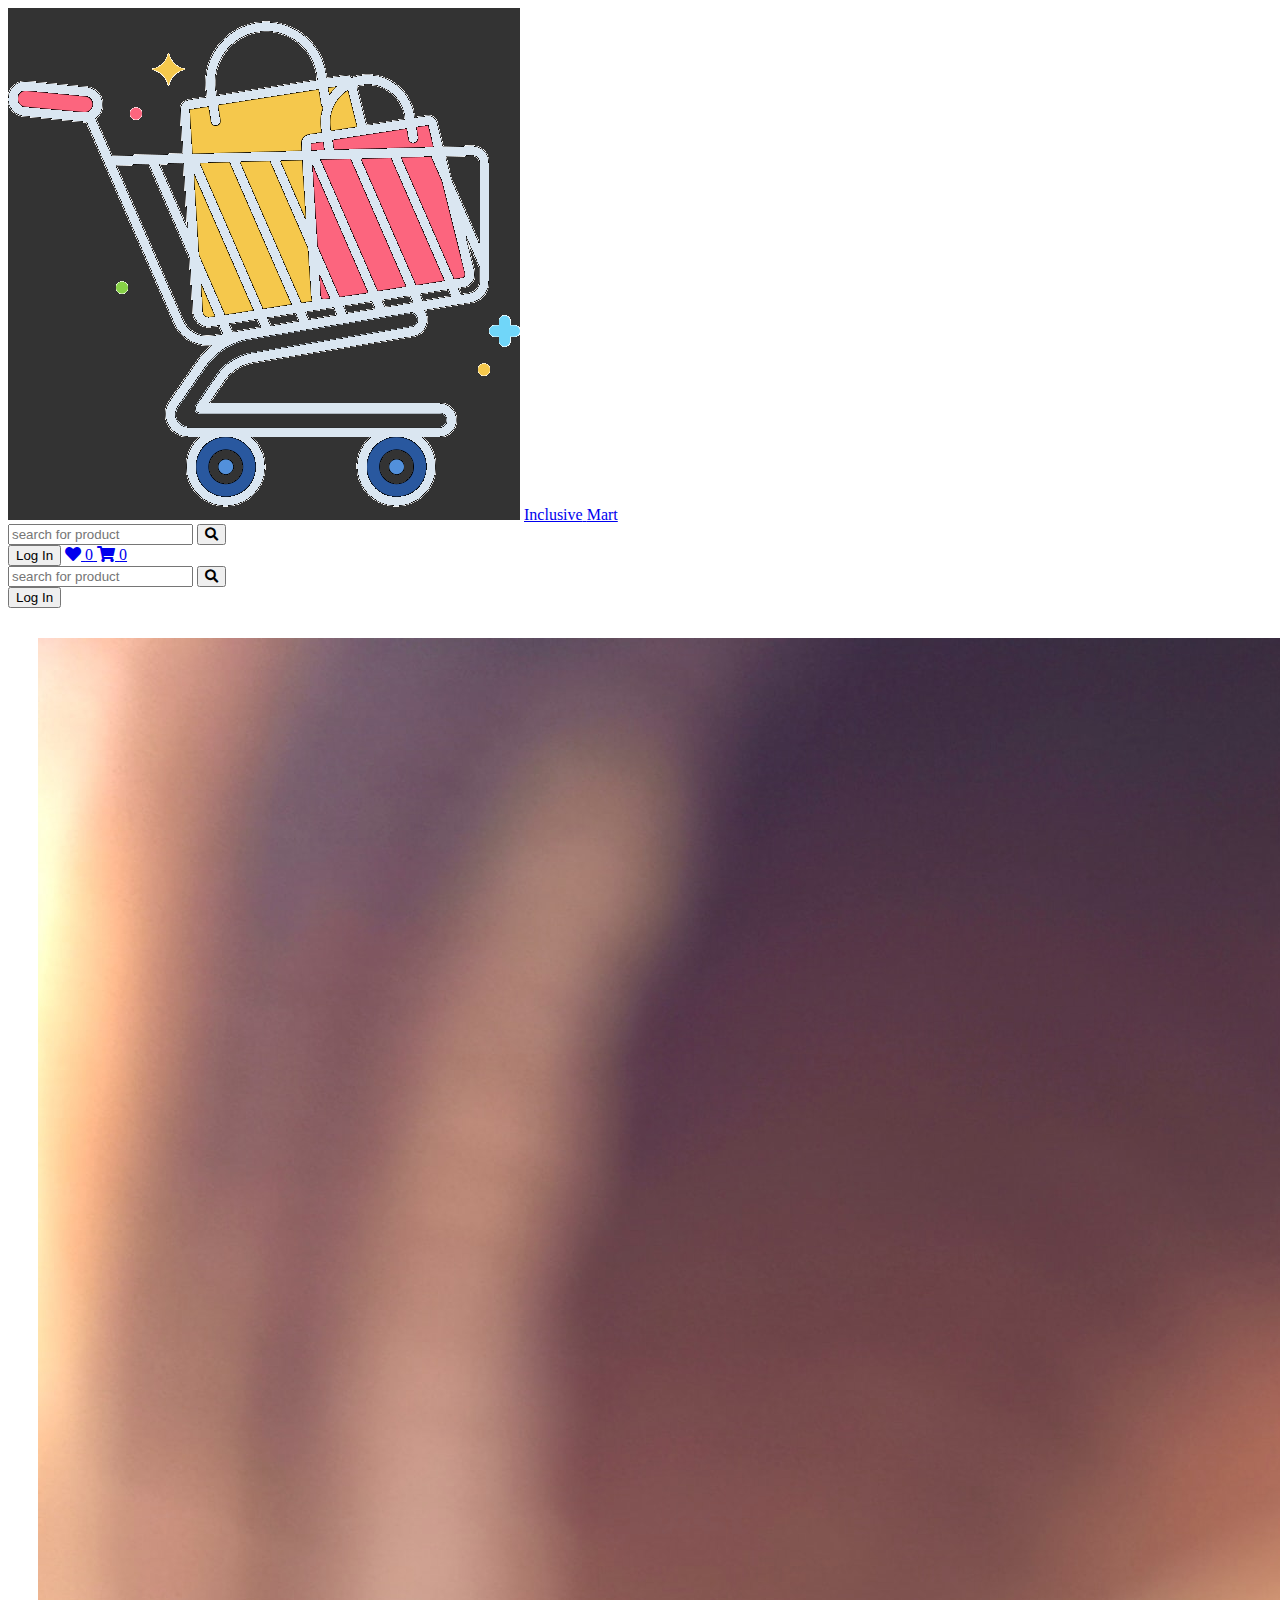
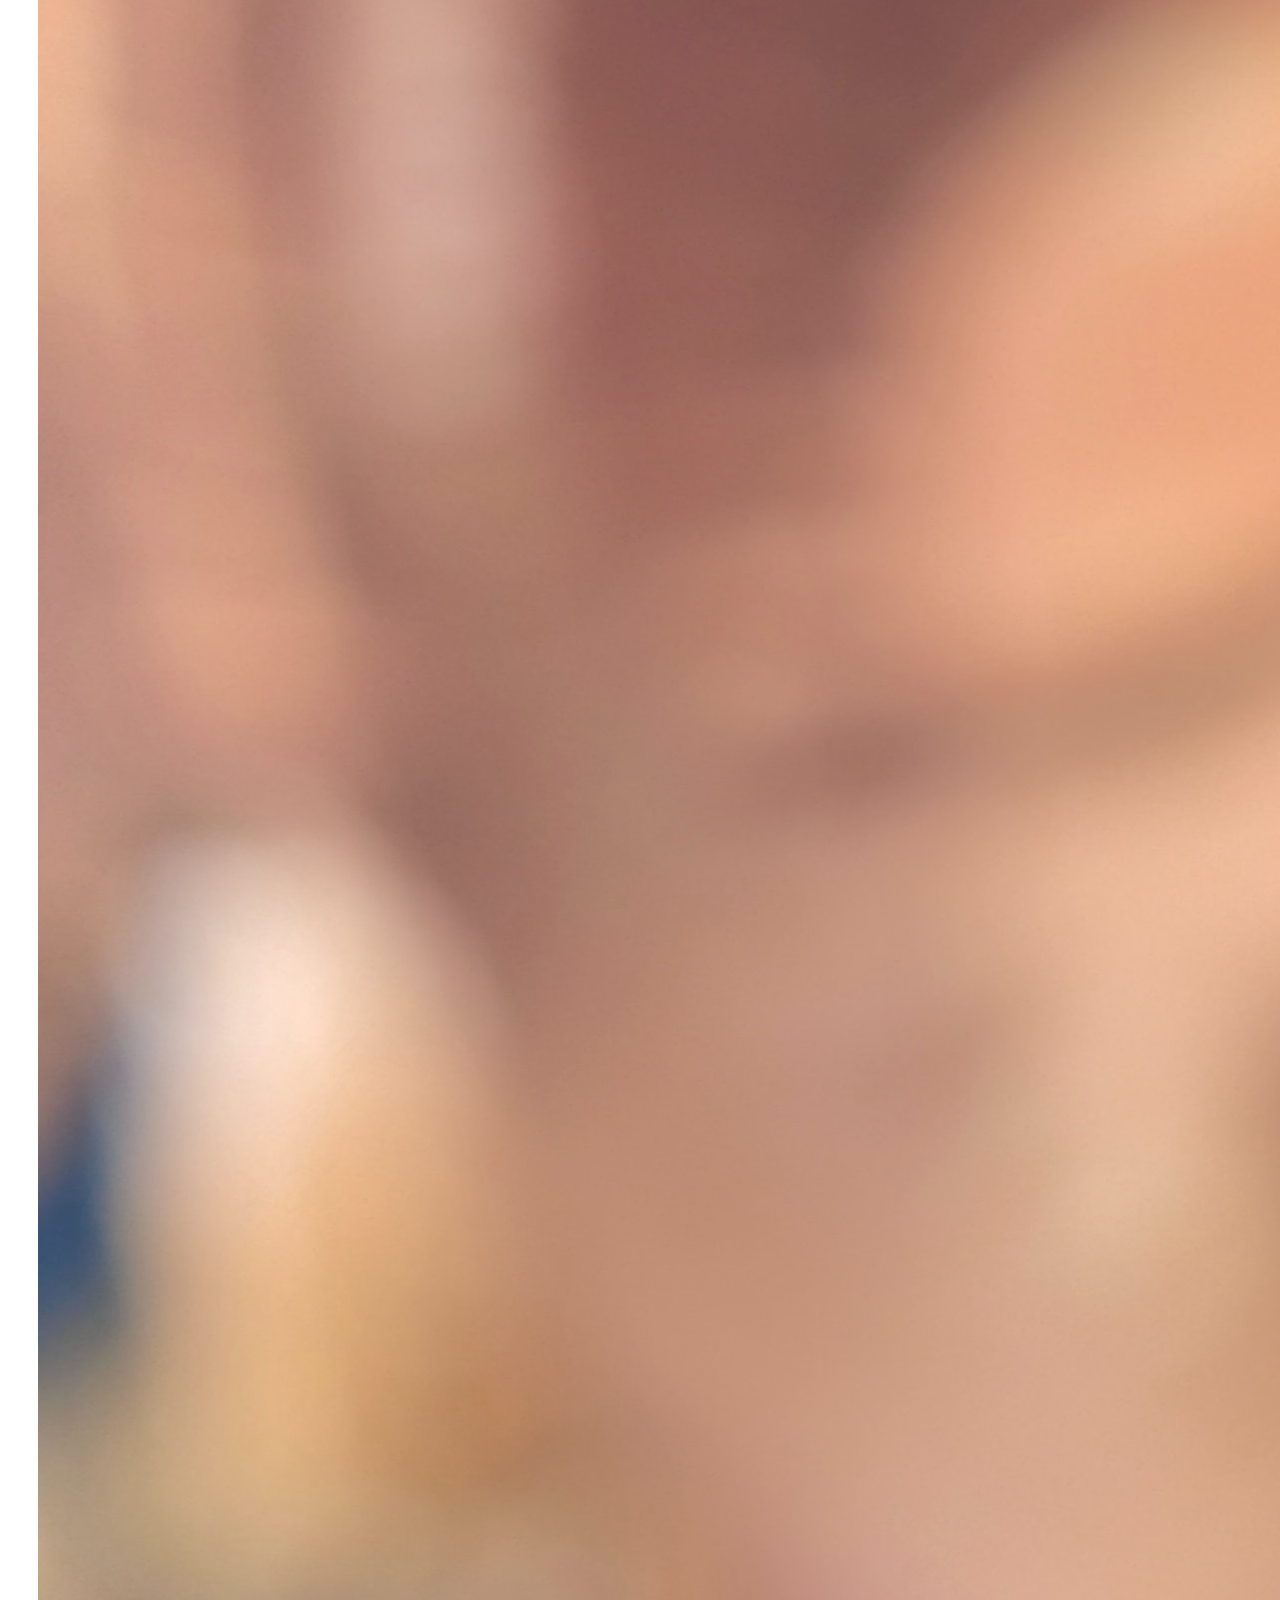
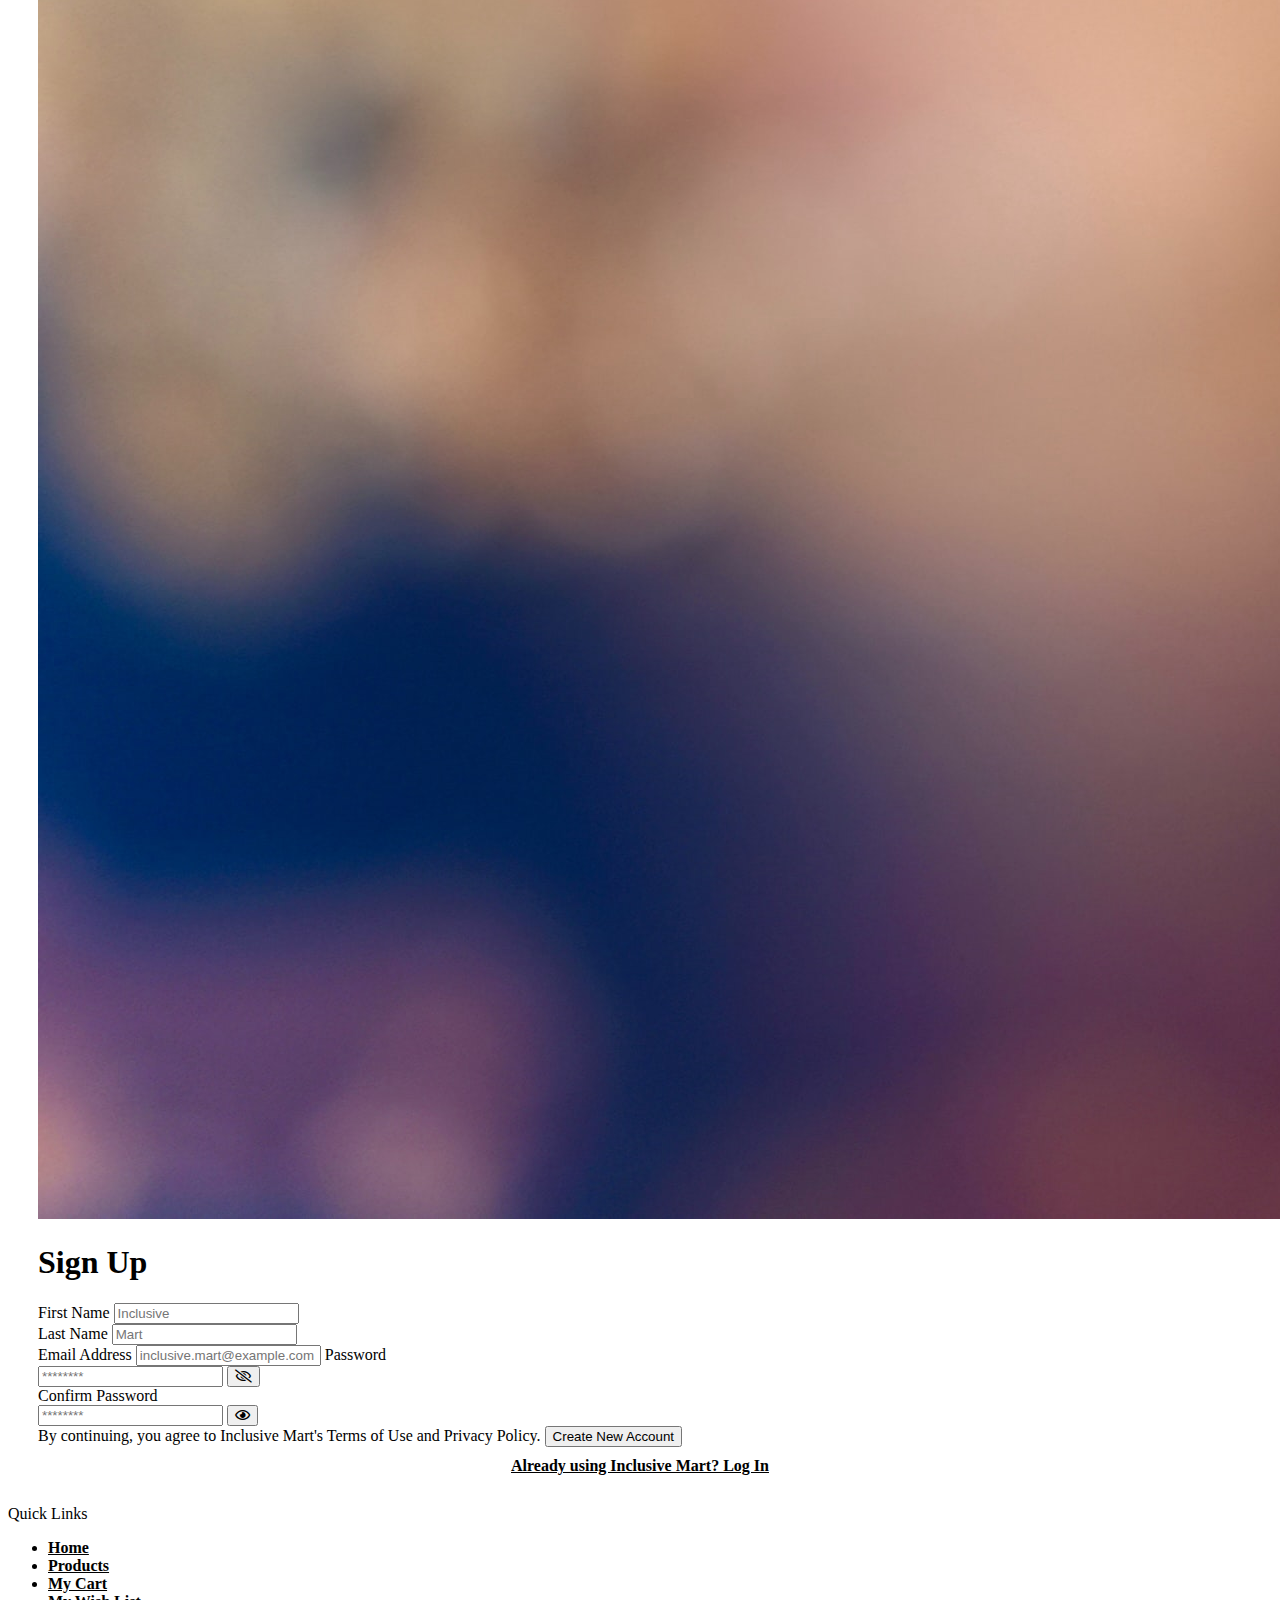
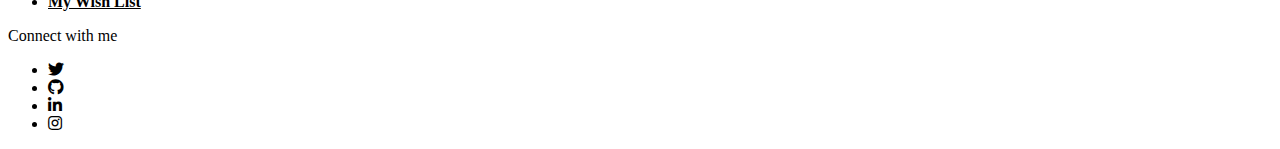
<file: pages/signup.html>
<!DOCTYPE html>
<html lang="en">
  <head>
    <meta charset="UTF-8" />
    <meta http-equiv="X-UA-Compatible" content="IE=edge" />
    <meta name="viewport" content="width=device-width, initial-scale=1.0" />
    <title>Inclusive Mart | new here? Sign Up</title>

    <!-- Favicon -->
    <link
      rel="icon"
      type="image/png"
      sizes="32x32"
      href="../assets/brand-logos/logo-bg-white.png"
    />

    <!-- Font Awesome -->
    <link
      rel="stylesheet"
      href="https://cdnjs.cloudflare.com/ajax/libs/font-awesome/5.15.4/css/all.min.css"
      integrity="sha512-1ycn6IcaQQ40/MKBW2W4Rhis/DbILU74C1vSrLJxCq57o941Ym01SwNsOMqvEBFlcgUa6xLiPY/NS5R+E6ztJQ=="
      crossorigin="anonymous"
      referrerpolicy="no-referrer"
    />

    <!-- Posh UI Library -->
    <link
      rel="stylesheet"
      href="https://poshui-components.netlify.app/css/main.css"
    />

    <!-- Custom CSS -->
    <link rel="stylesheet" href="../app.css" />
    <link rel="stylesheet" href="../css/pages/sign_in_up.css" />
  </head>
  <body>
    <header>
      <nav class="container navbar-align px-2 py-1">
        <div class="navbar-align">
          <img
            loading="lazy"
            class="img-brand-logo"
            src="../assets/brand-logos/logo-bg-stone.png"
            alt="inclusive mart brand logo"
          />

          <a class="brand-name" href="../index.html">
            <span>Inclusive</span>
            <span class="mart-text">Mart</span>
          </a>
        </div>

        <form class="navbar-form">
          <input type="text" placeholder="search for product" />
          <button type="submit">
            <i class="fas fa-search"></i>
          </button>
        </form>

        <div class="navbar-align">
          <button id="btn-login" class="navbar-btn-log translate-y">
            Log In
          </button>

          <a href="wishlist.html" class="badge-btn mx-2 text-white translate-y">
            <i class="fas fa-heart"></i>
            <span class="badge-count bg-red-500">0</span>
          </a>

          <a href="cart.html" class="badge-btn mr-1 text-white translate-y">
            <i class="fas fa-shopping-cart"></i>
            <span class="badge-count bg-red-500">0</span>
          </a>
        </div>
      </nav>
      <div class="navbar-md-container">
        <form class="navbar-form">
          <input type="text" placeholder="search for product" />
          <button type="submit">
            <i class="fas fa-search"></i>
          </button>
        </form>
        <button id="btn-md-login" class="navbar-btn-log translate-y">
          Log In
        </button>
      </div>
    </header>

    <main class="container flex main">
      <div class="card m-auto w-45 overflow-hidden">
        <img
          loading="lazy"
          class="w-4"
          src="../assets/jpegs/dr-strange.jpg"
          alt="dr. strange poster"
        />

        <form class="border-r-unset form p-2 max-w-100pct shadow-unset">
          <h1 class="mb-2 text-slate-600">Sign Up</h1>

          <div class="flex">
            <div class="mr-0p5">
              <label class="fw-bold" for="first-name"> First Name </label>
              <input
                class="bg-unset border-r-0p2 input mx-0 w-100pct"
                type="text"
                name="first-name"
                id="first-name"
                placeholder="Inclusive"
              />
            </div>

            <div class="ml-0p5">
              <label class="fw-bold" for="last-name">Last Name</label>
              <input
                class="bg-unset border-r-0p2 input mx-0 w-100pct"
                type="text"
                name="last-name"
                id="last-name"
                placeholder="Mart"
              />
            </div>
          </div>

          <label class="fw-bold" for="email-id">Email Address</label>
          <input
            class="bg-unset border-r-0p2 input mx-0 w-100pct"
            type="email"
            name="email-id"
            id="email-id"
            placeholder="inclusive.mart@example.com"
          />

          <label class="fw-bold" for="password">Password</label>
          <div class="bg-unset border-r-0p2 flex input mx-0 p-0 w-100pct">
            <input
              class="bg-unset border-none input m-0 pr-0"
              type="password"
              name="password"
              id="password"
              placeholder="********"
            />
            <button class="bg-white border-none px-0p5">
              <i class="far fa-eye-slash"></i>
            </button>
          </div>

          <label class="fw-bold" for="confirm-password">Confirm Password</label>
          <div class="bg-unset border-r-0p2 flex input mx-0 p-0 w-100pct">
            <input
              class="bg-unset border-none input m-0 pr-0"
              type="password"
              id="confirm-password"
              placeholder="********"
            />
            <button class="bg-white border-none px-0p5">
              <i class="far fa-eye"></i>
            </button>
          </div>

          <span class="block fs-1p2 mb-1 mt-2">
            By continuing, you agree to Inclusive Mart's Terms of Use and
            Privacy Policy.
          </span>

          <button class="btn btn-error-solid mx-0 w-100pct">
            Create New Account
          </button>

          <a class="form-signup-link" href="signin.html">
            Already using Inclusive Mart? Log In
          </a>
        </form>
      </div>
    </main>

    <footer class="bg-red-50 min-h-15">
      <div class="container flex flex-wrap justify-c-sa py-1p5 px-2">
        <div>
          <div class="fs-1p7 fw-bold my-1 text-slate-800">Quick Links</div>

          <ul class="mx-1">
            <li><a class="link" href="../index.html">Home</a></li>
            <li class="my-1">
              <a class="link" href="products.html">Products</a>
            </li>
            <li><a class="link" href="cart.html">My Cart</a></li>
            <li class="my-1">
              <a class="link" href="wishlist.html">My Wish List</a>
            </li>
          </ul>
        </div>

        <div>
          <div class="fs-1p7 fw-bold my-1 text-slate-800">Connect with me</div>

          <ul class="flex">
            <li class="mx-1 translate-y">
              <a
                href="https://twitter.com/hsnice16"
                class="fs-2 link"
                target="_blank"
              >
                <i class="fab fa-twitter"></i>
              </a>
            </li>
            <li class="mx-1 translate-y">
              <a
                href="https://github.com/hsnice16/"
                class="fs-2 link"
                target="_blank"
              >
                <i class="fab fa-github"></i>
              </a>
            </li>
            <li class="mx-1 translate-y">
              <a
                href="https://www.linkedin.com/in/hsnice16/"
                target="_blank"
                class="fs-2 link"
              >
                <i class="fab fa-linkedin-in"></i>
              </a>
            </li>
            <li class="mx-1 translate-y">
              <a
                href="https://www.instagram.com/hsnice16/"
                target="_blank"
                class="fs-2 link"
              >
                <i class="fab fa-instagram"></i>
              </a>
            </li>
          </ul>
        </div>
      </div>
    </footer>

    <script>
      document.querySelector("#btn-login").addEventListener("click", () => {
        window.open("signin.html", "_self");
      });

      document.querySelector("#btn-md-login").addEventListener("click", () => {
        window.open("signin.html", "_self");
      });
    </script>
  </body>
</html>
</file>
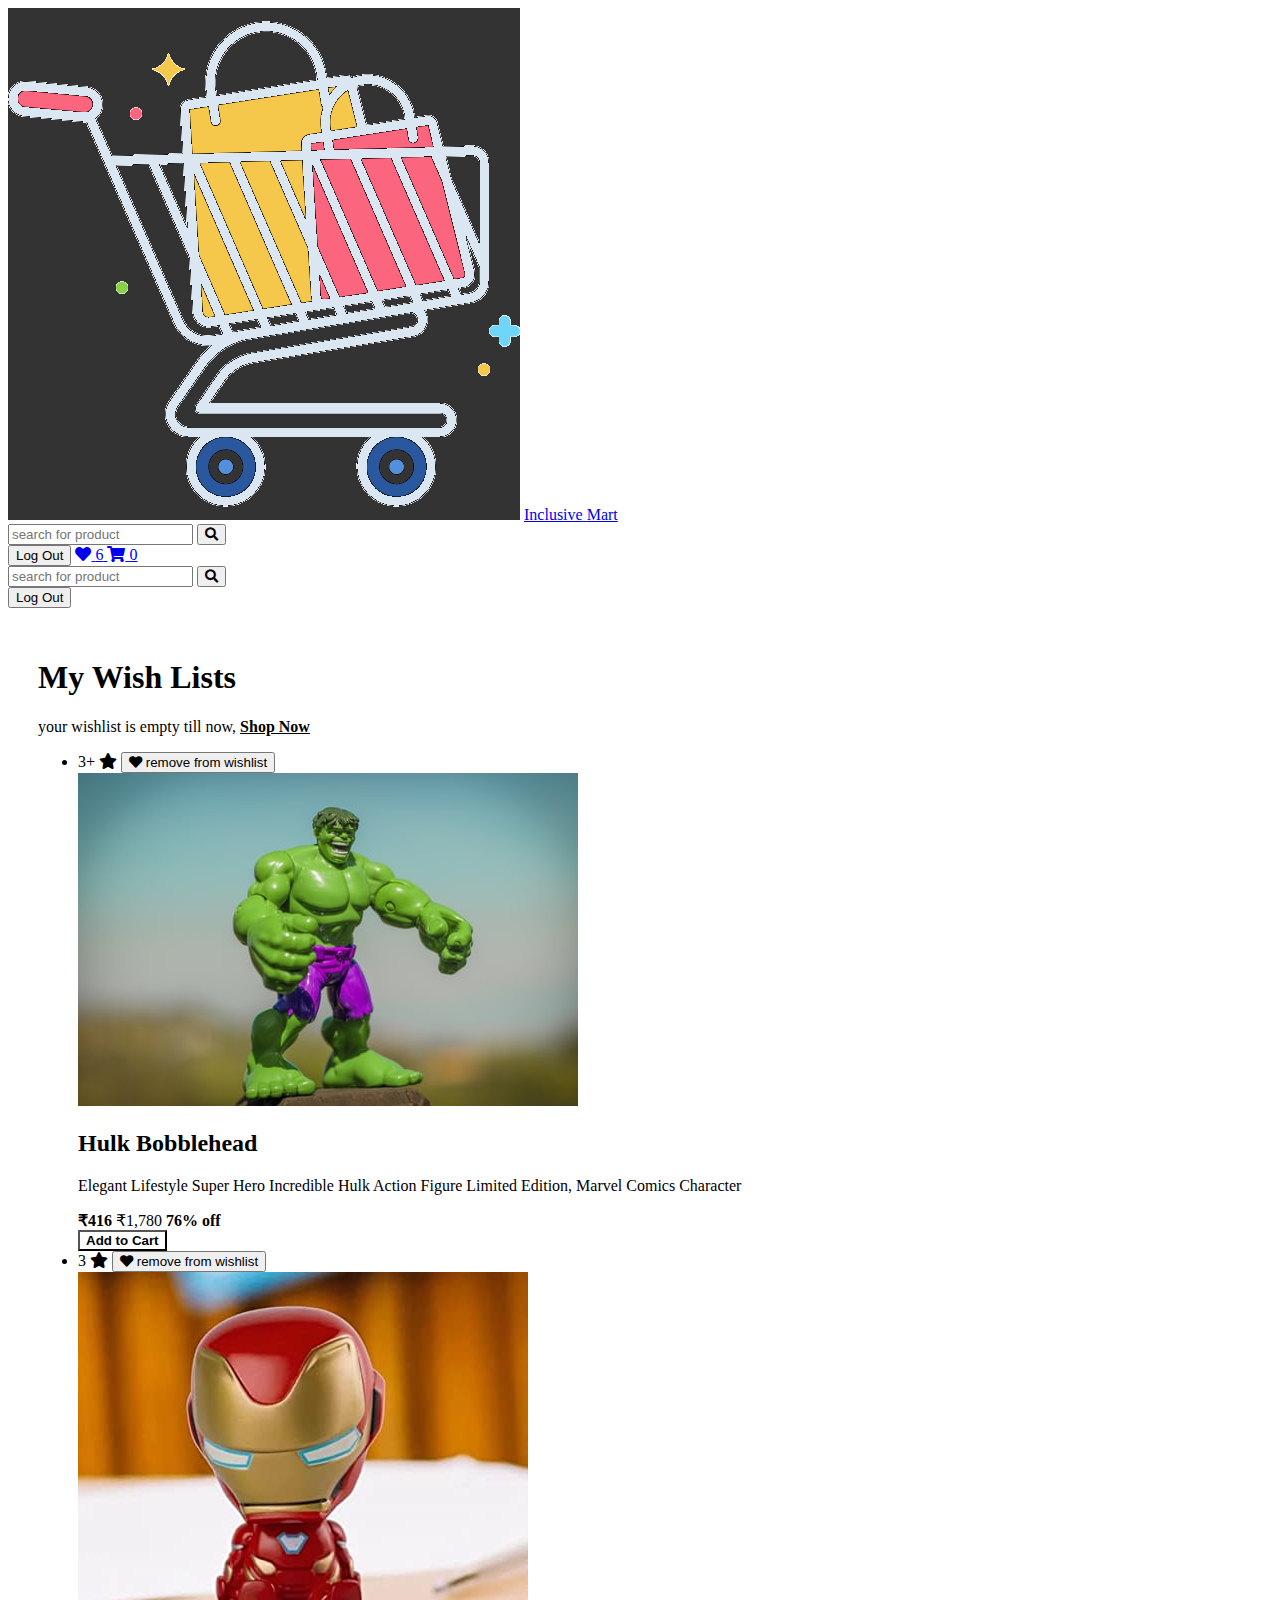
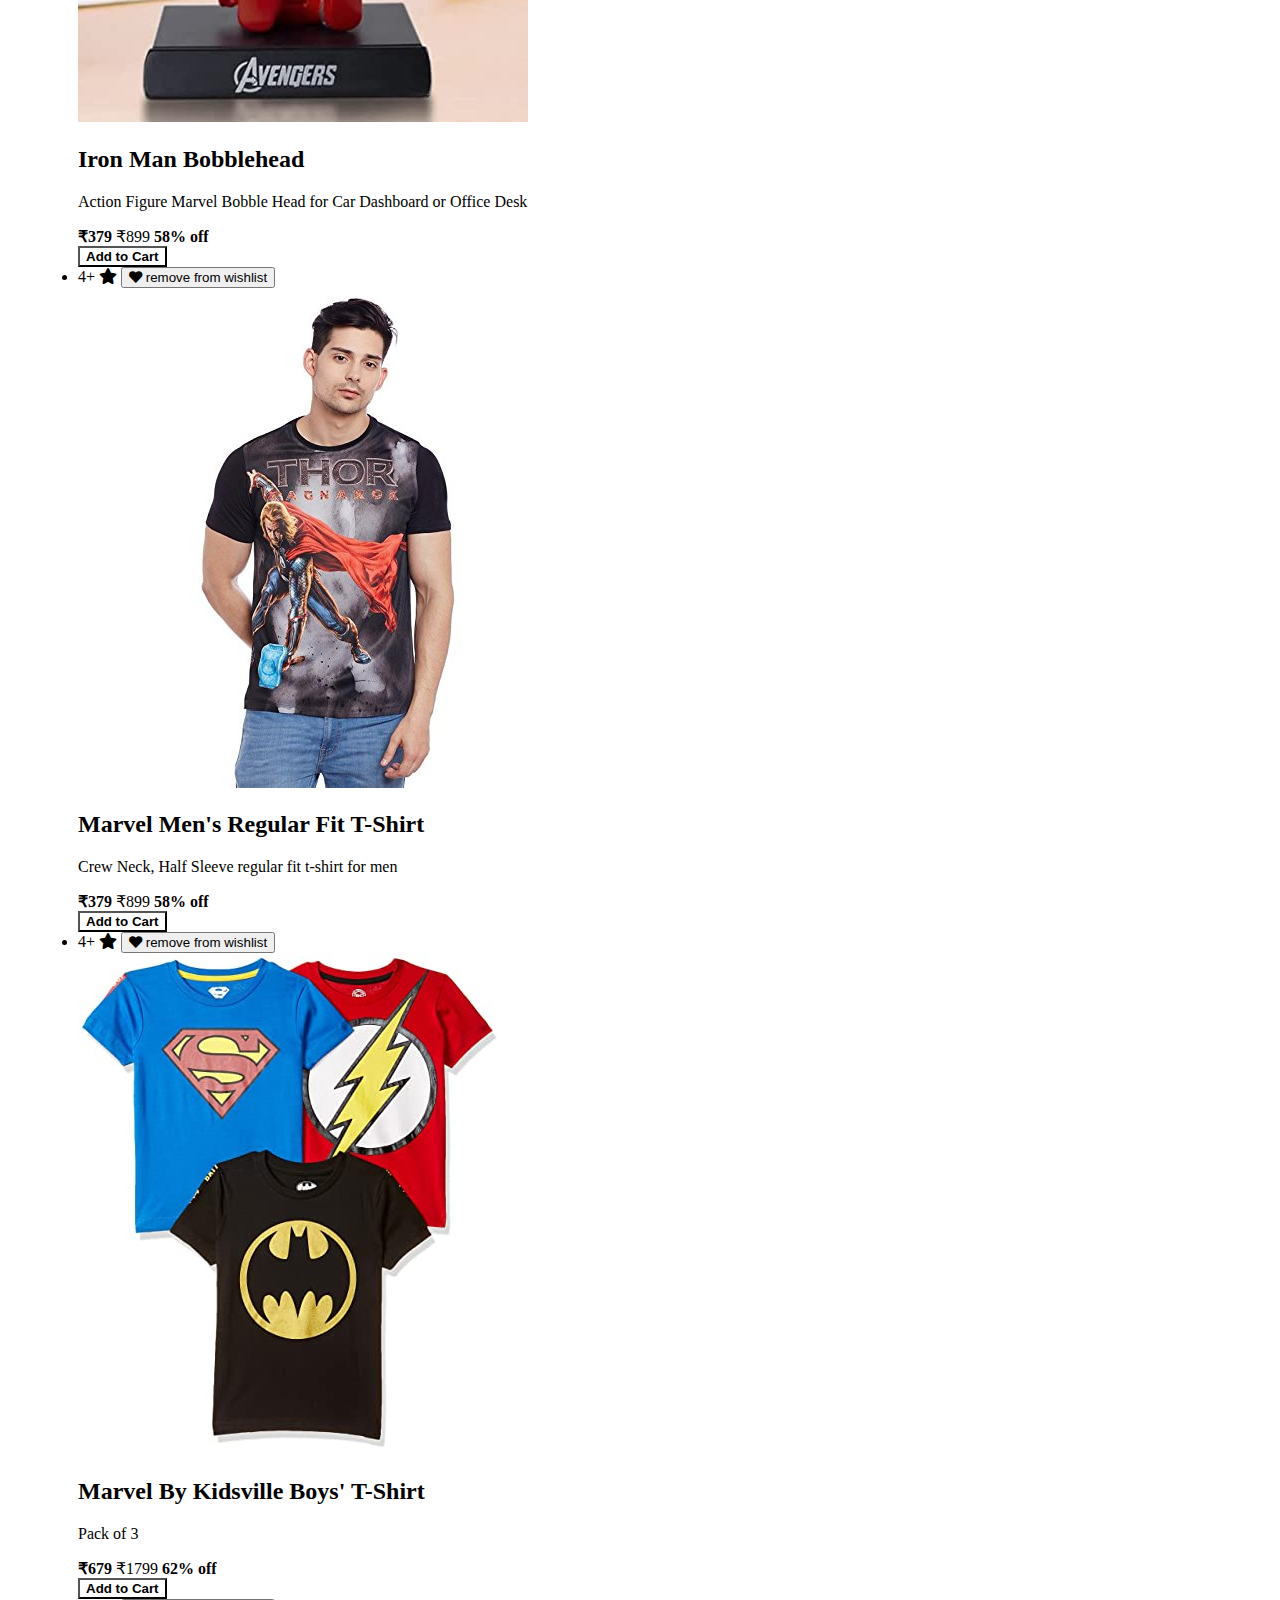
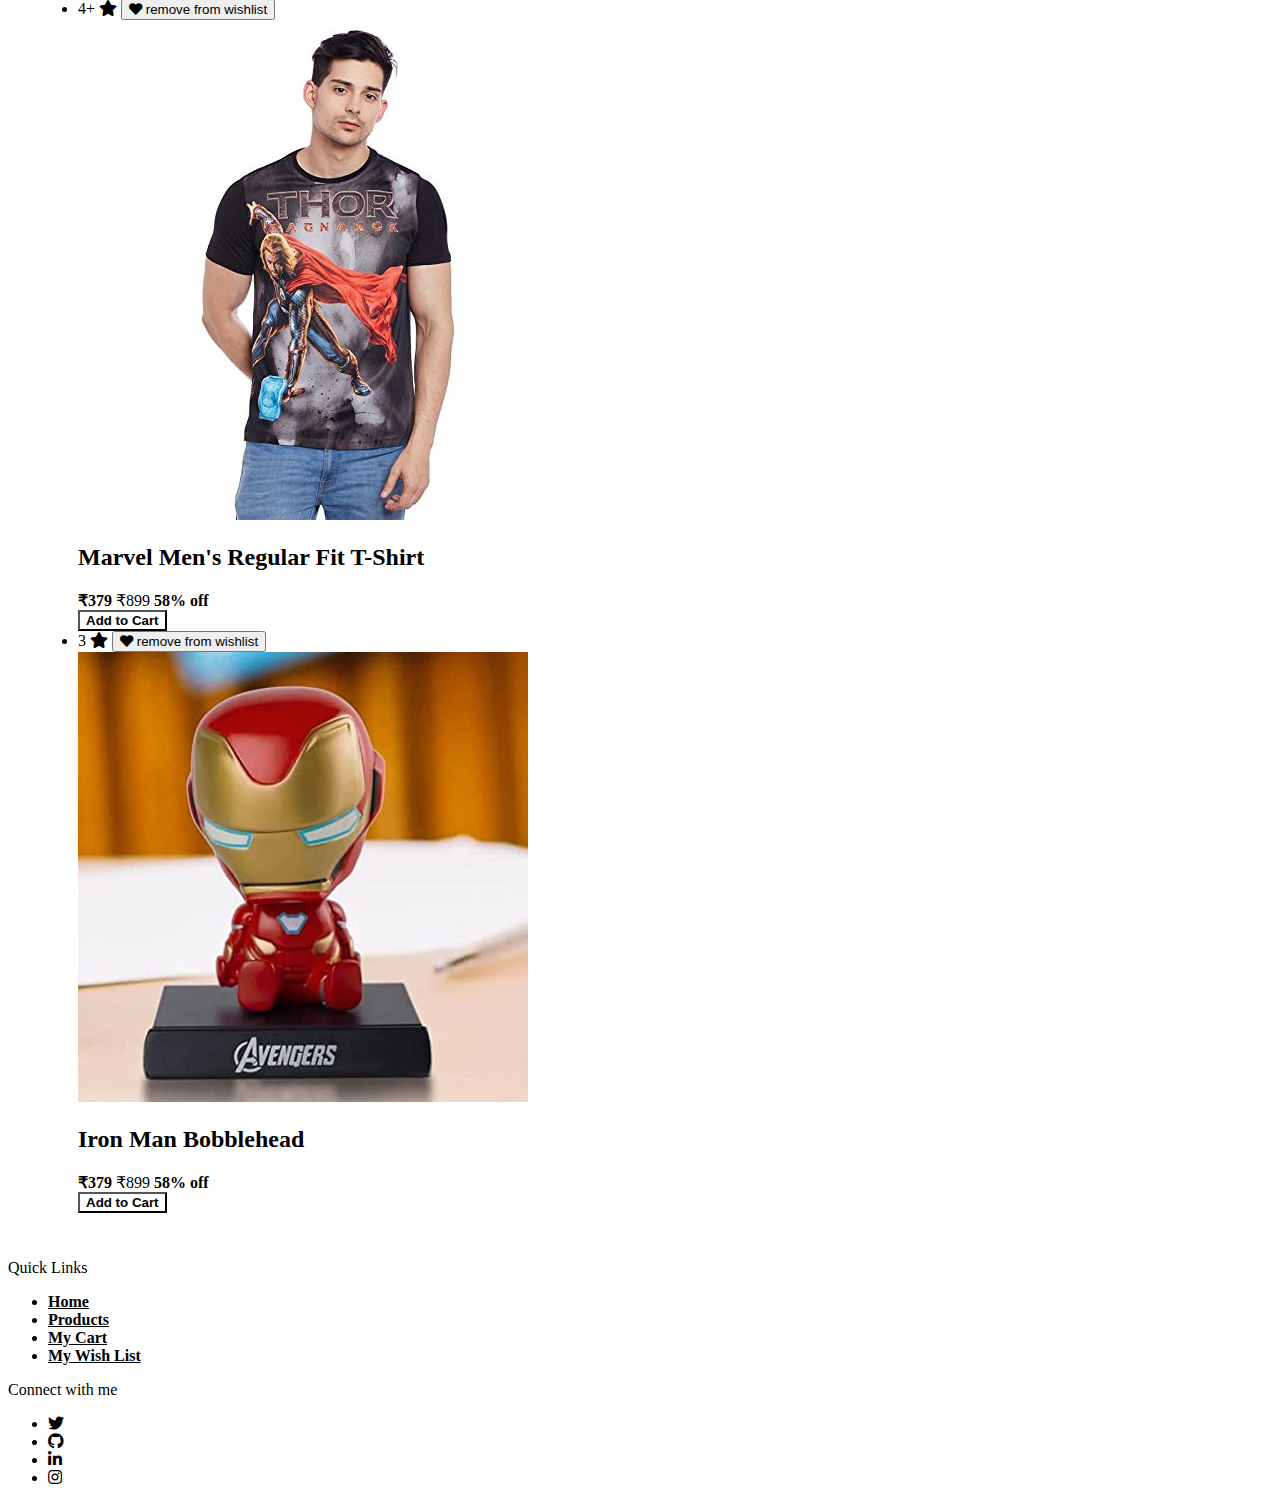
<file: pages/wishlist.html>
<!DOCTYPE html>
<html lang="en">
  <head>
    <meta charset="UTF-8" />
    <meta http-equiv="X-UA-Compatible" content="IE=edge" />
    <meta name="viewport" content="width=device-width, initial-scale=1.0" />
    <title>Inclusive Mart | My Wish Lists</title>

    <!-- Favicon -->
    <link
      rel="icon"
      type="image/png"
      sizes="32x32"
      href="../assets/brand-logos/logo-bg-white.png"
    />

    <!-- Font Awesome -->
    <link
      rel="stylesheet"
      href="https://cdnjs.cloudflare.com/ajax/libs/font-awesome/5.15.4/css/all.min.css"
      integrity="sha512-1ycn6IcaQQ40/MKBW2W4Rhis/DbILU74C1vSrLJxCq57o941Ym01SwNsOMqvEBFlcgUa6xLiPY/NS5R+E6ztJQ=="
      crossorigin="anonymous"
      referrerpolicy="no-referrer"
    />

    <!-- Posh UI Library -->
    <link
      rel="stylesheet"
      href="https://poshui-components.netlify.app/css/main.css"
    />

    <!-- Custom CSS -->
    <link rel="stylesheet" href="../app.css" />
  </head>
  <body>
    <header>
      <nav class="container navbar-align px-2 py-1">
        <div class="navbar-align">
          <img
            loading="lazy"
            class="img-brand-logo"
            src="../assets/brand-logos/logo-bg-stone.png"
            alt="inclusive mart brand logo"
          />

          <a class="brand-name" href="../index.html">
            <span>Inclusive</span>
            <span class="mart-text">Mart</span>
          </a>
        </div>

        <form class="navbar-form">
          <input type="text" placeholder="search for product" />
          <button type="submit">
            <i class="fas fa-search"></i>
          </button>
        </form>

        <div class="navbar-align">
          <button class="navbar-btn-log translate-y">Log Out</button>

          <a href="wishlist.html" class="badge-btn mx-2 text-white translate-y">
            <i class="fas fa-heart"></i>
            <span class="badge-count bg-red-500">6</span>
          </a>

          <a href="cart.html" class="badge-btn mr-1 text-white translate-y">
            <i class="fas fa-shopping-cart"></i>
            <span class="badge-count bg-red-500">0</span>
          </a>
        </div>
      </nav>
      <div class="navbar-md-container">
        <form class="navbar-form">
          <input type="text" placeholder="search for product" />
          <button type="submit">
            <i class="fas fa-search"></i>
          </button>
        </form>
        <button class="navbar-btn-log translate-y">Log Out</button>
      </div>
    </header>

    <main class="container main">
      <h1 class="fs-3 my-2 text-center">My Wish Lists</h1>

      <p class="fs-2 my-2 text-center">
        your wishlist is empty till now,
        <a class="link" href="#">Shop Now</a>
      </p>

      <ul class="flex flex-wrap gap-2p5 justify-c-ctr my-3 p-2">
        <li>
          <div class="card card-vertical w-25">
            <div class="card-vertical-header">
              <span class="status-badge text-center w-6p5">
                3+ <i class="fas fa-star"></i>
              </span>

              <button class="bg-red-50 card-icon-btn ml-auto tooltip">
                <i class="fas fa-heart m-auto"></i>
                <span class="tooltip-left tooltip-text">
                  remove from wishlist
                </span>
              </button>
            </div>

            <img
              loading="lazy"
              class="card-vertical-img"
              src="../assets/jpegs/hulk-bobblehead.jpg"
              alt="hulk bobblehead"
            />

            <h2 class="card-head fs-2 h-3p5">Hulk Bobblehead</h2>
            <p class="card-text h-7">
              Elegant Lifestyle Super Hero Incredible Hulk Action Figure Limited
              Edition, Marvel Comics Character
            </p>

            <div class="card-vertical-footer mt-1">
              <span class="current-price">
                <strong>₹416</strong>
              </span>
              <span class="earlier-price">₹1,780</span>
              <span class="pct-off"><strong>76% off</strong></span>
            </div>

            <button class="btn btn-add-to-cart">Add to Cart</button>
          </div>
        </li>

        <li>
          <div class="card card-vertical w-25">
            <div class="card-vertical-header">
              <span class="status-badge text-center w-6p5">
                3 <i class="fas fa-star"></i>
              </span>

              <button class="bg-red-50 card-icon-btn ml-auto tooltip">
                <i class="fas fa-heart m-auto"></i>
                <span class="tooltip-left tooltip-text">
                  remove from wishlist
                </span>
              </button>
            </div>

            <img
              loading="lazy"
              class="card-vertical-img"
              src="../assets/jpegs/iron-man-bobblehead.jpg"
              alt="iron man bobblehead"
            />

            <h2 class="card-head fs-2 h-3p5">Iron Man Bobblehead</h2>
            <p class="card-text h-7">
              Action Figure Marvel Bobble Head for Car Dashboard or Office Desk
            </p>

            <div class="card-vertical-footer mt-1">
              <span class="current-price">
                <strong>₹379</strong>
              </span>
              <span class="earlier-price">₹899</span>
              <span class="pct-off"><strong>58% off</strong></span>
            </div>

            <button class="btn btn-add-to-cart">Add to Cart</button>
          </div>
        </li>

        <li>
          <div class="card card-vertical w-25">
            <div class="card-vertical-header">
              <span class="status-badge text-center w-6p5">
                4+ <i class="fas fa-star"></i>
              </span>

              <button class="bg-red-50 card-icon-btn ml-auto tooltip">
                <i class="fas fa-heart m-auto"></i>
                <span class="tooltip-left tooltip-text">
                  remove from wishlist
                </span>
              </button>
            </div>

            <img
              loading="lazy"
              class="card-vertical-img"
              src="../assets/jpegs/marvel-tshirt.jpg"
              alt="marvel t-shirt for man"
            />

            <h2 class="card-head fs-2 h-3p5">
              Marvel Men's Regular Fit T-Shirt
            </h2>
            <p class="card-text h-7">
              Crew Neck, Half Sleeve regular fit t-shirt for men
            </p>

            <div class="card-vertical-footer mt-1">
              <span class="current-price">
                <strong>₹379</strong>
              </span>
              <span class="earlier-price">₹899</span>
              <span class="pct-off"><strong>58% off</strong></span>
            </div>

            <button class="btn btn-add-to-cart">Add to Cart</button>
          </div>
        </li>

        <li>
          <div class="card card-vertical w-25">
            <div class="card-vertical-header">
              <span class="status-badge text-center w-6p5">
                4+ <i class="fas fa-star"></i>
              </span>

              <button class="bg-red-50 card-icon-btn ml-auto tooltip">
                <i class="fas fa-heart m-auto"></i>
                <span class="tooltip-left tooltip-text">
                  remove from wishlist
                </span>
              </button>
            </div>

            <img
              loading="lazy"
              class="card-vertical-img"
              src="../assets/jpegs/boy-tshirt-pack.jpg"
              alt="marvel t-shirt for boys"
            />

            <h2 class="card-head fs-2 h-3p5">
              Marvel By Kidsville Boys' T-Shirt
            </h2>
            <p class="card-text h-7">Pack of 3</p>

            <div class="card-vertical-footer mt-1">
              <span class="current-price">
                <strong>₹679</strong>
              </span>
              <span class="earlier-price">₹1799</span>
              <span class="pct-off"><strong>62% off</strong></span>
            </div>

            <button class="btn btn-add-to-cart">Add to Cart</button>
          </div>
        </li>

        <li>
          <div class="card card-vertical w-25">
            <div class="card-vertical-header">
              <span class="status-badge text-center w-6p5">
                4+ <i class="fas fa-star"></i>
              </span>

              <button class="bg-red-50 card-icon-btn ml-auto tooltip">
                <i class="fas fa-heart m-auto"></i>
                <span class="tooltip-left tooltip-text">
                  remove from wishlist
                </span>
              </button>
            </div>

            <img
              loading="lazy"
              class="card-vertical-img"
              src="../assets/jpegs/marvel-tshirt.jpg"
              alt="marvel t-shirt for man"
            />

            <h2 class="card-head fs-2 h-3p5">
              Marvel Men's Regular Fit T-Shirt
            </h2>
            <p class="card-text h-7"></p>

            <div class="card-vertical-footer mt-1">
              <span class="current-price">
                <strong>₹379</strong>
              </span>
              <span class="earlier-price">₹899</span>
              <span class="pct-off"><strong>58% off</strong></span>
            </div>

            <button class="btn btn-add-to-cart">Add to Cart</button>
          </div>
        </li>

        <li>
          <div class="card card-vertical w-25">
            <div class="card-vertical-header">
              <span class="status-badge text-center w-6p5">
                3 <i class="fas fa-star"></i>
              </span>

              <button class="bg-red-50 card-icon-btn ml-auto tooltip">
                <i class="fas fa-heart m-auto"></i>
                <span class="tooltip-left tooltip-text">
                  remove from wishlist
                </span>
              </button>
            </div>

            <img
              loading="lazy"
              class="card-vertical-img"
              src="../assets/jpegs/iron-man-bobblehead.jpg"
              alt="iron man bobblehead"
            />

            <h2 class="card-head fs-2 h-3p5">Iron Man Bobblehead</h2>
            <p class="card-text h-7"></p>

            <div class="card-vertical-footer mt-1">
              <span class="current-price">
                <strong>₹379</strong>
              </span>
              <span class="earlier-price">₹899</span>
              <span class="pct-off"><strong>58% off</strong></span>
            </div>

            <button class="btn btn-add-to-cart">Add to Cart</button>
          </div>
        </li>
      </ul>
    </main>

    <footer class="bg-red-50 min-h-15">
      <div class="container flex flex-wrap justify-c-sa py-1p5 px-2">
        <div>
          <div class="fs-1p7 fw-bold my-1 text-slate-800">Quick Links</div>

          <ul class="mx-1">
            <li><a class="link" href="../index.html">Home</a></li>
            <li class="my-1">
              <a class="link" href="products.html">Products</a>
            </li>
            <li><a class="link" href="cart.html">My Cart</a></li>
            <li class="my-1">
              <a class="link" href="wishlist.html">My Wish List</a>
            </li>
          </ul>
        </div>

        <div>
          <div class="fs-1p7 fw-bold my-1 text-slate-800">Connect with me</div>

          <ul class="flex">
            <li class="mx-1 translate-y">
              <a
                href="https://twitter.com/hsnice16"
                class="fs-2 link"
                target="_blank"
              >
                <i class="fab fa-twitter"></i>
              </a>
            </li>
            <li class="mx-1 translate-y">
              <a
                href="https://github.com/hsnice16/"
                class="fs-2 link"
                target="_blank"
              >
                <i class="fab fa-github"></i>
              </a>
            </li>
            <li class="mx-1 translate-y">
              <a
                href="https://www.linkedin.com/in/hsnice16/"
                target="_blank"
                class="fs-2 link"
              >
                <i class="fab fa-linkedin-in"></i>
              </a>
            </li>
            <li class="mx-1 translate-y">
              <a
                href="https://www.instagram.com/hsnice16/"
                target="_blank"
                class="fs-2 link"
              >
                <i class="fab fa-instagram"></i>
              </a>
            </li>
          </ul>
        </div>
      </div>
    </footer>
  </body>
</html>
</file>
<file: app.css>
:root {
  /** variables are coming from https://poshui-components.netlify.app/css/main.css **/

  --COLOR-BACKGROUND: var(--COLOR-SLATE-50);

  --COLOR-PRIMARY: var(--COLOR-RED-500);
  --COLOR-PRIMARY-50: var(--COLOR-RED-50);

  --COLOR-TEXT-300: var(--COLOR-SLATE-300);
  --COLOR-TEXT-500: var(--COLOR-SLATE-500);
  --COLOR-TEXT-600: var(--COLOR-SLATE-600);
  --COLOR-TEXT-800: var(--COLOR-SLATE-800);
}

html {
  font-size: 62.5%;
  scroll-behavior: smooth;
}

body {
  background: var(--COLOR-BACKGROUND);
  font-size: 1.6rem;
}

/** Container **/

.container {
  margin: auto;
  max-width: 140rem;
}

/** Header **/

header {
  /** variable coming from https://poshui-components.netlify.app/css/main.css **/
  background: var(--COLOR-STONE);

  box-shadow: 0 0.1rem 0.4rem var(--COLOR-TEXT-500);
  position: relative;
}

/** Link **/

.link {
  /** variable coming from https://poshui-components.netlify.app/css/main.css **/
  color: var(--COLOR-STONE);

  font-weight: bold;
  position: relative;
}

.link::after {
  background: var(--COLOR-PRIMARY);
  content: "";
  display: block;
  height: 1px;
  left: 50%;
  position: absolute;
  transition: width 0.3s, left 0.3s;
  width: 0;
}

.link:hover::after {
  left: 0;
  width: 100%;
}

/** Main **/

.main {
  color: var(--COLOR-TEXT-600);
  min-height: 85vh;
  padding: 3rem;
}

/** Utility **/

.btn-add-to-cart {
  /** variable coming from https://poshui-components.netlify.app/css/main.css **/
  background: var(--COLOR-YELLOW);

  font-weight: bold;
  margin: 0;
  color: var(--COLOR-TEXT-800);
}

.btn-add-to-cart:hover {
  /** variable coming from https://poshui-components.netlify.app/css/main.css **/
  background: var(--COLOR-YELLOW-600);
}

/** Media Query **/

@media only screen and (max-width: 40em) {
  html {
    font-size: 60%;
  }

  /** present in wishlist and products page **/
  .card.w-25 {
    max-width: 22rem;
  }

  .main {
    padding: 3rem 0.5rem;
  }
}

@media only screen and (max-width: 32em) {
  /** present in wishlist and products page **/
  .card.w-25 {
    width: 30rem;
    max-width: 30rem;
  }
}
</file>
<file: css/pages/home.css>
.category-card {
  cursor: pointer;
  flex-direction: column;
  width: 30rem;
}

.hero-img-container {
  overflow: hidden;
  border-radius: 0.5rem;
}

.hero-img-container > img {
  vertical-align: bottom;
}

/** Media Query **/

@media only screen and (max-width: 43em) {
  .category-card {
    max-width: 22rem;
  }

  .hero-img-container {
    display: flex;
    height: 15rem;
  }
}

@media only screen and (max-width: 40em) {
  .card.w-24 {
    max-width: 22rem;
  }
}

@media only screen and (max-width: 28em) {
  .category-card {
    max-width: 18rem;
  }

  .card.w-24 {
    width: 30rem;
    max-width: 30rem;
  }
}
</file>
<file: css/pages/cart.css>
.cart-btn-qty {
  border: thin solid var(--COLOR-TEXT-300);
  border-radius: 10rem;
  color: var(--COLOR-TEXT-800);
  font-size: 1.2rem;
  margin: 1rem 0.5rem;
  padding: 0.5rem;
  width: 2rem;
}

.cart-btn-qty > i {
  margin-left: -0.15rem;
}

.cart-btn-qty:hover {
  background: var(--COLOR-TEXT-300);
}

.cart-card {
  max-width: 45rem;
  overflow: hidden;
}

.cart-card > div > button {
  margin: 0.5rem 0;
  padding: 0.5rem 0;
  width: 100%;
}

.cart-card input {
  background: unset;
  border-radius: 0.2rem;
  margin: auto 0;
  padding: 0.5rem;
  text-align: center;
  width: 4rem;
}

.cart-price-card {
  flex-direction: column;
  overflow: hidden;
  padding: 3rem;
  width: 45rem;
}

.cart-price-details-text {
  border-bottom: thin solid var(--COLOR-TEXT-300);
  font-size: 1.7rem;
  margin-bottom: 1rem;
  padding-bottom: 1rem;
}

.cart-total-amt-text {
  align-items: center;
  border-bottom: thin solid var(--COLOR-TEXT-300);
  border-top: thin solid var(--COLOR-TEXT-300);
  display: flex;
  justify-content: space-between;
  margin: 1rem 0;
  padding: 1rem 0;
}

/** Media Query **/

@media only screen and (max-width: 32em) {
  .cart-card {
    flex-direction: column;
    max-width: 30rem;
  }

  .cart-card > img {
    height: 15rem;
    max-width: 100%;
  }

  .cart-card > div {
    padding: 1rem;
    width: 100%;
  }

  .cart-price-card {
    max-width: 32rem;
  }
}
</file>
<file: css/pages/products.css>
.filter-container {
  /** variable coming from https://poshui-components.netlify.app/css/main.css **/
  background: var(--COLOR-WHITE);

  box-shadow: 0 0.1rem 0.4rem var(--COLOR-TEXT-500);
  height: 100vh;
  overflow-y: auto;
  padding: 3rem 0;
  width: 24rem;
}

:is(.filter-container, .filter-md-container) > div {
  align-items: center;
  border-bottom: thin solid var(--COLOR-TEXT-300);
  display: flex;
  justify-content: space-between;
  padding: 2rem;
}

:is(.filter-container, .filter-md-container) > ul:not(.p-2) {
  border-bottom: thin solid var(--COLOR-TEXT-300);
  padding: 2rem;
}

.btn-md-filter,
.filter-md-container {
  display: none;
}

/** Media Query **/

@media only screen and (max-width: 40em) {
  .btn-md-filter {
    /** variable coming from https://poshui-components.netlify.app/css/main.css **/
    background: var(--COLOR-WHITE);

    border: 0.25rem solid var(--COLOR-TEXT-300);
    border-radius: 0.2rem;
    color: var(--COLOR-TEXT-700);
    cursor: pointer;
    display: inline-block;
    font-size: 1.7rem;
    padding: 1rem 1.5rem;
  }

  .filter-container {
    display: none;
  }

  .filter-md-position {
    left: 0;
    position: absolute;
    top: 0.2rem;
  }

  .filter-md-container {
    /** variable coming from https://poshui-components.netlify.app/css/main.css **/
    background: var(--COLOR-WHITE);

    height: 100vh;
    width: 100%;
    z-index: 1;
  }

  main section ul {
    align-items: center;
    justify-content: space-around;
  }

  main {
    position: relative;
  }

  .show-md-filter {
    display: block;
  }
}
</file>
<file: css/pages/sign_in_up.css>
.form-signin-container {
  flex-direction: column;
  margin: auto;
  overflow: hidden;
  width: 33rem;
}

.form-signup-link {
  color: var(--COLOR-TEXT-600);
  display: inline-block;
  font-weight: bold;
  margin-top: 1rem;
  text-align: center;
  width: 100%;
}

.form-signup-link:hover {
  color: var(--COLOR-TEXT-800);
}
</file>
